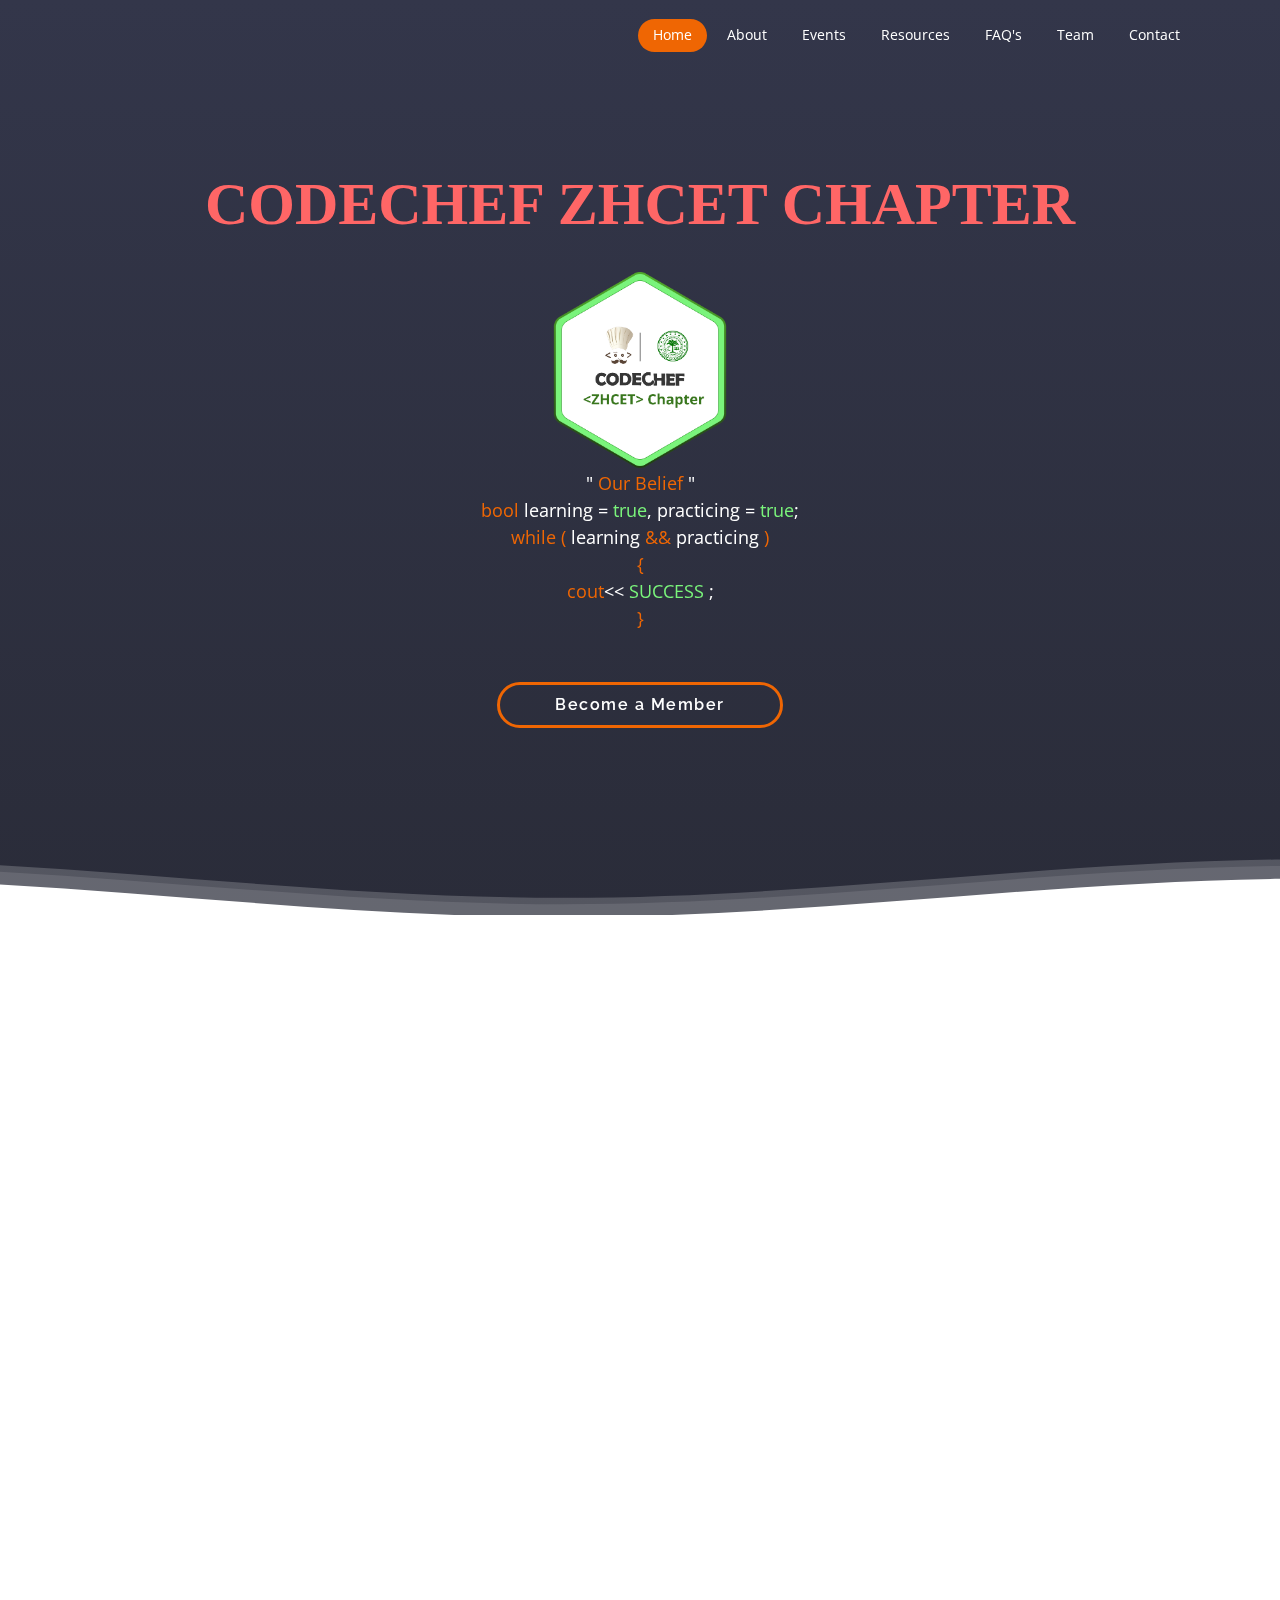
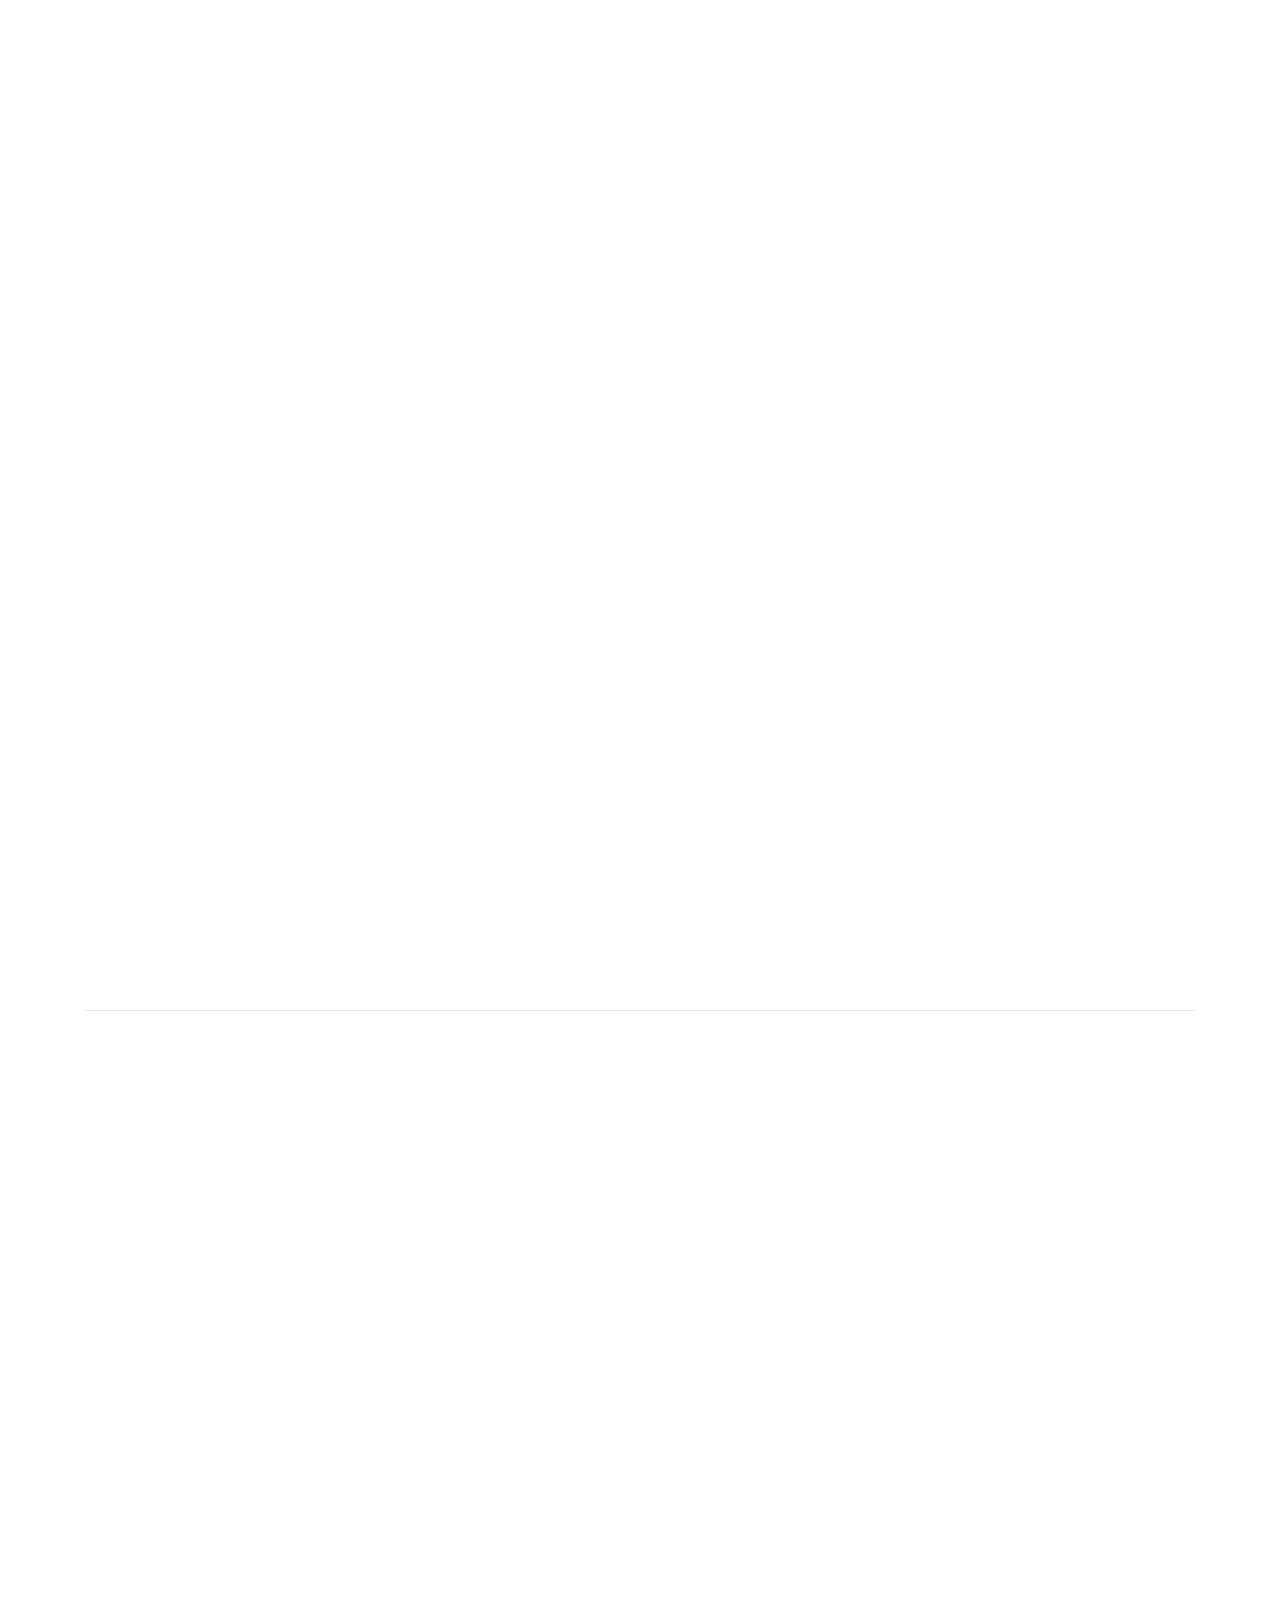
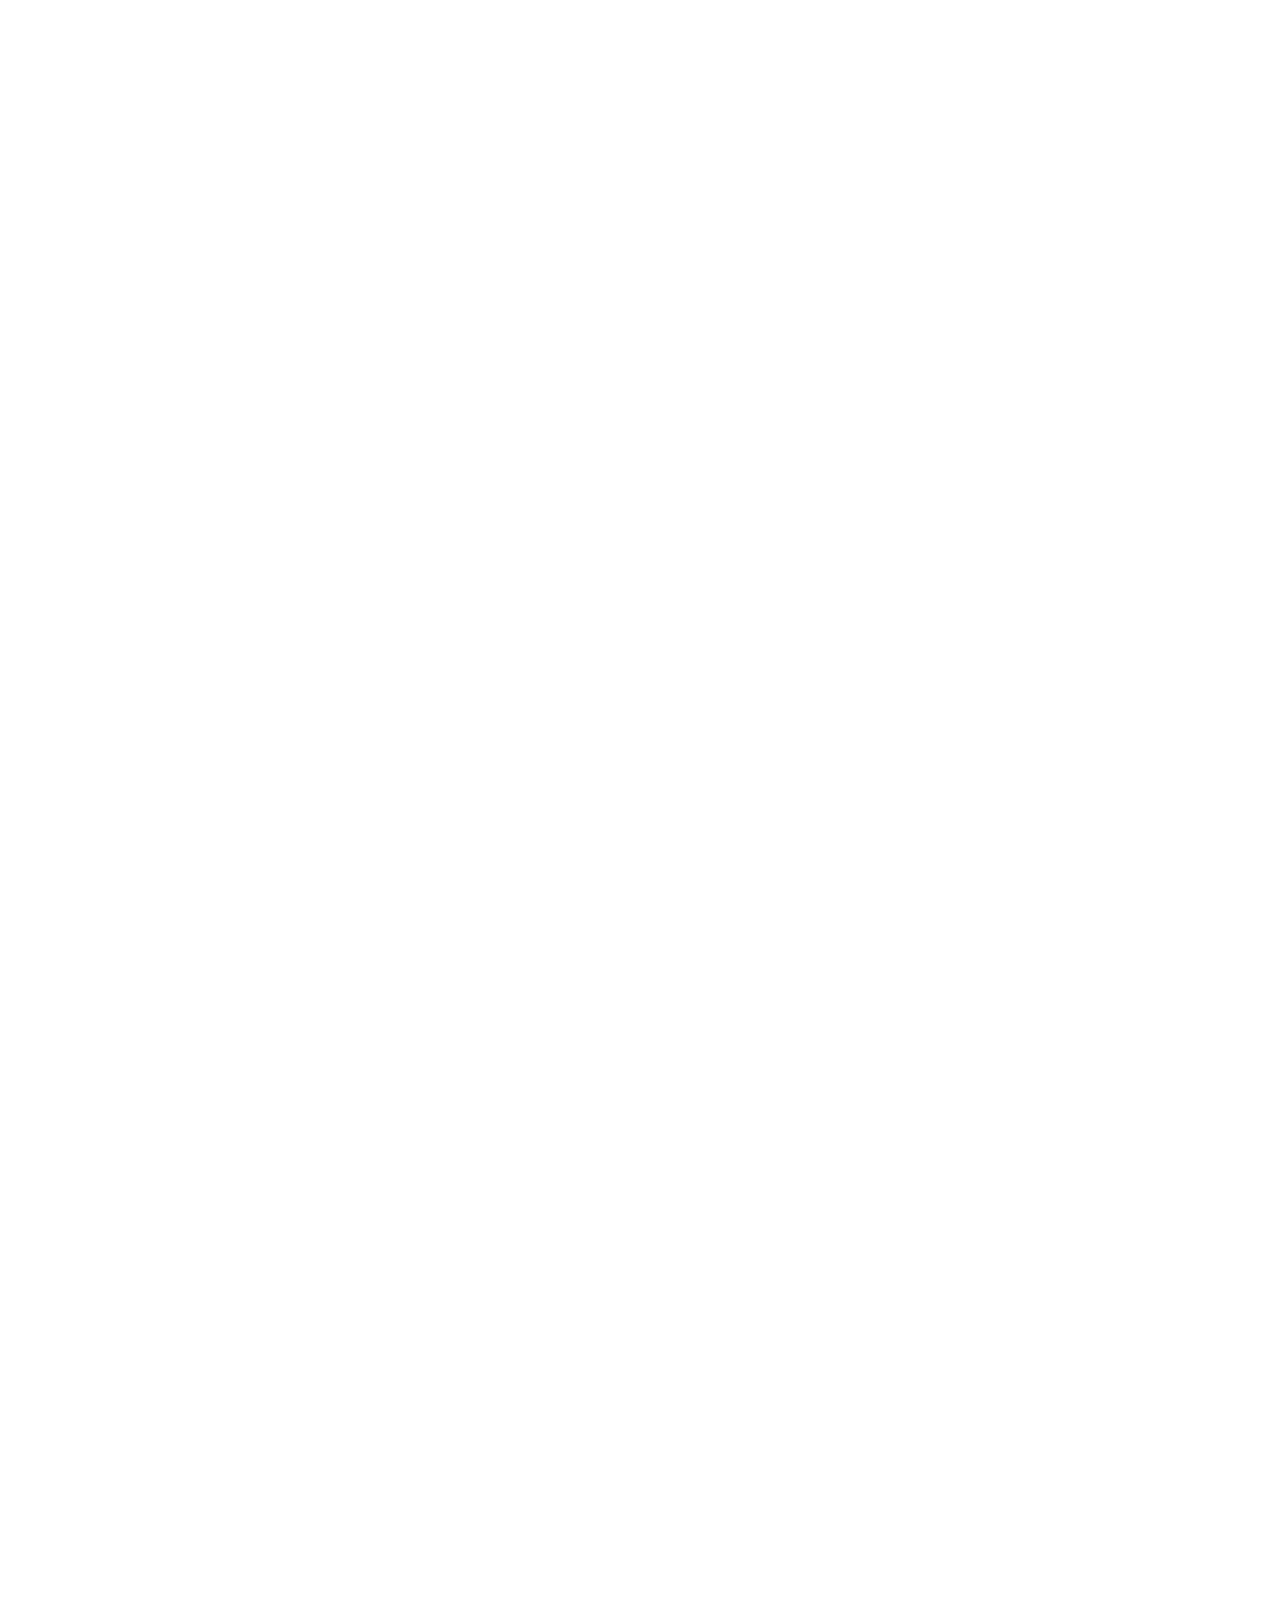
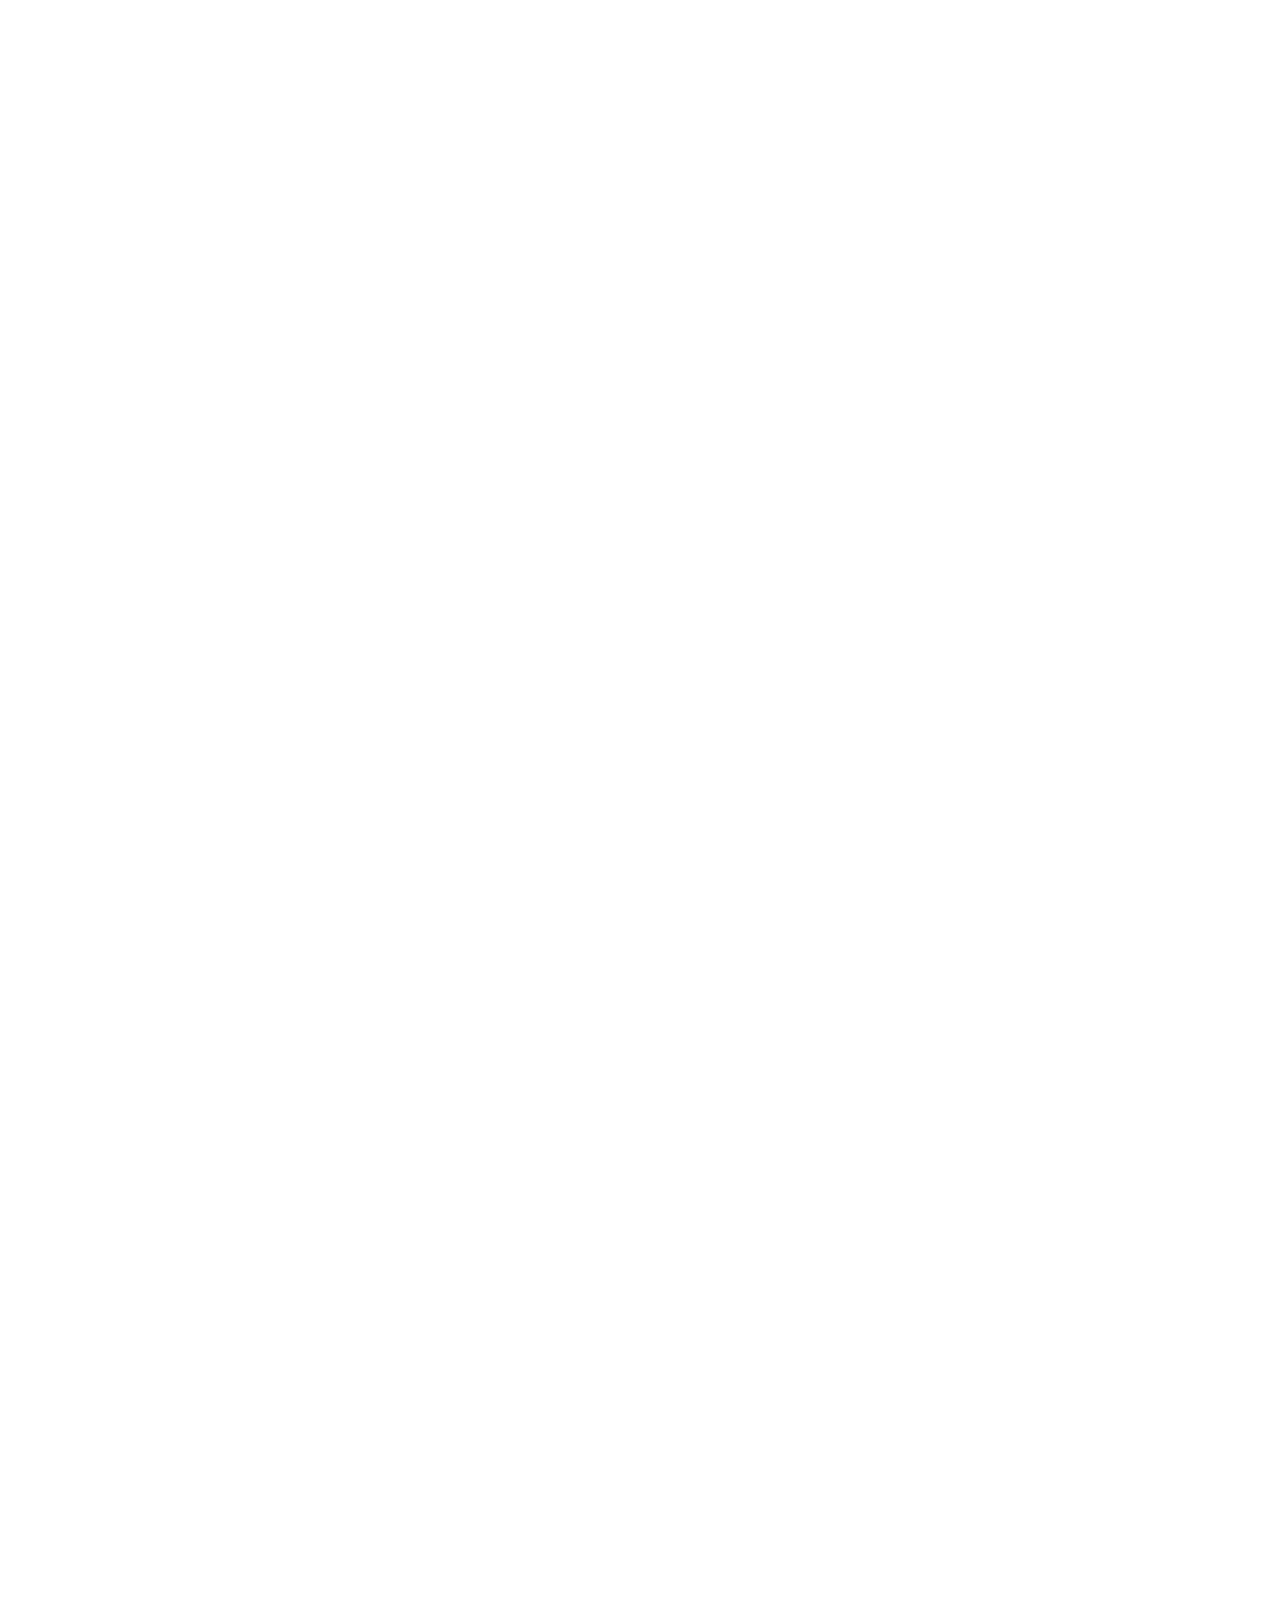
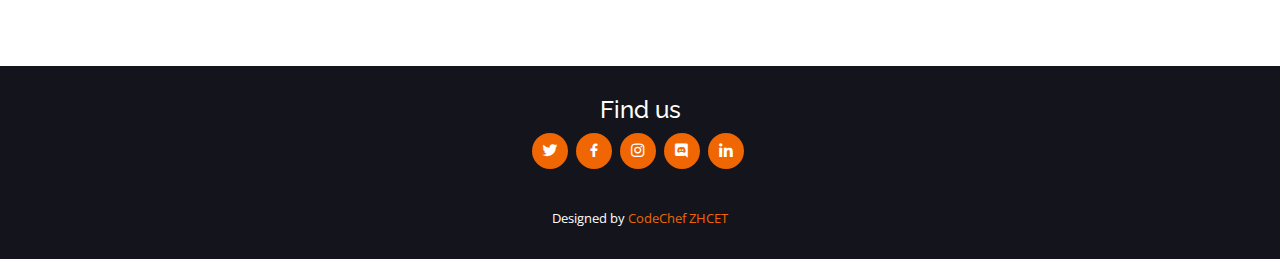
<file: index.html>
<!DOCTYPE html>
<html lang="en">

<head>
  <meta charset="utf-8">
  <meta content="width=device-width, initial-scale=1.0" name="viewport">

  <title>CodeChef ZHCET Chapter</title>
  <meta content="" name="description">
  <meta content="" name="keywords">



  <!-- Favicons -->
  <link href="assets/img/logo.png" rel="icon">
  <link href="assets/img/apple-touch-icon.png" rel="apple-touch-icon">

  <!-- Google Fonts -->
  <link href="https://fonts.googleapis.com/css?family=Open+Sans:300,300i,400,400i,600,600i,700,700i|Raleway:300,300i,400,400i,500,500i,600,600i,700,700i|Poppins:300,300i,400,400i,500,500i,600,600i,700,700i" rel="stylesheet">
  

  <!-- Vendor CSS Files -->
  <link href="assets/vendor/bootstrap/css/bootstrap.min.css" rel="stylesheet">
  <link href="assets/vendor/icofont/icofont.min.css" rel="stylesheet">
<link href="assets/vendor/fontawesome/css/all.css" rel="stylesheet">
  <link href="assets/vendor/boxicons/css/boxicons.min.css" rel="stylesheet">
  <link href="assets/vendor/animate.css/animate.min.css" rel="stylesheet">
  <link href="assets/vendor/remixicon/remixicon.css" rel="stylesheet">
  <link href="assets/vendor/line-awesome/css/line-awesome.min.css" rel="stylesheet">
  <link href="assets/vendor/venobox/venobox.css" rel="stylesheet">
  <link href="assets/vendor/owl.carousel/assets/owl.carousel.min.css" rel="stylesheet">
  <link href="assets/vendor/aos/aos.css" rel="stylesheet">

  <!-- Template Main CSS File -->
  <link href="assets/css/style.css" rel="stylesheet">

  <!-- =======================================================
  * Template Name: Selecao - v2.3.1
  * Template URL: https://bootstrapmade.com/selecao-bootstrap-template/
  * Author: BootstrapMade.com
  * License: https://bootstrapmade.com/license/
  ======================================================== -->
</head>

<body>

  <!-- ======= Header ======= -->
  <header id="header" class="fixed-top d-flex align-items-center  header-transparent ">
    <div class="container d-flex align-items-center">

      <div class="logo mr-auto">
        <!-- <h1 class="text-light"><a href="index.html">Selecao</a></h1> -->
        <!-- Uncomment below if you prefer to use an image logo -->
        <!-- <a href="index.html"><img src="assets/img/logo.png" alt="" class="img-fluid"></a>-->
      </div>

      <nav class="nav-menu d-none d-lg-block">
        <ul>
          <li class="active"><a href="index.html">Home</a></li>
          <li><a href="#about">About</a></li>
          <!-- <li><a href="#services">Services</a></li>
          <li><a href="#portfolio">Portfolio</a></li>-->
          <li><a href="#events">Events</a></li> 
          <li><a href="#resource">Resources</a></li>
          <li><a href="#faq">FAQ's</a></li>
          
          <li><a href="#team">Team</a></li>
          <!-- <li class="drop-down"><a href="">Drop Down</a> -->
            <!-- <ul>
              <li><a href="#">Drop Down 1</a></li>
              <li class="drop-down"><a href="#">Drop Down 2</a>
                <ul>
                  <li><a href="#">Deep Drop Down 1</a></li>
                  <li><a href="#">Deep Drop Down 2</a></li>
                  <li><a href="#">Deep Drop Down 3</a></li>
                  <li><a href="#">Deep Drop Down 4</a></li>
                  <li><a href="#">Deep Drop Down 5</a></li>
                </ul>
              </li>
              <li><a href="#">Drop Down 3</a></li>
              <li><a href="#">Drop Down 4</a></li>
              <li><a href="#">Drop Down 5</a></li>
            </ul>
          </li> -->
          <li><a href="#contact">Contact</a></li>
          

        </ul>
      </nav><!-- .nav-menu -->

    </div>
  </header><!-- End Header -->

  <!-- ======= Hero Section ======= -->
  <section id="hero" class="d-flex flex-column justify-content-end align-items-center">
    <div id="heroCarousel" class="container carousel carousel-fade" data-ride="carousel">

      <!-- Slide 1 -->
      <div class="carousel-item active">
        <div class="carousel-container">
          <h2 class="animate__animated animate__fadeInDown">CODECHEF ZHCET CHAPTER</h2>
          <img src="assets/img/logo.png" height="200px" text-align="center" alt="">
          <p id="our-belief" class="animate__animated fanimate__adeInUp">&quot;<span class="span-red"> Our Belief </span>&quot;<br>
            <span class="span-red">bool</span> learning = <span class="span-green">true</span>, practicing = <span class="span-green">true</span>;<br>
            <span class="span-red">while (</span> learning  <span class="span-red">&&</span>  practicing <span class="span-red">)<br>{</span><br>
              <span class="span-red">cout</span>&lt;&lt;<span class="span-green">
                SUCCESS
              </span>
              ;<br>
              <span class="span-red"> }</span>
          </p>
          <a href="https://www.codechef.com/college-chapter/member" target="_blank" class="btn-get-started animate__animated animate__fadeInUp scrollto">Become a Member</a>
        </div>
      </div>


      <!-- <div class="carousel-item">
        <div class="carousel-container">
          <h2 class="animate__animated animate__fadeInDown">Lorem Ipsum Dolor</h2>
          <p class="animate__animated animate__fadeInUp">Ut velit est quam dolor ad a aliquid qui aliquid. Sequi ea ut et est quaerat sequi nihil ut aliquam. Occaecati alias dolorem mollitia ut. Similique ea voluptatem. Esse doloremque accusamus repellendus deleniti vel. Minus et tempore modi architecto.</p>
          <a href="#about" class="btn-get-started animate__animated animate__fadeInUp scrollto">Read More</a>
        </div>
      </div>

      <div class="carousel-item">
        <div class="carousel-container">
          <img src="assets/img/logo.png" height="100px" text-align="center" alt="">
        </div>
      </div>

      <a class="carousel-control-prev" href="#heroCarousel" role="button" data-slide="prev">
        <span class="carousel-control-prev-icon bx bx-chevron-left" aria-hidden="true"></span>
        <span class="sr-only">Previous</span>
      </a>

      <a class="carousel-control-next" href="#heroCarousel" role="button" data-slide="next">
        <span class="carousel-control-next-icon bx bx-chevron-right" aria-hidden="true"></span>
        <span class="sr-only">Next</span>
      </a> -->
      <!-- <img src="assets/img/logo.png" height="100px" text-align="center" alt=""> -->
    </div>

    <svg class="hero-waves" xmlns="http://www.w3.org/2000/svg" xmlns:xlink="http://www.w3.org/1999/xlink" viewBox="0 24 150 28 " preserveAspectRatio="none">
      <defs>
        <path id="wave-path" d="M-160 44c30 0 58-18 88-18s 58 18 88 18 58-18 88-18 58 18 88 18 v44h-352z">
      </defs>
      <g class="wave1">
        <use xlink:href="#wave-path" x="50" y="3" fill="rgba(255,255,255, .1)">
      </g>
      <g class="wave2">
        <use xlink:href="#wave-path" x="50" y="0" fill="rgba(255,255,255, .2)">
      </g>
      <g class="wave3">
        <use xlink:href="#wave-path" x="50" y="9" fill="#fff">
      </g>
    </svg>

  </section><!-- End Hero -->

  <main id="main">

    <!-- ======= About Section ======= -->
    <section id="about" class="about">
      <div class="container">

        <div class="section-title" data-aos="zoom-out">
          <h2>About</h2>
          <p>Who we are</p>
        </div>

        <div class="row content" data-aos="fade-up">
          <div class="col-lg-6">
            <p>
              CodeChef ZHCET Chapter is the programming community run and maintained by the official chapter leaders, from Zakir Husain College of Engineering and Technology and mentored by CodeChef.
              <p>
                We conduct different activities and engagements to achieve the mission, such as:
              </p>
            </p>
            <ul>
              <li><i class="ri-check-double-line"></i> Organizing events, meetups, and speaker sessions on campus to raise awareness</li>
              <li><i class="ri-check-double-line"></i> Hosting various contests and competitions to facilitate learning
              </li>
              <li><i class="ri-check-double-line"></i> Conducting programming workshops and doubt-sessions for better learning</li>
            </ul>
          </div>
          <div class="col-lg-6 pt-4 pt-lg-0">
            <p>
              Our mission is to build a robust competitive programming culture at ZHCET and help students become better problem solvers, foster 
              learning environment and focus on development of all individuals in terms of their technical knowledge.
            </p>
           <a href="#events" class="btn-learn-more animate__animated animate__fadeInUp scrollto">Let's Explore</a>
          </div>
        </div>

      </div>
    </section><!-- End About Section -->

    <!-- ======= Features Section ======= -->
    <section id="events" class="features">
      <div class="container">

        <ul class="nav nav-tabs row d-flex">
          <li class="nav-item col-3" data-aos="zoom-in">
            <a class="nav-link active show" data-toggle="tab" href="#tab-1">
              <!-- <i class="ri-gps-line"></i>
               -->
               <i class="far fa-calendar-check"></i>
              <h4 class="d-none d-lg-block">AlumNet- Let's Reconnect</h4>
            </a>
          </li>
          <li class="nav-item col-3" data-aos="zoom-in" data-aos-delay="100">
            <a class="nav-link" data-toggle="tab" href="#tab-2">
              <!-- <i class="ri-body-scan-line"></i>
               -->
               <i class="fas fa-laptop-code"></i>
              <h4 class="d-none d-lg-block">CodeHeat July Challenge</h4>
            </a>
          </li>
        </ul>

        <div class="tab-content" data-aos="fade-up">
          <div class="tab-pane active show" id="tab-1">
            <div class="row">
              <div class="col-lg-6 order-2 order-lg-1 mt-3 mt-lg-0">
                <h3>Coming soon...</h3>
                <ul>
                  <li><i class="ri-check-double-line"></i> A <b>one-on-one</b>, hands on interaction with <b>esteemed alumni</b> giving platform to form connections with individuals in your field of interest.</li>
                  <li><i class="ri-check-double-line"></i>A safe space to openly <b>share ideas, doubts and seek advice</b> for your career development.</li>
                  <li><i class="ri-check-double-line"></i> Get tips based on your resume in an exclusive interaction and <b>gain advice</b> from our experienced pool of alumni.</li>
                  <li><i class="ri-check-double-line"></i> Mentors ranging from a variety of fields in computer science giving <b>flexibility</b> to choose from.</li>
                </ul>
                <p>
                  This session is for students interested in the tech domain and features a variety of alums in different sub domains of tech:
                  <br/>Detailed list of featured alums will be available soon along with the date and time.
                </p>
              </div>
              <div class="col-lg-6 order-1 order-lg-2 text-center">
                
                <img src="assets/img/img/resource/alumnet.jpeg" alt="" width="70%" heigth="60%" style="margin-bottom: 5px"><br/>
                <button  class="btn btn-primary" onclick="window.location.href='https://forms.gle/g9sxs2oTQhvWJnVBA';"> Register</button>

              </div>
            </div>
          </div>
          <div class="tab-pane" id="tab-2">
            <div class="row">
              <div class="col-lg-6 order-2 order-lg-1 mt-3 mt-lg-0">
                <h3>Coming Soon...</h3>
                <ul>
                  <li><i class="ri-check-double-line"></i> Inculcates the habit of peer coding.</li>
                  <li><i class="ri-check-double-line"></i> Help students learn various new concepts during contest.</li>
                  <li><i class="ri-check-double-line"></i> These contests are organised for various difficulty levels and therefore, they are fun for absolute begginers and a challenge for pro's</li>
                </ul>
              </div>
              <div class="col-lg-6 order-1 order-lg-2 text-center">
                <img src="assets/img/features.gif" alt="" class="img-fluid">
              </div>
            </div>
          </div>
        </div>

      </div>
    </section><!-- End Features Section -->





    <div>
      <section id="resource" >

          <div  class="container">
            <div class="section-title" data-aos="zoom-out">
              <h2>Get started with programming</h2>
              <p>Resources </p>
              
            </div>
    
          
              <!-- <h2>Resources </h2> -->

            <div class="row">
    
              <div class="col-lg-3 col-md-6 d-flex align-items-stretch">
                <div class="member" data-aos="fade-up">
                  <div class="member-img">
                    <a href="https://internationaljournalofresearch.com/2020/06/13/top-6-platforms-for-competitive-programming/" target="_blank"><img height="200px"  src="assets/img/resource/platformAA.jpg" class="img-fluid" alt="">
  
                  </div>
                  <div class="member-info">
                    <h5 style="color: orangered;"  >Online Platforms for problem solving </h5></a>
                  </div>
                </div>
              </div>
    
              <div class="col-lg-3 col-md-6 d-flex align-items-stretch">
                <div class="member" data-aos="fade-up" data-aos-delay="100">
                  <a target="_blank" href="https://docs.google.com/document/d/1EEOc1MzwQywVNPLNojGjCrek3MueioMKM7bxg0jJXZ8/edit?usp=sharing">
                  <div class="member-img">
                    <img height="200px"  src="assets/img/resource/youtubeCh.jpg" class="img-fluid" alt="">
                    
                  </div>
                  <div class="member-info">
                    <h5 style="color:orangered;" >Youtube channels </h5>
                  </div>
                  </a>
                </div>
                  
              </div>
    
              <div class="col-lg-3 col-md-6 d-flex align-items-stretch">
                <div class="member" data-aos="fade-up" data-aos-delay="200">
                  <a target="_blank" href="https://docs.google.com/document/d/1ft7-tgpJcK_a6MhVfNy6PEFpTTvVL-M9D1Gc0DT1_cg/edit?usp=sharing">
                  <div class="member-img">
                    <img src="assets/img/resource/courses.jpg" class="img-fluid" alt="">
                    
                  </div>
                 
                  <div class="member-info">
                    <h5 style="color:orangered;"> Programming Language Courses</h5>
                   
                  </div>
                  </a>
                </div>
              </div>
    
              <div class="col-lg-3 col-md-6 d-flex align-items-stretch">
                <div class="member" data-aos="fade-up" data-aos-delay="300">
                  <a href="https://docs.google.com/document/d/1raxB3h5C3GipbgRCantaLw8htD5HHz-9P9-lcW6URUE/edit?usp=sharing">
                  <div style="margin-bottom: 2px;" class="member-img">
                    <img src="assets/img/resource/dsaImg.jpg" class="img-fluid" alt="">
                  </div>
                  <div class="member-info">
                    <h5 style="color:orangered;"> All About DSA </h5>
                    
                  </div>
                  </a>
                </div>
              </div>
    
            </div>
            <hr>

         <div class="row">
              <div class="col-lg-3 col-md-6 d-flex align-items-stretch">
                <div  class="member" data-aos="fade-up">
                    <a target="_blank" href="https://docs.google.com/document/d/1hDU6w-D7rPGVILWB10i-2RXbXsmzr8lEEIwh5OW1pCs/edit?usp=sharing">
                  <div class="member-img">
                    <img src="assets/img/resource/blogsImg.jpg" class="img-fluid" alt="">
                   
                  </div>
                  <div style="margin: 5px;" class="member-info">
                    <h5 style="color: orangered;"  >Programming Blogs</h5>
                  
                  </div>
                  </a>
                </div>
              </div>
    
              <div class="col-lg-3 col-md-6 d-flex align-items-stretch">
                <div class="member" data-aos="fade-up" data-aos-delay="100">
                    <a  target="_blank" href="https://docs.google.com/document/d/1fTzsT5MUYvvn9qdk-TYOnu2mgYXoz5QToF2zrMOcQkg/edit?usp=sharing">
                  <div class="member-img">
                    <img src="assets/img/resource/compImg.jpg" class="img-fluid" alt="">
                    
                  </div>
                  <div class="member-info">
                    <h5   style="color: orangered;" >Competitive Programming Tricks</h5>
                  </div>
                  </a>
                </div>
              </div>
    
              <div class="col-lg-3 col-md-6 d-flex align-items-stretch">
                <div class="member" data-aos="fade-up" data-aos-delay="200">
                    <a href="#">
                  <div class="member-img">
                    <img src="assets/img/resource/moreImg.jpg" class="img-fluid" alt="">
                    
                  </div>
                  <div class="member-info">
                    <h5 style="color: orangered;"  >More Resources will be added soon</h5>
                    
                  </div>
                  </a>
                </div>
              </div>
    
            
    
            </div>




          </section>






    <!-- ======= F.A.Q Section ======= -->
    <section id="faq" class="faq">
      <div class="container">

        <div class="section-title" data-aos="zoom-out">
          <h2>F.A.Q</h2>
          <p>Frequently Asked Questions</p>
        </div>

        <ul class="faq-list">

          <li data-aos="fade-up" data-aos-delay="100">
            <a data-toggle="collapse" class="" href="#faq1">What is the need of college chapter on our campus? <i class="icofont-simple-up"></i></a>
            <div id="faq1" class="collapse show" data-parent=".faq-list">
              <p>
                To build a robust competitive programming culture on our campus, guide each other, help students become better problem solver and  build a strong community of coders!
              </p>
            </div>
          </li>

          <li data-aos="fade-up" data-aos-delay="200">
            <a data-toggle="collapse" href="#faq2" class="collapsed">What is CP ? <i class="icofont-simple-up"></i></a>
            <div id="faq2" class="collapse" data-parent=".faq-list">
              <p>
                CP is shorthand for competitive programming. It's a mental sport and when this sport is held over the internet involving sport programmer as a contestant it's called competitive programming.
              </p>
            </div>
          </li>

          <li data-aos="fade-up" data-aos-delay="300">
            <a data-toggle="collapse" href="#faq3" class="collapsed">What you'll gain from competitive programming? <i class="icofont-simple-up"></i></a>
            <div id="faq3" class="collapse" data-parent=".faq-list">
              <p>
                Improve your logical skills, write efficient and optimized code, improve problem solving skills, drastic improvement in coding speed and prepares you for technical interviews.
              </p>
            </div>
          </li>

          <li data-aos="fade-up" data-aos-delay="400">
            <a data-toggle="collapse" href="#faq4" class="collapsed">Why you should participate in coding contests? <i class="icofont-simple-up"></i></a>
            <div id="faq4" class="collapse" data-parent=".faq-list">
              <p>
                Coding contests are stepping stones to preparing for coding interviews. They are a great start to make sure your programming skills are top notch.

              </p>
            </div>
          </li>

          <li data-aos="fade-up" data-aos-delay="500">
            <a data-toggle="collapse" href="#faq5" class="collapsed">Prerequisites for CP? <i class="icofont-simple-up"></i></a>
            <div id="faq5" class="collapse" data-parent=".faq-list">
              <p>
                You should be familiar with basics of one of the programming languages like C++, Java, Python(preferably C++). As you get some experience into it, start learning Data structures & Algorithms.
              </p>
            </div>
          </li>

          <!-- <li data-aos="fade-up" data-aos-delay="600">
            <a data-toggle="collapse" href="#faq6" class="collapsed">Tortor vitae purus faucibus ornare. Varius vel pharetra vel turpis nunc eget lorem dolor? <i class="icofont-simple-up"></i></a>
            <div id="faq6" class="collapse" data-parent=".faq-list">
              <p>
                Laoreet sit amet cursus sit amet dictum sit amet justo. Mauris vitae ultricies leo integer malesuada nunc vel. Tincidunt eget nullam non nisi est sit amet. Turpis nunc eget lorem dolor sed. Ut venenatis tellus in metus vulputate eu scelerisque. Pellentesque diam volutpat commodo sed egestas egestas fringilla phasellus faucibus. Nibh tellus molestie nunc non blandit massa enim nec.
              </p>
            </div>
          </li> -->

        </ul>

      </div>
    </section><!-- End F.A.Q Section -->

    <!-- ======= Team Section ======= -->
    <section id="team" class="team">
      <div class="container">

        <div class="section-title" data-aos="zoom-out">
          <h2>Team</h2>
          <p>Our Faculty Advisor</p>
          
          <div class="row">
             <div class="col-lg-3 col-md-6 d-flex align-items-stretch">
            <div class="member" data-aos="fade-up">
              <div class="member-img">
                <img src="assets/img/team/zafaryab-sir.jpg" class="img-fluid" alt="">
                <div class="social">
                  <a href="mailto:zafaryab@zhcet.ac.in"><i class="far fa-envelope"></i></a>
                  <a href="https://www.linkedin.com/in/zafaryab/"><i class="icofont-linkedin"></i></a>
                </div>
              </div>
              <div class="member-info">
                <h4>Zafaryab Haider</h4>
                <span >Assistant Professor</span>
                <span >Incharge IIRU, ZHCET</span>
              </div>
            </div>
          </div>
          </div>
          <p>Our Team</p>
        </div>

        <div class="row">

          <div class="col-lg-3 col-md-6 d-flex align-items-stretch">
            <div class="member" data-aos="fade-up">
              <div class="member-img">
                <img src="assets/img/team/rajneeshSharma.jpg" class="img-fluid" alt="">
                <div class="social">
                  <a href="https://twitter.com/Rajneesh_04"><i class="icofont-twitter"></i></a>
                  <a href="https://github.com/rajneesh44"><i class="fab fa-github"></i></a>
                  <a href="https://www.linkedin.com/in/rajneesh-sharma-a4912212b/"><i class="icofont-linkedin"></i></a>
                </div>
              </div>
              <div class="member-info">
                <h4>Rajneesh Sharma </h4>
                <span >Computer Engineering (4th Year)</span>
                <span class="desig">President</span>
              </div>
            </div>
          </div>

          <div class="col-lg-3 col-md-6 d-flex align-items-stretch">
            <div class="member" data-aos="fade-up" data-aos-delay="100">
              <div class="member-img">
                <img src="assets/img/team/rishabhSharma.jpg" class="img-fluid" alt="">
                <div class="social">
                  <a href="https://twitter.com/Rishabh_ltfb"><i class="icofont-twitter"></i></a>
                   <a href="https://github.com/Rishabhltfb"><i class="fab fa-github"></i></a>
                  <a href="https://www.linkedin.com/in/rishabh-sharma-11242b174/"><i class="icofont-linkedin"></i></a>
                </div>
              </div>
              <div class="member-info">
                <h4>Rishabh Sharma</h4>
                <span>Computer Engineering (3rd Year)</span>
                <span class="desig">Competitive Programming Lead</span>
              </div>
            </div>
          </div>

          <div class="col-lg-3 col-md-6 d-flex align-items-stretch">
            <div class="member" data-aos="fade-up" data-aos-delay="200">
              <div class="member-img">
                <img src="assets/img/team/saloni.jpg" class="img-fluid" alt="">
                <div class="social">
                  <a href=" https://twitter.com/Salonix__"><i class="icofont-twitter"></i></a>
                   <a href=" https://github.com/salonigupta1 "><i class="fab fa-github"></i></a>
                  <a href="http://linkedin.com/in/pingsaloni"><i class="icofont-linkedin"></i></a>
                </div>
              </div>
              <div class="member-info">
                <h4>Saloni Gupta</h4>
                <span>Electrical Engineering (2nd Year)</span>
                <span class="desig">Event Lead</span>
              </div>
            </div>
          </div>

          <div class="col-lg-3 col-md-6 d-flex align-items-stretch">
            <div class="member" data-aos="fade-up" data-aos-delay="300">
              <div class="member-img">
                <img src="assets/img/team/prasoon.jpg" class="img-fluid" alt="">
                <div class="social">
                  <a href="https://mobile.twitter.com/prasoonjain006"><i class="icofont-twitter"></i></a>
                   <a href="https://github.com/prasoonjain006"><i class="fab fa-github"></i></a>
                  <a href="https://www.linkedin.com/in/prasoonjan006"><i class="icofont-linkedin"></i></a>
                </div>
              </div>
              <div class="member-info">
                <h4>Prasoon Jain</h4>
                <span>Computer Engineering (2nd Year)</span>
                <span class="desig">Media and OutReach Lead</span>
              </div>
            </div>
          </div>

        </div>
     <div class="row">
          <div class="col-lg-3 col-md-6 d-flex align-items-stretch">
            <div class="member" data-aos="fade-up">
              <div class="member-img">
                <img src="assets/img/team/sanjana.jpg" class="img-fluid" alt="">
                <div class="social">
                   <a href="https://mobile.twitter.com/jana_sane_"><i class="icofont-twitter"></i></a>
                   <a href="https://github.com/sanjana-302"><i class="fab fa-github"></i></a>
                  <a href="https://www.linkedin.com/in/sanjana-maheshwari-a45944193"><i class="icofont-linkedin"></i></a>
                </div>
              </div>
              <div class="member-info">
                <h4>Sanjana Maheshwari</h4>
                <span>Computer Engineering (2nd Year)</span>
                <span class="desig">Content Writer</span>
              </div>
            </div>
          </div>

          <div class="col-lg-3 col-md-6 d-flex align-items-stretch">
            <div class="member" data-aos="fade-up" data-aos-delay="100">
              <div class="member-img">
                <img src="assets/img/team/pratima.jpg" class="img-fluid" alt="">
                <div class="social">
                  <a href=" https://twitter.com/pratima_singh__"><i class="icofont-twitter"></i></a>
                   <a href=" https://github.com/pratima0111"><i class="fab fa-github"></i></a>
                  <a href=" https://www.linkedin.com/in/pratima-singh-3753481aa/"><i class="icofont-linkedin"></i></a>
                </div>
              </div>
              <div class="member-info">
                <h4>Pratima Singh</h4>
                <span>Electronics Engineering (2nd Year)</span>
                <span class="desig">Social Media Manager</span>
              </div>
            </div>
          </div>

          <div class="col-lg-3 col-md-6 d-flex align-items-stretch">
            <div class="member" data-aos="fade-up" data-aos-delay="200">
              <div class="member-img">
                <img src="assets/img/team/anshu.jpg" class="img-fluid" alt="">
                <div class="social">
                  <a href="https://youtube.com/channel/UCc8ACKTmaBkBbdp4FBo3e6A"><i class="icofont-youtube"></i></a>
                   <a href="https://github.com/anshu-30/FinalProject/tree/master "><i class="fab fa-github"></i></a>
                  <a href="https://www.linkedin.com/in/anshu-mallick-ba7582199/ "><i class="icofont-linkedin"></i></a>
                </div>
              </div>
              <div class="member-info">
                <h4>Anshu Mallick</h4>
                <span>Computer Engineering (3rd Year)</span>
                <span class="desig">Volunteer</span>
              </div>
            </div>
          </div>

          <div class="col-lg-3 col-md-6 d-flex align-items-stretch">
            <div class="member" data-aos="fade-up" data-aos-delay="300">
              <div class="member-img">
                <img src="assets/img/team/apoorve.jpg" class="img-fluid" alt="">
                <div class="social">
                  <a href=" https://twitter.com/Response_200?s=09"><i class="icofont-twitter"></i></a>
                 <a href="https://github.com/apoorve73"><i class="fab fa-github"></i></a>
                  <a href=" https://www.linkedin.com/in/apoorve-goyal"><i class="icofont-linkedin"></i></a>
                </div>
              </div>
              <div class="member-info">
                <h4>Apoorve Goyal</h4>
                <span>Computer Engineering (2nd Year)</span>
                <span class="desig">Volunteer</span>
              </div>
            </div>
          </div>

        </div>
        <div class="row" >
          <div class="col-lg-3 col-md-6  d-flex align-items-stretch" >
          </div>
        <div class="col-lg-3 col-md-6  d-flex align-items-stretch" >
            <div class="member" data-aos="fade-up">
              <div class="member-img">
                <img src="assets/img/team/faiz.jpg" class="img-fluid" alt="">
                <div class="social">
                   <a href="https://zhcet19.github.io/"><i class="fas fa-portrait"></i></a>
                   <a href="https://github.com/zhcet19"><i class="fab fa-github"></i></a>
                  <a href="https://www.linkedin.com/in/faiz-alam-79a845197/"><i class="icofont-linkedin"></i></a>
                </div>
              </div>
              <div class="member-info">
                <h4>Faiz Alam</h4>
                 <span>Computer Engineering (2nd Year)</span>
                <span class="desig">Volunteer</span>
              </div>
            </div>
          </div>
      

          <div class="col-lg-3 col-md-6 d-flex align-items-stretch ">
            <div class="member" data-aos="fade-up">
              <div class="member-img">
                <img src="assets/img/team/maaz.jpg" class="img-fluid" alt="">
                <div class="social">
                 <a href="https://twitter.com/maazbinasad3"><i class="icofont-twitter"></i></a>
                   <a href="https://github.com/maaz-bin-asad"><i class="fab fa-github"></i></a>
                  <a href="https://www.linkedin.com/in/maaz-bin-asad-8a56a2196"><i class="icofont-linkedin"></i></a>
                </div>
              </div>
              <div class="member-info">
                <h4>Maaz bin Asad</h4>
                 <span>Electronics Engineering (2nd Year)</span>
                <span class="desig">Volunteer</span>
              </div>
            </div>
          </div>
      </div>
      
      </div>



    </section><!-- End Team Section -->

    <!-- ======= Contact Section ======= -->
    <section id="contact" class="contact">
      <div class="container">

        <div class="section-title" data-aos="zoom-out">
          <h2>Contact</h2>
          <p>Contact Us</p>
        </div>

        <div class="row mt-5">

          <div class="col-lg-4" data-aos="fade-right">
            <div class="info">
              <!-- <div class="address">
                <i class="icofont-google-map"></i>
                <h4>Location:</h4>
                <p>A108 Adam Street, New York, NY 535022</p>
              </div> -->

              <div class="email">
                <i class="icofont-envelope"></i>
                <h4>Email:</h4>
                <p>codechefzhcetchapter@gmail.com</p>
                <br>
              </div>

              <!-- <div class="phone">
                <i class="icofont-phone"></i>
                <h4>Call:</h4>
                <p>+1 5589 55488 55s</p>
              </div> -->

            </div>

          </div>

          <div class="col-lg-8 mt-5 mt-lg-0" data-aos="fade-left">

            <form action="forms/contact.php" method="post" role="form" class="php-email-form">
              <iframe src="https://docs.google.com/forms/d/e/1FAIpQLSfWxUUjkpH-y51Hq8G_FELeRDuEpLcxlIJK3nCp2eNfQBAAAw/viewform?embedded=true" width="100%" height="900" frameborder="0" marginheight="0" marginwidth="0">Loading…</iframe>
              <!-- <div class="form-row">
                <div class="col-md-6 form-group">
                  <input type="text" name="name" class="form-control" id="name" placeholder="Your Name" data-rule="minlen:4" data-msg="Please enter at least 4 chars" />
                  <div class="validate"></div>
                </div>
                <div class="col-md-6 form-group">
                  <input type="email" class="form-control" name="email" id="email" placeholder="Your Email" data-rule="email" data-msg="Please enter a valid email" />
                  <div class="validate"></div>
                </div>
              </div>
              <div class="form-group">
                <input type="text" class="form-control" name="subject" id="subject" placeholder="Subject" data-rule="minlen:4" data-msg="Please enter at least 8 chars of subject" />
                <div class="validate"></div>
              </div>
              <div class="form-group">
                <textarea class="form-control" name="message" rows="5" data-rule="required" data-msg="Please write something for us" placeholder="Message"></textarea>
                <div class="validate"></div>
              </div>
              <div class="mb-3">
                <div class="loading">Loading</div>
                <div class="error-message"></div>
                <div class="sent-message">Your message has been sent. Thank you!</div>
              </div>
              <div class="text-center"><button type="submit">Send Message</button></div> -->
            </form>

          </div>

        </div>

      </div>
    </section><!-- End Contact Section -->

  </main><!-- End #main -->

  <!-- ======= Footer ======= -->
  <footer id="footer">
    <div class="container">
      <h4>Find us</h4>
      <!-- <p>Et aut eum quis fuga eos sunt ipsa nihil. Labore corporis magni eligendi fuga maxime saepe commodi placeat.</p> -->
      <div class="social-links">
        <a href="https://twitter.com/codechefZhcet" target="_blank" class="twitter"><i class="bx bxl-twitter"></i></a>
        <a href="https://www.facebook.com/Codechef-ZHCET-Chapter-105196314739323/" target="_blank" class="facebook"><i class="bx bxl-facebook"></i></a>
        <a href="https://www.instagram.com/codechef_zhcet_chapter/" target="_blank" class="instagram"><i class="bx bxl-instagram"></i></a>
        <a href="https://discord.gg/RjKc3HZQQP" target="_blank"  class="discord"><i class="bx bxl-discord"></i></a>
        <a href="https://www.linkedin.com/company/codechef-zhcet-chapter/" target="_blank" class="linkedin"><i class="bx bxl-linkedin"></i></a>
      </div>
      <!-- <div class="copyright">
        &copy; Copyright <strong><span>Selecao</span></strong>. All Rights Reserved
      </div> -->
      <div class="credits">
        <!-- All the links in the footer should remain intact. -->
        <!-- You can delete the links only if you purchased the pro version. -->
        <!-- Licensing information: https://bootstrapmade.com/license/ -->
        <!-- Purchase the pro version with working PHP/AJAX contact form: https://bootstrapmade.com/selecao-bootstrap-template/ -->
        Designed by <a href="#">CodeChef ZHCET</a>
      </div>
    </div>
  </footer><!-- End Footer -->

  <a href="#" class="back-to-top"><i class="ri-arrow-up-line"></i></a>

  <!-- Vendor JS Files -->
  <script src="assets/vendor/jquery/jquery.min.js"></script>
  <script src="assets/vendor/bootstrap/js/bootstrap.bundle.min.js"></script>
  <script src="assets/vendor/jquery.easing/jquery.easing.min.js"></script>
  <script src="assets/vendor/php-email-form/validate.js"></script>
  <script src="assets/vendor/isotope-layout/isotope.pkgd.min.js"></script>
  <script src="assets/vendor/venobox/venobox.min.js"></script>
  <script src="assets/vendor/owl.carousel/owl.carousel.min.js"></script>
  <script src="assets/vendor/aos/aos.js"></script>



  <!-- Template Main JS File -->
  <script src="assets/js/main.js"></script>

</body>

</html>
</file>
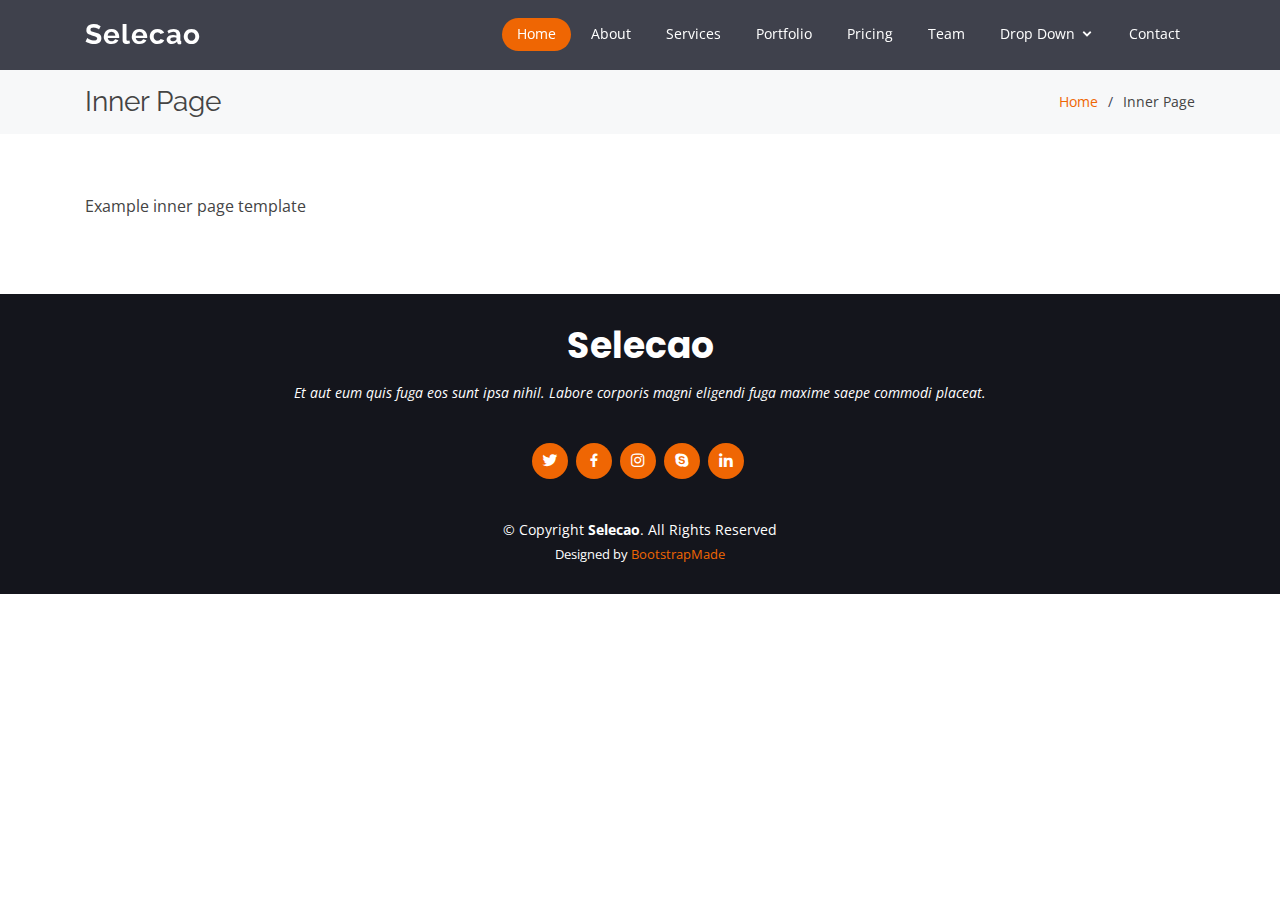
<file: inner-page.html>
<!DOCTYPE html>
<html lang="en">

<head>
  <meta charset="utf-8">
  <meta content="width=device-width, initial-scale=1.0" name="viewport">

  <title>Inner Page - Selecao Bootstrap Template</title>
  <meta content="" name="description">
  <meta content="" name="keywords">

  <!-- Favicons -->
  <link href="assets/img/favicon.png" rel="icon">
  <link href="assets/img/apple-touch-icon.png" rel="apple-touch-icon">

  <!-- Google Fonts -->
  <link href="https://fonts.googleapis.com/css?family=Open+Sans:300,300i,400,400i,600,600i,700,700i|Raleway:300,300i,400,400i,500,500i,600,600i,700,700i|Poppins:300,300i,400,400i,500,500i,600,600i,700,700i" rel="stylesheet">

  <!-- Vendor CSS Files -->
  <link href="assets/vendor/bootstrap/css/bootstrap.min.css" rel="stylesheet">
  <link href="assets/vendor/icofont/icofont.min.css" rel="stylesheet">
  <link href="assets/vendor/boxicons/css/boxicons.min.css" rel="stylesheet">
  <link href="assets/vendor/animate.css/animate.min.css" rel="stylesheet">
  <link href="assets/vendor/remixicon/remixicon.css" rel="stylesheet">
  <link href="assets/vendor/line-awesome/css/line-awesome.min.css" rel="stylesheet">
  <link href="assets/vendor/venobox/venobox.css" rel="stylesheet">
  <link href="assets/vendor/owl.carousel/assets/owl.carousel.min.css" rel="stylesheet">
  <link href="assets/vendor/aos/aos.css" rel="stylesheet">

  <!-- Template Main CSS File -->
  <link href="assets/css/style.css" rel="stylesheet">

  <!-- =======================================================
  * Template Name: Selecao - v2.3.1
  * Template URL: https://bootstrapmade.com/selecao-bootstrap-template/
  * Author: BootstrapMade.com
  * License: https://bootstrapmade.com/license/
  ======================================================== -->
</head>

<body>

  <!-- ======= Header ======= -->
  <header id="header" class="fixed-top d-flex align-items-center ">
    <div class="container d-flex align-items-center">

      <div class="logo mr-auto">
        <h1 class="text-light"><a href="index.html">Selecao</a></h1>
        <!-- Uncomment below if you prefer to use an image logo -->
        <!-- <a href="index.html"><img src="assets/img/logo.png" alt="" class="img-fluid"></a>-->
      </div>

      <nav class="nav-menu d-none d-lg-block">
        <ul>
          <li class="active"><a href="index.html">Home</a></li>
          <li><a href="#about">About</a></li>
          <li><a href="#services">Services</a></li>
          <li><a href="#portfolio">Portfolio</a></li>
          <li><a href="#pricing">Pricing</a></li>
          <li><a href="#team">Team</a></li>
          <li class="drop-down"><a href="">Drop Down</a>
            <ul>
              <li><a href="#">Drop Down 1</a></li>
              <li class="drop-down"><a href="#">Drop Down 2</a>
                <ul>
                  <li><a href="#">Deep Drop Down 1</a></li>
                  <li><a href="#">Deep Drop Down 2</a></li>
                  <li><a href="#">Deep Drop Down 3</a></li>
                  <li><a href="#">Deep Drop Down 4</a></li>
                  <li><a href="#">Deep Drop Down 5</a></li>
                </ul>
              </li>
              <li><a href="#">Drop Down 3</a></li>
              <li><a href="#">Drop Down 4</a></li>
              <li><a href="#">Drop Down 5</a></li>
            </ul>
          </li>
          <li><a href="#contact">Contact</a></li>

        </ul>
      </nav><!-- .nav-menu -->

    </div>
  </header><!-- End Header -->

  <main id="main">

    <!-- ======= Breadcrumbs ======= -->
    <section class="breadcrumbs">
      <div class="container">

        <div class="d-flex justify-content-between align-items-center">
          <h2>Inner Page</h2>
          <ol>
            <li><a href="index.html">Home</a></li>
            <li>Inner Page</li>
          </ol>
        </div>

      </div>
    </section><!-- End Breadcrumbs -->

    <section class="inner-page">
      <div class="container">
        <p>
          Example inner page template
        </p>
      </div>
    </section>

  </main><!-- End #main -->

  <!-- ======= Footer ======= -->
  <footer id="footer">
    <div class="container">
      <h3>Selecao</h3>
      <p>Et aut eum quis fuga eos sunt ipsa nihil. Labore corporis magni eligendi fuga maxime saepe commodi placeat.</p>
      <div class="social-links">
        <a href="#" class="twitter"><i class="bx bxl-twitter"></i></a>
        <a href="#" class="facebook"><i class="bx bxl-facebook"></i></a>
        <a href="#" class="instagram"><i class="bx bxl-instagram"></i></a>
        <a href="#" class="google-plus"><i class="bx bxl-skype"></i></a>
        <a href="#" class="linkedin"><i class="bx bxl-linkedin"></i></a>
      </div>
      <div class="copyright">
        &copy; Copyright <strong><span>Selecao</span></strong>. All Rights Reserved
      </div>
      <div class="credits">
        <!-- All the links in the footer should remain intact. -->
        <!-- You can delete the links only if you purchased the pro version. -->
        <!-- Licensing information: https://bootstrapmade.com/license/ -->
        <!-- Purchase the pro version with working PHP/AJAX contact form: https://bootstrapmade.com/selecao-bootstrap-template/ -->
        Designed by <a href="https://bootstrapmade.com/">BootstrapMade</a>
      </div>
    </div>
  </footer><!-- End Footer -->

  <a href="#" class="back-to-top"><i class="ri-arrow-up-line"></i></a>

  <!-- Vendor JS Files -->
  <script src="assets/vendor/jquery/jquery.min.js"></script>
  <script src="assets/vendor/bootstrap/js/bootstrap.bundle.min.js"></script>
  <script src="assets/vendor/jquery.easing/jquery.easing.min.js"></script>
  <script src="assets/vendor/php-email-form/validate.js"></script>
  <script src="assets/vendor/isotope-layout/isotope.pkgd.min.js"></script>
  <script src="assets/vendor/venobox/venobox.min.js"></script>
  <script src="assets/vendor/owl.carousel/owl.carousel.min.js"></script>
  <script src="assets/vendor/aos/aos.js"></script>

  <!-- Template Main JS File -->
  <script src="assets/js/main.js"></script>

</body>

</html>
</file>
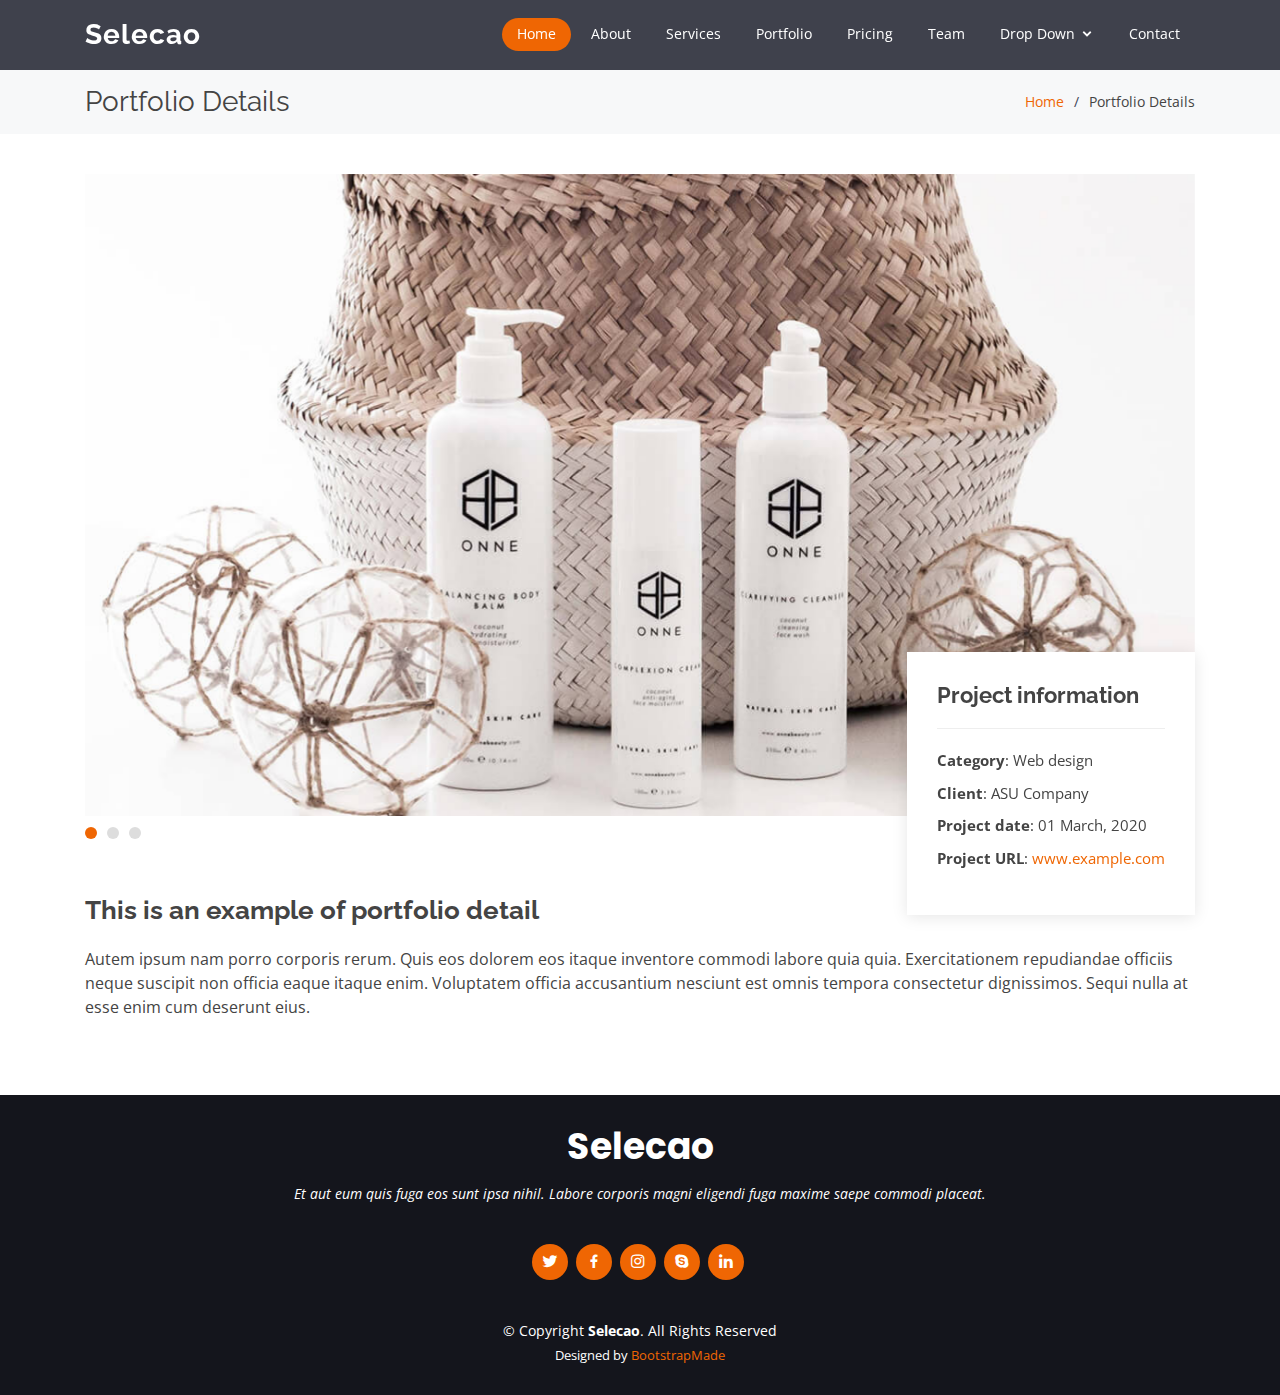
<file: portfolio-details.html>
<!DOCTYPE html>
<html lang="en">

<head>
  <meta charset="utf-8">
  <meta content="width=device-width, initial-scale=1.0" name="viewport">

  <title>Portfolio Details - Selecao Bootstrap Template</title>
  <meta content="" name="description">
  <meta content="" name="keywords">

  <!-- Favicons -->
  <link href="assets/img/favicon.png" rel="icon">
  <link href="assets/img/apple-touch-icon.png" rel="apple-touch-icon">

  <!-- Google Fonts -->
  <link href="https://fonts.googleapis.com/css?family=Open+Sans:300,300i,400,400i,600,600i,700,700i|Raleway:300,300i,400,400i,500,500i,600,600i,700,700i|Poppins:300,300i,400,400i,500,500i,600,600i,700,700i" rel="stylesheet">

  <!-- Vendor CSS Files -->
  <link href="assets/vendor/bootstrap/css/bootstrap.min.css" rel="stylesheet">
  <link href="assets/vendor/icofont/icofont.min.css" rel="stylesheet">
  <link href="assets/vendor/boxicons/css/boxicons.min.css" rel="stylesheet">
  <link href="assets/vendor/animate.css/animate.min.css" rel="stylesheet">
  <link href="assets/vendor/remixicon/remixicon.css" rel="stylesheet">
  <link href="assets/vendor/line-awesome/css/line-awesome.min.css" rel="stylesheet">
  <link href="assets/vendor/venobox/venobox.css" rel="stylesheet">
  <link href="assets/vendor/owl.carousel/assets/owl.carousel.min.css" rel="stylesheet">
  <link href="assets/vendor/aos/aos.css" rel="stylesheet">

  <!-- Template Main CSS File -->
  <link href="assets/css/style.css" rel="stylesheet">

  <!-- =======================================================
  * Template Name: Selecao - v2.3.1
  * Template URL: https://bootstrapmade.com/selecao-bootstrap-template/
  * Author: BootstrapMade.com
  * License: https://bootstrapmade.com/license/
  ======================================================== -->
</head>

<body>

  <!-- ======= Header ======= -->
  <header id="header" class="fixed-top d-flex align-items-center ">
    <div class="container d-flex align-items-center">

      <div class="logo mr-auto">
        <h1 class="text-light"><a href="index.html">Selecao</a></h1>
        <!-- Uncomment below if you prefer to use an image logo -->
        <!-- <a href="index.html"><img src="assets/img/logo.png" alt="" class="img-fluid"></a>-->
      </div>

      <nav class="nav-menu d-none d-lg-block">
        <ul>
          <li class="active"><a href="index.html">Home</a></li>
          <li><a href="#about">About</a></li>
          <li><a href="#services">Services</a></li>
          <li><a href="#portfolio">Portfolio</a></li>
          <li><a href="#pricing">Pricing</a></li>
          <li><a href="#team">Team</a></li>
          <li class="drop-down"><a href="">Drop Down</a>
            <ul>
              <li><a href="#">Drop Down 1</a></li>
              <li class="drop-down"><a href="#">Drop Down 2</a>
                <ul>
                  <li><a href="#">Deep Drop Down 1</a></li>
                  <li><a href="#">Deep Drop Down 2</a></li>
                  <li><a href="#">Deep Drop Down 3</a></li>
                  <li><a href="#">Deep Drop Down 4</a></li>
                  <li><a href="#">Deep Drop Down 5</a></li>
                </ul>
              </li>
              <li><a href="#">Drop Down 3</a></li>
              <li><a href="#">Drop Down 4</a></li>
              <li><a href="#">Drop Down 5</a></li>
            </ul>
          </li>
          <li><a href="#contact">Contact</a></li>

        </ul>
      </nav><!-- .nav-menu -->

    </div>
  </header><!-- End Header -->

  <main id="main">

    <!-- ======= Breadcrumbs ======= -->
    <section id="breadcrumbs" class="breadcrumbs">
      <div class="container">

        <div class="d-flex justify-content-between align-items-center">
          <h2>Portfolio Details</h2>
          <ol>
            <li><a href="index.html">Home</a></li>
            <li>Portfolio Details</li>
          </ol>
        </div>

      </div>
    </section><!-- End Breadcrumbs -->

    <!-- ======= Portfolio Details Section ======= -->
    <section id="portfolio-details" class="portfolio-details">
      <div class="container">

        <div class="portfolio-details-container" data-aos="fade-up">

          <div class="owl-carousel portfolio-details-carousel">
            <img src="assets/img/portfolio/portfolio-details-1.jpg" class="img-fluid" alt="">
            <img src="assets/img/portfolio/portfolio-details-2.jpg" class="img-fluid" alt="">
            <img src="assets/img/portfolio/portfolio-details-3.jpg" class="img-fluid" alt="">
          </div>

          <div class="portfolio-info">
            <h3>Project information</h3>
            <ul>
              <li><strong>Category</strong>: Web design</li>
              <li><strong>Client</strong>: ASU Company</li>
              <li><strong>Project date</strong>: 01 March, 2020</li>
              <li><strong>Project URL</strong>: <a href="#">www.example.com</a></li>
            </ul>
          </div>

        </div>

        <div class="portfolio-description">
          <h2>This is an example of portfolio detail</h2>
          <p>
            Autem ipsum nam porro corporis rerum. Quis eos dolorem eos itaque inventore commodi labore quia quia. Exercitationem repudiandae officiis neque suscipit non officia eaque itaque enim. Voluptatem officia accusantium nesciunt est omnis tempora consectetur dignissimos. Sequi nulla at esse enim cum deserunt eius.
          </p>
        </div>

      </div>
    </section><!-- End Portfolio Details Section -->

  </main><!-- End #main -->

  <!-- ======= Footer ======= -->
  <footer id="footer">
    <div class="container">
      <h3>Selecao</h3>
      <p>Et aut eum quis fuga eos sunt ipsa nihil. Labore corporis magni eligendi fuga maxime saepe commodi placeat.</p>
      <div class="social-links">
        <a href="#" class="twitter"><i class="bx bxl-twitter"></i></a>
        <a href="#" class="facebook"><i class="bx bxl-facebook"></i></a>
        <a href="#" class="instagram"><i class="bx bxl-instagram"></i></a>
        <a href="#" class="google-plus"><i class="bx bxl-skype"></i></a>
        <a href="#" class="linkedin"><i class="bx bxl-linkedin"></i></a>
      </div>
      <div class="copyright">
        &copy; Copyright <strong><span>Selecao</span></strong>. All Rights Reserved
      </div>
      <div class="credits">
        <!-- All the links in the footer should remain intact. -->
        <!-- You can delete the links only if you purchased the pro version. -->
        <!-- Licensing information: https://bootstrapmade.com/license/ -->
        <!-- Purchase the pro version with working PHP/AJAX contact form: https://bootstrapmade.com/selecao-bootstrap-template/ -->
        Designed by <a href="https://bootstrapmade.com/">BootstrapMade</a>
      </div>
    </div>
  </footer><!-- End Footer -->

  <a href="#" class="back-to-top"><i class="ri-arrow-up-line"></i></a>

  <!-- Vendor JS Files -->
  <script src="assets/vendor/jquery/jquery.min.js"></script>
  <script src="assets/vendor/bootstrap/js/bootstrap.bundle.min.js"></script>
  <script src="assets/vendor/jquery.easing/jquery.easing.min.js"></script>
  <script src="assets/vendor/php-email-form/validate.js"></script>
  <script src="assets/vendor/isotope-layout/isotope.pkgd.min.js"></script>
  <script src="assets/vendor/venobox/venobox.min.js"></script>
  <script src="assets/vendor/owl.carousel/owl.carousel.min.js"></script>
  <script src="assets/vendor/aos/aos.js"></script>

  <!-- Template Main JS File -->
  <script src="assets/js/main.js"></script>

</body>

</html>
</file>
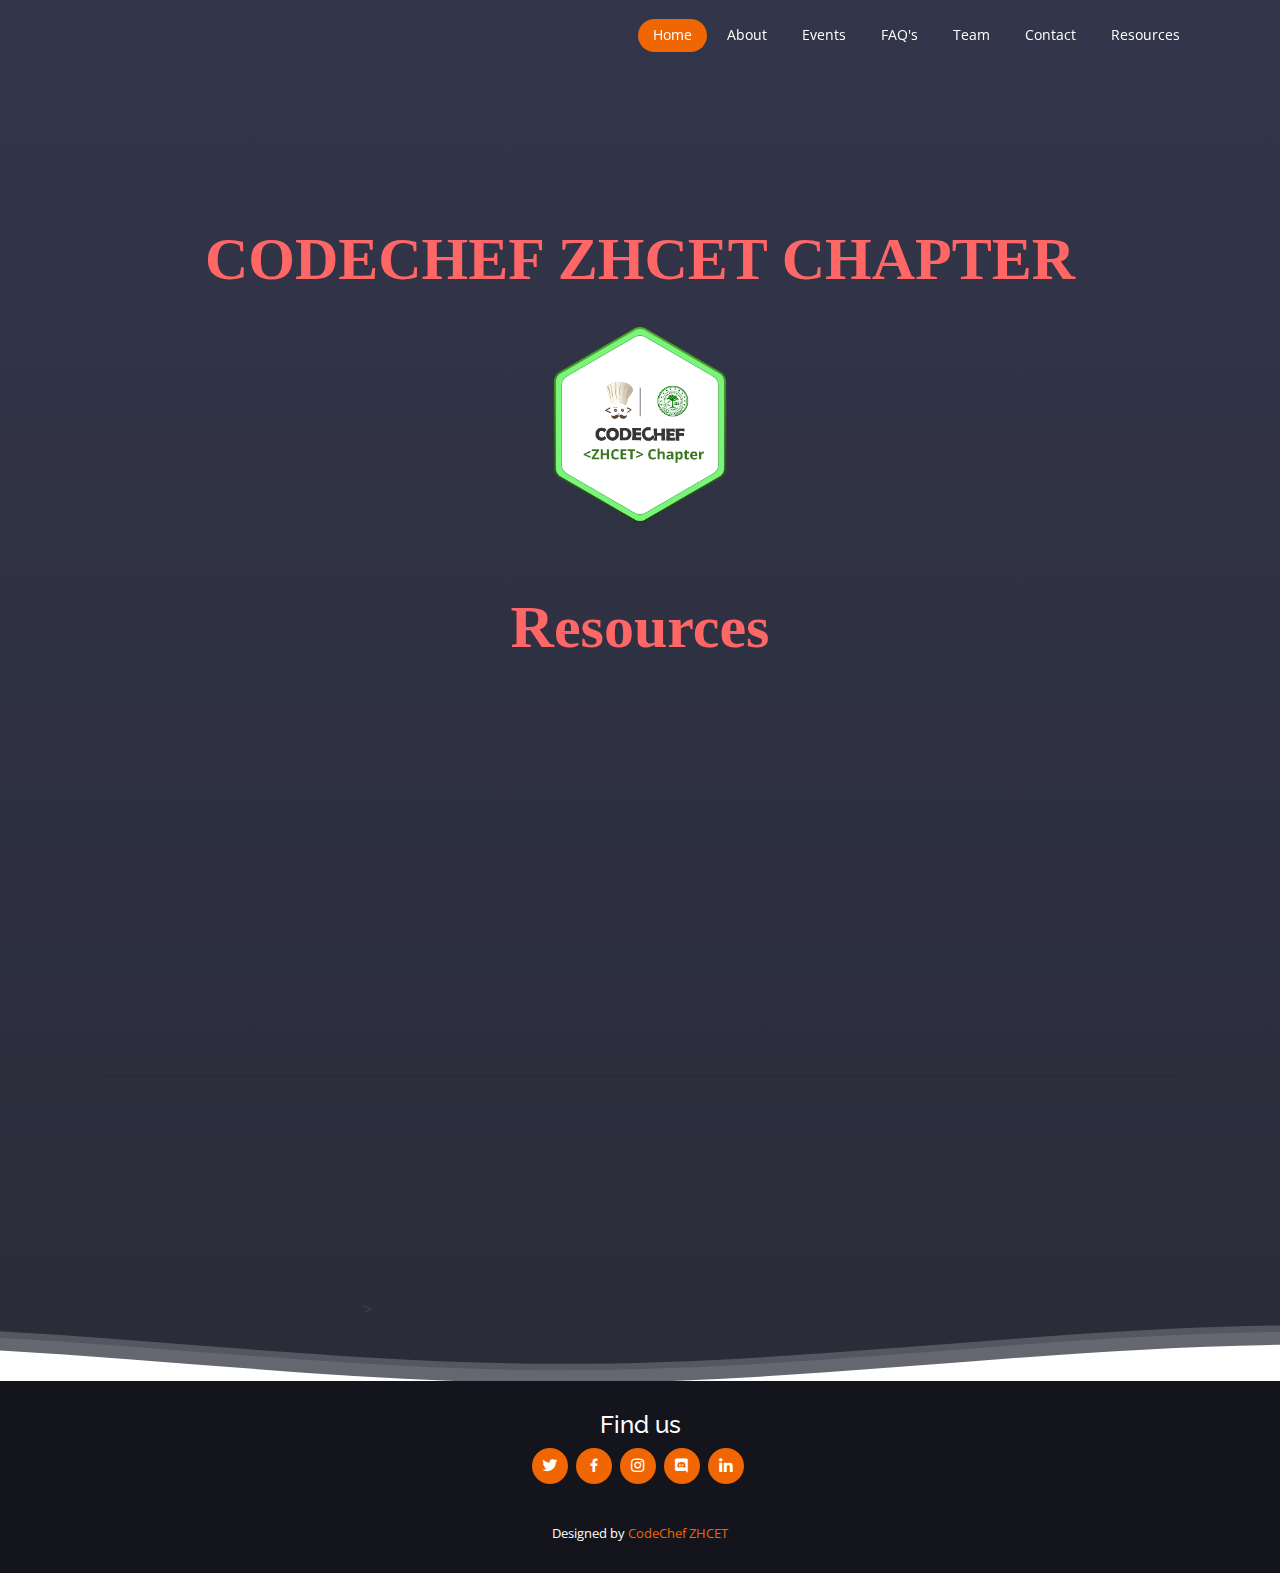
<file: resources.html>
<!DOCTYPE html>
<html lang="en">

<head>
  <meta charset="utf-8">
  <meta content="width=device-width, initial-scale=1.0" name="viewport">

  <title>CodeChef ZHCET Chapter</title>
  <meta content="" name="description">
  <meta content="" name="keywords">



  <!-- Favicons -->
  <link href="assets/img/logo.png" rel="icon">
  <link href="assets/img/apple-touch-icon.png" rel="apple-touch-icon">

  <!-- Google Fonts -->
  <link href="https://fonts.googleapis.com/css?family=Open+Sans:300,300i,400,400i,600,600i,700,700i|Raleway:300,300i,400,400i,500,500i,600,600i,700,700i|Poppins:300,300i,400,400i,500,500i,600,600i,700,700i" rel="stylesheet">
  

  <!-- Vendor CSS Files -->
  <link href="assets/vendor/bootstrap/css/bootstrap.min.css" rel="stylesheet">
  <link href="assets/vendor/icofont/icofont.min.css" rel="stylesheet">
<link href="assets/vendor/fontawesome/css/all.css" rel="stylesheet">
  <link href="assets/vendor/boxicons/css/boxicons.min.css" rel="stylesheet">
  <link href="assets/vendor/animate.css/animate.min.css" rel="stylesheet">
  <link href="assets/vendor/remixicon/remixicon.css" rel="stylesheet">
  <link href="assets/vendor/line-awesome/css/line-awesome.min.css" rel="stylesheet">
  <link href="assets/vendor/venobox/venobox.css" rel="stylesheet">
  <link href="assets/vendor/owl.carousel/assets/owl.carousel.min.css" rel="stylesheet">
  <link href="assets/vendor/aos/aos.css" rel="stylesheet">

  <!-- Template Main CSS File -->
  <link href="assets/css/style.css" rel="stylesheet">

  <!-- =======================================================
  * Template Name: Selecao - v2.3.1
  * Template URL: https://bootstrapmade.com/selecao-bootstrap-template/
  * Author: BootstrapMade.com
  * License: https://bootstrapmade.com/license/
  ======================================================== -->
</head>

<body>

  <!-- ======= Header ======= -->
  <header id="header" class="fixed-top d-flex align-items-center  header-transparent ">
    <div class="container d-flex align-items-center">

      <div class="logo mr-auto">
        <!-- <h1 class="text-light"><a href="index.html">Selecao</a></h1> -->
        <!-- Uncomment below if you prefer to use an image logo -->
        <!-- <a href="index.html"><img src="assets/img/logo.png" alt="" class="img-fluid"></a>-->
      </div>

      <nav class="nav-menu d-none d-lg-block">
        <ul>
          <li class="active"><a href="index.html">Home</a></li>
          <li><a href="index.html#about">About</a></li>
          <!-- <li><a href="#services">Services</a></li>
          <li><a href="#portfolio">Portfolio</a></li>-->
          <li><a href="index.html#events">Events</a></li> 
          <li><a href="index.html#faq">FAQ's</a></li>
          <li><a href="index.html#team">Team</a></li>
          <!-- <li class="drop-down"><a href="">Drop Down</a> -->
            <!-- <ul>
              <li><a href="#">Drop Down 1</a></li>
              <li class="drop-down"><a href="#">Drop Down 2</a>
                <ul>
                  <li><a href="#">Deep Drop Down 1</a></li>
                  <li><a href="#">Deep Drop Down 2</a></li>
                  <li><a href="#">Deep Drop Down 3</a></li>
                  <li><a href="#">Deep Drop Down 4</a></li>
                  <li><a href="#">Deep Drop Down 5</a></li>
                </ul>
              </li>
              <li><a href="#">Drop Down 3</a></li>
              <li><a href="#">Drop Down 4</a></li>
              <li><a href="#">Drop Down 5</a></li>
            </ul>
          </li> -->
          <li><a href="index.html#contact">Contact</a></li>
          <li><a href="#resource">Resources</a></li>

        </ul>
      </nav><!-- .nav-menu -->

    </div>
  </header><!-- End Header -->

  <!-- ======= Hero Section ======= -->
  <section id="hero" class="d-flex flex-column justify-content-end align-items-center">
    <div id="heroCarousel" class="container carousel carousel-fade" data-ride="carousel">

      <!-- Slide 1 -->
      <div class="carousel-item active">
        <div class="carousel-container">
            <h2 class="animate__animated animate__fadeInDown">CODECHEF ZHCET CHAPTER</h2>
            <img src="assets/img/logo.png" height="200px" text-align="center" alt="">
            <hr>
            <hr>
          <h2 id="resource" class="animate__animated animate__fadeInDown ">Resources</h2>
          
        </div>

        <div>
            <!-- <section id="team" class="team"> -->
                <div class="container">
          
                
                    <!-- <h2>Resources </h2> -->

                  <div class="row">
          
                    <div class="col-lg-3 col-md-6 d-flex align-items-stretch">
                      <div class="member" data-aos="fade-up">
                        <div class="member-img">
                          <a href="https://internationaljournalofresearch.com/2020/06/13/top-6-platforms-for-competitive-programming/" target="_blank"><img height="200px"  src="assets/img/resource/platformAA.jpg" class="img-fluid" alt="">
        
                        </div>
                        <div class="member-info">
                          <h5 style="color: orange;"  >Online Platforms for problem solving </h5></a>
                        </div>
                      </div>
                    </div>
          
                    <div class="col-lg-3 col-md-6 d-flex align-items-stretch">
                      <div class="member" data-aos="fade-up" data-aos-delay="100">
                        <a target="_blank" href="https://docs.google.com/document/d/1EEOc1MzwQywVNPLNojGjCrek3MueioMKM7bxg0jJXZ8/edit?usp=sharing">
                        <div class="member-img">
                          <img height="200px"  src="assets/img/resource/youtubeCh.jpg" class="img-fluid" alt="">
                          
                        </div>
                        <div class="member-info">
                          <h5 style="color: orange;" >Youtube channels </h5>
                        </div>
                        </a>
                      </div>
                        
                    </div>
          
                    <div class="col-lg-3 col-md-6 d-flex align-items-stretch">
                      <div class="member" data-aos="fade-up" data-aos-delay="200">
                        <div class="member-img">
                          <img src="assets/img/resource/courses.jpg" class="img-fluid" alt="">
                          
                        </div>
                        <a target="_blank" src=" https://docs.google.com/document/d/1ft7-tgpJcK_a6MhVfNy6PEFpTTvVL-M9D1Gc0DT1_cg/edit?usp=sharing">
                        <div class="member-info">
                          <h5 style="color: orange;"> Programming Language Courses</h5>
                         
                        </div>
                        </a>
                      </div>
                    </div>
          
                    <div class="col-lg-3 col-md-6 d-flex align-items-stretch">
                      <div class="member" data-aos="fade-up" data-aos-delay="300">
                        <a href="https://docs.google.com/document/d/1raxB3h5C3GipbgRCantaLw8htD5HHz-9P9-lcW6URUE/edit?usp=sharing">
                        <div style="margin-bottom: 2px;" class="member-img">
                          <img src="assets/img/resource/dsaImg.jpg" class="img-fluid" alt="">
                        </div>
                        <div class="member-info">
                          <h5 style="color: orange;"> All About DSA </h5>
                          
                        </div>
                        </a>
                      </div>
                    </div>
          
                  </div>
                  <hr>

               <div class="row">
                    <div class="col-lg-3 col-md-6 d-flex align-items-stretch">
                      <div  class="member" data-aos="fade-up">
                          <a target="_blank" href="https://docs.google.com/document/d/1hDU6w-D7rPGVILWB10i-2RXbXsmzr8lEEIwh5OW1pCs/edit?usp=sharing">
                        <div class="member-img">
                          <img src="assets/img/resource/blogsImg.jpg" class="img-fluid" alt="">
                         
                        </div>
                        <div style="margin: 5px;" class="member-info">
                          <h5 style="color: orange;"  >Programming Blogs</h5>
                        
                        </div>
                        </a>
                      </div>
                    </div>
          
                    <div class="col-lg-3 col-md-6 d-flex align-items-stretch">
                      <div class="member" data-aos="fade-up" data-aos-delay="100">
                          <a  target="_blank" href="https://docs.google.com/document/d/1fTzsT5MUYvvn9qdk-TYOnu2mgYXoz5QToF2zrMOcQkg/edit?usp=sharing">
                        <div class="member-img">
                          <img src="assets/img/resource/compImg.jpg" class="img-fluid" alt="">
                          
                        </div>
                        <div class="member-info">
                          <h5   style="color: orange;" >Competitive Programming Tricks</h5>
                        </div>
                        </a>
                      </div>
                    </div>
          
                    <div class="col-lg-3 col-md-6 d-flex align-items-stretch">
                      <div class="member" data-aos="fade-up" data-aos-delay="200">
                          <a href="#">
                        <div class="member-img">
                          <img src="assets/img/resource/moreImg.jpg" class="img-fluid" alt="">
                          
                        </div>
                        <div class="member-info">
                          <h5 style="color: orange;"  >More Resources will be added soon</h5>
                          
                        </div>
                        </a>
                      </div>
                    </div>
          
                  
          
                  </div>
                  <div class="row" >
                    <div class="col-lg-3 col-md-6  d-flex align-items-stretch" >
                    </div>
                  
                
          >
                </div>
                
                </div>
          
          
          
         





        </div>
      </div>


     
    </div>

    <svg class="hero-waves" xmlns="http://www.w3.org/2000/svg" xmlns:xlink="http://www.w3.org/1999/xlink" viewBox="0 24 150 28 " preserveAspectRatio="none">
      <defs>
        <path id="wave-path" d="M-160 44c30 0 58-18 88-18s 58 18 88 18 58-18 88-18 58 18 88 18 v44h-352z">
      </defs>
      <g class="wave1">
        <use xlink:href="#wave-path" x="50" y="3" fill="rgba(255,255,255, .1)">
      </g>
      <g class="wave2">
        <use xlink:href="#wave-path" x="50" y="0" fill="rgba(255,255,255, .2)">
      </g>
      <g class="wave3">
        <use xlink:href="#wave-path" x="50" y="9" fill="#fff">
      </g>
    </svg>

  </section><!-- End Hero -->

  <main id="main">

    


    

   

  </main><!-- End #main -->

  <!-- ======= Footer ======= -->
  <footer id="footer">
    <div class="container">
      <h4>Find us</h4>
      <!-- <p>Et aut eum quis fuga eos sunt ipsa nihil. Labore corporis magni eligendi fuga maxime saepe commodi placeat.</p> -->
      <div class="social-links">
        <a href="https://twitter.com/codechefZhcet" target="_blank" class="twitter"><i class="bx bxl-twitter"></i></a>
        <a href="https://www.facebook.com/Codechef-ZHCET-Chapter-105196314739323/" target="_blank" class="facebook"><i class="bx bxl-facebook"></i></a>
        <a href="https://www.instagram.com/codechef_zhcet_chapter/" target="_blank" class="instagram"><i class="bx bxl-instagram"></i></a>
        <a href="https://discord.gg/RjKc3HZQQP" target="_blank"  class="discord"><i class="bx bxl-discord"></i></a>
        <a href="https://www.linkedin.com/company/codechef-zhcet-chapter/" target="_blank" class="linkedin"><i class="bx bxl-linkedin"></i></a>
      </div>
      <!-- <div class="copyright">
        &copy; Copyright <strong><span>Selecao</span></strong>. All Rights Reserved
      </div> -->
      <div class="credits">
        <!-- All the links in the footer should remain intact. -->
        <!-- You can delete the links only if you purchased the pro version. -->
        <!-- Licensing information: https://bootstrapmade.com/license/ -->
        <!-- Purchase the pro version with working PHP/AJAX contact form: https://bootstrapmade.com/selecao-bootstrap-template/ -->
        Designed by <a href="#">CodeChef ZHCET</a>
      </div>
    </div>
  </footer><!-- End Footer -->

  <a href="#" class="back-to-top"><i class="ri-arrow-up-line"></i></a>

  <!-- Vendor JS Files -->
  <script src="assets/vendor/jquery/jquery.min.js"></script>
  <script src="assets/vendor/bootstrap/js/bootstrap.bundle.min.js"></script>
  <script src="assets/vendor/jquery.easing/jquery.easing.min.js"></script>
  <script src="assets/vendor/php-email-form/validate.js"></script>
  <script src="assets/vendor/isotope-layout/isotope.pkgd.min.js"></script>
  <script src="assets/vendor/venobox/venobox.min.js"></script>
  <script src="assets/vendor/owl.carousel/owl.carousel.min.js"></script>
  <script src="assets/vendor/aos/aos.js"></script>



  <!-- Template Main JS File -->
  <script src="assets/js/main.js"></script>

</body>

</html>
</file>
<file: assets/vendor/venobox/venobox.css>
/* ------ venobox.css --------*/
.vbox-overlay *, .vbox-overlay *:before, .vbox-overlay *:after{
    -webkit-backface-visibility: hidden;
    -webkit-box-sizing:border-box;
    -moz-box-sizing:border-box;
    box-sizing:border-box;
}
.vbox-overlay * { 
    -webkit-backface-visibility: visible;
    backface-visibility: visible;
}
.vbox-overlay{
    display: -webkit-flex;
    display: flex;
    -webkit-flex-direction: column;
    flex-direction: column;
    -webkit-justify-content: center;
    justify-content: center;
    -webkit-align-items: center;
    align-items: center;
    position: fixed;
    left: 0;
    top: 0;
    bottom: 0;
    right: 0;
    z-index: 999999;
}

/* ----- navigation ----- */
.vbox-title{
    width: 100%;
    height: 40px;
    float: left;
    text-align: center;
    line-height: 28px;
    font-size: 12px;
    padding: 6px 50px;
    overflow: hidden;
    position: fixed;
    display: none;
    left: 0;
    z-index: 89;
}
.vbox-close{
    cursor: pointer;
    position: fixed;
    top: -1px;
    right: 0;
    width: 50px;
    height: 40px;
    padding: 6px;
    display: block;
    background-position:10px center;
    overflow: hidden;
    font-size: 24px;
    line-height: 1;
    text-align: center;
    z-index: 99;
}
.vbox-left{
    cursor: pointer;
    position: fixed;
    left: 0;
    height: 40px;
    overflow: hidden;
    line-height: 28px;
    font-size: 12px;
    z-index: 99;
    display: flex;
    align-items:center;
}
.vbox-num{
    display: inline-block;
    margin: 6px 0 6px 15px;
}
/* ----- Social share ----- */
.vbox-share{
    line-height: 28px;
    font-size: 12px;
    overflow: hidden;
    position: fixed;
    left: 0;
    z-index: 98;
    display: flex;
    align-items:center;
    justify-content: center;
    width: 100%;
    text-align: center;
}
.vbox-share svg{
    max-height: 28px;
    width: 28px;
    z-index: 10;
    margin-left: 12px;
    margin-top: 6px;
    margin-bottom: 6px;
    vertical-align: middle;
}


/* ----- navigation ARROWS ----- */
.vbox-next, .vbox-prev{
    position: fixed;
    top: 50%;
    margin-top: -15px;
    overflow: hidden;
    cursor: pointer;
    display: block;
    width: 45px;
    height: 45px;
    z-index: 99;
}
.vbox-next span, .vbox-prev span{
    position: relative;
    width: 20px;
    height: 20px;
    border: 2px solid transparent;
    border-top-color: #B6B6B6;
    border-right-color: #B6B6B6;
    text-indent: -100px;
    position: absolute;
    top: 8px;
    display: block;
}
.vbox-prev{
    left: 15px;
}
.vbox-next{
    right: 15px;
}
.vbox-prev span{
    left: 10px;
    -ms-transform: rotate(-135deg);
    -webkit-transform: rotate(-135deg);
    transform: rotate(-135deg);
}
.vbox-next span{
    -ms-transform: rotate(45deg);
    -webkit-transform: rotate(45deg);
    transform: rotate(45deg);
    right: 10px;
}
/* ------- inline window ------ */
.vbox-inline{
    width: 420px;
    height: 315px;
    height: 70vh;
    padding: 10px;
    background: #fff;
    margin: 0 auto;
    overflow: auto;
    text-align: left;
}
/* ------- Video & iFrames window ------ */
.venoframe{
    max-width: 100%;
    width: 100%;
    border: none;
    width: 100%;
    height: 260px;
    height: 70vh;
}
.venoframe.vbvid{
    height: 260px;
}
@media (min-width: 768px) {
    .venoframe, .vbox-inline{
        width: 90%;
        height: 360px;
        height: 70vh;
    }
    .venoframe.vbvid{
        width: 640px;
        height: 360px;
    }
}
@media (min-width: 992px) {
    .venoframe, .vbox-inline{
        max-width: 1200px;
        width: 80%;
        height: 540px;
        height: 70vh;
    }
    .venoframe.vbvid{
        width: 960px;
        height: 540px;
    }
}
/* 
Please do NOT edit this part! 
or at least read this note: http://i.imgur.com/7C0ws9e.gif
*/
.vbox-open{
    overflow: hidden;
}
.vbox-container{
    position: absolute;
    left: 0;
    right: 0;
    top: 0;
    bottom: 0;
    overflow-x: hidden;
    overflow-y: scroll;
    overflow-scrolling: touch;
    -webkit-overflow-scrolling: touch;
    z-index: 20;
    max-height: 100%;

}

.vbox-content{
    text-align: center;
    float: left;
    width: 100%;
    position: relative;
    overflow: hidden;
    padding: 20px 4%;
}
.vbox-container img{
    max-width: 100%;
    height: auto;
}
.vbox-figlio{
    box-shadow: 0 0 12px rgba(0,0,0,0.19), 0 6px 6px rgba(0,0,0,0.23);
    max-width: 100%;
    text-align: initial;
}
img.vbox-figlio{
    -webkit-user-select: none;
-khtml-user-select: none;
-moz-user-select: none;
-o-user-select: none;
user-select: none;
}
.vbox-content.swipe-left{
    margin-left: -200px !important;
}
.vbox-content.swipe-right{
    margin-left: 200px !important;
}
.vbox-animated{
    webkit-transition: margin 300ms ease-out;
    transition: margin 300ms ease-out;
}

/* ---------- preloader ----------
 * SPINKIT 
 * http://tobiasahlin.com/spinkit/
-------------------------------- */
.sk-double-bounce,.sk-rotating-plane{width:40px;height:40px;margin:40px auto}.sk-rotating-plane{background-color:#333;-webkit-animation:sk-rotatePlane 1.2s infinite ease-in-out;animation:sk-rotatePlane 1.2s infinite ease-in-out}@-webkit-keyframes sk-rotatePlane{0%{-webkit-transform:perspective(120px) rotateX(0) rotateY(0);transform:perspective(120px) rotateX(0) rotateY(0)}50%{-webkit-transform:perspective(120px) rotateX(-180.1deg) rotateY(0);transform:perspective(120px) rotateX(-180.1deg) rotateY(0)}100%{-webkit-transform:perspective(120px) rotateX(-180deg) rotateY(-179.9deg);transform:perspective(120px) rotateX(-180deg) rotateY(-179.9deg)}}@keyframes sk-rotatePlane{0%{-webkit-transform:perspective(120px) rotateX(0) rotateY(0);transform:perspective(120px) rotateX(0) rotateY(0)}50%{-webkit-transform:perspective(120px) rotateX(-180.1deg) rotateY(0);transform:perspective(120px) rotateX(-180.1deg) rotateY(0)}100%{-webkit-transform:perspective(120px) rotateX(-180deg) rotateY(-179.9deg);transform:perspective(120px) rotateX(-180deg) rotateY(-179.9deg)}}.sk-double-bounce{position:relative}.sk-double-bounce .sk-child{width:100%;height:100%;border-radius:50%;background-color:#333;opacity:.6;position:absolute;top:0;left:0;-webkit-animation:sk-doubleBounce 2s infinite ease-in-out;animation:sk-doubleBounce 2s infinite ease-in-out}.sk-chasing-dots .sk-child,.sk-spinner-pulse,.sk-three-bounce .sk-child{background-color:#333;border-radius:100%}.sk-double-bounce .sk-double-bounce2{-webkit-animation-delay:-1s;animation-delay:-1s}@-webkit-keyframes sk-doubleBounce{0%,100%{-webkit-transform:scale(0);transform:scale(0)}50%{-webkit-transform:scale(1);transform:scale(1)}}@keyframes sk-doubleBounce{0%,100%{-webkit-transform:scale(0);transform:scale(0)}50%{-webkit-transform:scale(1);transform:scale(1)}}.sk-wave{margin:40px auto;width:50px;height:40px;text-align:center;font-size:10px}.sk-wave .sk-rect{background-color:#333;height:100%;width:6px;display:inline-block;-webkit-animation:sk-waveStretchDelay 1.2s infinite ease-in-out;animation:sk-waveStretchDelay 1.2s infinite ease-in-out}.sk-wave .sk-rect1{-webkit-animation-delay:-1.2s;animation-delay:-1.2s}.sk-wave .sk-rect2{-webkit-animation-delay:-1.1s;animation-delay:-1.1s}.sk-wave .sk-rect3{-webkit-animation-delay:-1s;animation-delay:-1s}.sk-wave .sk-rect4{-webkit-animation-delay:-.9s;animation-delay:-.9s}.sk-wave .sk-rect5{-webkit-animation-delay:-.8s;animation-delay:-.8s}@-webkit-keyframes sk-waveStretchDelay{0%,100%,40%{-webkit-transform:scaleY(.4);transform:scaleY(.4)}20%{-webkit-transform:scaleY(1);transform:scaleY(1)}}@keyframes sk-waveStretchDelay{0%,100%,40%{-webkit-transform:scaleY(.4);transform:scaleY(.4)}20%{-webkit-transform:scaleY(1);transform:scaleY(1)}}.sk-wandering-cubes{margin:40px auto;width:40px;height:40px;position:relative}.sk-wandering-cubes .sk-cube{background-color:#333;width:10px;height:10px;position:absolute;top:0;left:0;-webkit-animation:sk-wanderingCube 1.8s ease-in-out -1.8s infinite both;animation:sk-wanderingCube 1.8s ease-in-out -1.8s infinite both}.sk-chasing-dots,.sk-spinner-pulse{width:40px;height:40px;margin:40px auto}.sk-wandering-cubes .sk-cube2{-webkit-animation-delay:-.9s;animation-delay:-.9s}@-webkit-keyframes sk-wanderingCube{0%{-webkit-transform:rotate(0);transform:rotate(0)}25%{-webkit-transform:translateX(30px) rotate(-90deg) scale(.5);transform:translateX(30px) rotate(-90deg) scale(.5)}50%{-webkit-transform:translateX(30px) translateY(30px) rotate(-179deg);transform:translateX(30px) translateY(30px) rotate(-179deg)}50.1%{-webkit-transform:translateX(30px) translateY(30px) rotate(-180deg);transform:translateX(30px) translateY(30px) rotate(-180deg)}75%{-webkit-transform:translateX(0) translateY(30px) rotate(-270deg) scale(.5);transform:translateX(0) translateY(30px) rotate(-270deg) scale(.5)}100%{-webkit-transform:rotate(-360deg);transform:rotate(-360deg)}}@keyframes sk-wanderingCube{0%{-webkit-transform:rotate(0);transform:rotate(0)}25%{-webkit-transform:translateX(30px) rotate(-90deg) scale(.5);transform:translateX(30px) rotate(-90deg) scale(.5)}50%{-webkit-transform:translateX(30px) translateY(30px) rotate(-179deg);transform:translateX(30px) translateY(30px) rotate(-179deg)}50.1%{-webkit-transform:translateX(30px) translateY(30px) rotate(-180deg);transform:translateX(30px) translateY(30px) rotate(-180deg)}75%{-webkit-transform:translateX(0) translateY(30px) rotate(-270deg) scale(.5);transform:translateX(0) translateY(30px) rotate(-270deg) scale(.5)}100%{-webkit-transform:rotate(-360deg);transform:rotate(-360deg)}}.sk-spinner-pulse{-webkit-animation:sk-pulseScaleOut 1s infinite ease-in-out;animation:sk-pulseScaleOut 1s infinite ease-in-out}@-webkit-keyframes sk-pulseScaleOut{0%{-webkit-transform:scale(0);transform:scale(0)}100%{-webkit-transform:scale(1);transform:scale(1);opacity:0}}@keyframes sk-pulseScaleOut{0%{-webkit-transform:scale(0);transform:scale(0)}100%{-webkit-transform:scale(1);transform:scale(1);opacity:0}}.sk-chasing-dots{position:relative;text-align:center;-webkit-animation:sk-chasingDotsRotate 2s infinite linear;animation:sk-chasingDotsRotate 2s infinite linear}.sk-chasing-dots .sk-child{width:60%;height:60%;display:inline-block;position:absolute;top:0;-webkit-animation:sk-chasingDotsBounce 2s infinite ease-in-out;animation:sk-chasingDotsBounce 2s infinite ease-in-out}.sk-chasing-dots .sk-dot2{top:auto;bottom:0;-webkit-animation-delay:-1s;animation-delay:-1s}@-webkit-keyframes sk-chasingDotsRotate{100%{-webkit-transform:rotate(360deg);transform:rotate(360deg)}}@keyframes sk-chasingDotsRotate{100%{-webkit-transform:rotate(360deg);transform:rotate(360deg)}}@-webkit-keyframes sk-chasingDotsBounce{0%,100%{-webkit-transform:scale(0);transform:scale(0)}50%{-webkit-transform:scale(1);transform:scale(1)}}@keyframes sk-chasingDotsBounce{0%,100%{-webkit-transform:scale(0);transform:scale(0)}50%{-webkit-transform:scale(1);transform:scale(1)}}.sk-three-bounce{margin:40px auto;width:80px;text-align:center}.sk-three-bounce .sk-child{width:20px;height:20px;display:inline-block;-webkit-animation:sk-three-bounce 1.4s ease-in-out 0s infinite both;animation:sk-three-bounce 1.4s ease-in-out 0s infinite both}.sk-circle .sk-child:before,.sk-fading-circle .sk-circle:before{display:block;border-radius:100%;content:'';background-color:#333}.sk-three-bounce .sk-bounce1{-webkit-animation-delay:-.32s;animation-delay:-.32s}.sk-three-bounce .sk-bounce2{-webkit-animation-delay:-.16s;animation-delay:-.16s}@-webkit-keyframes sk-three-bounce{0%,100%,80%{-webkit-transform:scale(0);transform:scale(0)}40%{-webkit-transform:scale(1);transform:scale(1)}}@keyframes sk-three-bounce{0%,100%,80%{-webkit-transform:scale(0);transform:scale(0)}40%{-webkit-transform:scale(1);transform:scale(1)}}.sk-circle{margin:40px auto;width:40px;height:40px;position:relative}.sk-circle .sk-child{width:100%;height:100%;position:absolute;left:0;top:0}.sk-circle .sk-child:before{margin:0 auto;width:15%;height:15%;-webkit-animation:sk-circleBounceDelay 1.2s infinite ease-in-out both;animation:sk-circleBounceDelay 1.2s infinite ease-in-out both}.sk-circle .sk-circle2{-webkit-transform:rotate(30deg);-ms-transform:rotate(30deg);transform:rotate(30deg)}.sk-circle .sk-circle3{-webkit-transform:rotate(60deg);-ms-transform:rotate(60deg);transform:rotate(60deg)}.sk-circle .sk-circle4{-webkit-transform:rotate(90deg);-ms-transform:rotate(90deg);transform:rotate(90deg)}.sk-circle .sk-circle5{-webkit-transform:rotate(120deg);-ms-transform:rotate(120deg);transform:rotate(120deg)}.sk-circle .sk-circle6{-webkit-transform:rotate(150deg);-ms-transform:rotate(150deg);transform:rotate(150deg)}.sk-circle .sk-circle7{-webkit-transform:rotate(180deg);-ms-transform:rotate(180deg);transform:rotate(180deg)}.sk-circle .sk-circle8{-webkit-transform:rotate(210deg);-ms-transform:rotate(210deg);transform:rotate(210deg)}.sk-circle .sk-circle9{-webkit-transform:rotate(240deg);-ms-transform:rotate(240deg);transform:rotate(240deg)}.sk-circle .sk-circle10{-webkit-transform:rotate(270deg);-ms-transform:rotate(270deg);transform:rotate(270deg)}.sk-circle .sk-circle11{-webkit-transform:rotate(300deg);-ms-transform:rotate(300deg);transform:rotate(300deg)}.sk-circle .sk-circle12{-webkit-transform:rotate(330deg);-ms-transform:rotate(330deg);transform:rotate(330deg)}.sk-circle .sk-circle2:before{-webkit-animation-delay:-1.1s;animation-delay:-1.1s}.sk-circle .sk-circle3:before{-webkit-animation-delay:-1s;animation-delay:-1s}.sk-circle .sk-circle4:before{-webkit-animation-delay:-.9s;animation-delay:-.9s}.sk-circle .sk-circle5:before{-webkit-animation-delay:-.8s;animation-delay:-.8s}.sk-circle .sk-circle6:before{-webkit-animation-delay:-.7s;animation-delay:-.7s}.sk-circle .sk-circle7:before{-webkit-animation-delay:-.6s;animation-delay:-.6s}.sk-circle .sk-circle8:before{-webkit-animation-delay:-.5s;animation-delay:-.5s}.sk-circle .sk-circle9:before{-webkit-animation-delay:-.4s;animation-delay:-.4s}.sk-circle .sk-circle10:before{-webkit-animation-delay:-.3s;animation-delay:-.3s}.sk-circle .sk-circle11:before{-webkit-animation-delay:-.2s;animation-delay:-.2s}.sk-circle .sk-circle12:before{-webkit-animation-delay:-.1s;animation-delay:-.1s}@-webkit-keyframes sk-circleBounceDelay{0%,100%,80%{-webkit-transform:scale(0);transform:scale(0)}40%{-webkit-transform:scale(1);transform:scale(1)}}@keyframes sk-circleBounceDelay{0%,100%,80%{-webkit-transform:scale(0);transform:scale(0)}40%{-webkit-transform:scale(1);transform:scale(1)}}.sk-cube-grid{width:40px;height:40px;margin:40px auto}.sk-cube-grid .sk-cube{width:33.33%;height:33.33%;background-color:#333;float:left;-webkit-animation:sk-cubeGridScaleDelay 1.3s infinite ease-in-out;animation:sk-cubeGridScaleDelay 1.3s infinite ease-in-out}.sk-cube-grid .sk-cube1{-webkit-animation-delay:.2s;animation-delay:.2s}.sk-cube-grid .sk-cube2{-webkit-animation-delay:.3s;animation-delay:.3s}.sk-cube-grid .sk-cube3{-webkit-animation-delay:.4s;animation-delay:.4s}.sk-cube-grid .sk-cube4{-webkit-animation-delay:.1s;animation-delay:.1s}.sk-cube-grid .sk-cube5{-webkit-animation-delay:.2s;animation-delay:.2s}.sk-cube-grid .sk-cube6{-webkit-animation-delay:.3s;animation-delay:.3s}.sk-cube-grid .sk-cube7{-webkit-animation-delay:0ms;animation-delay:0ms}.sk-cube-grid .sk-cube8{-webkit-animation-delay:.1s;animation-delay:.1s}.sk-cube-grid .sk-cube9{-webkit-animation-delay:.2s;animation-delay:.2s}@-webkit-keyframes sk-cubeGridScaleDelay{0%,100%,70%{-webkit-transform:scale3D(1,1,1);transform:scale3D(1,1,1)}35%{-webkit-transform:scale3D(0,0,1);transform:scale3D(0,0,1)}}@keyframes sk-cubeGridScaleDelay{0%,100%,70%{-webkit-transform:scale3D(1,1,1);transform:scale3D(1,1,1)}35%{-webkit-transform:scale3D(0,0,1);transform:scale3D(0,0,1)}}.sk-fading-circle{margin:40px auto;width:40px;height:40px;position:relative}.sk-fading-circle .sk-circle{width:100%;height:100%;position:absolute;left:0;top:0}.sk-fading-circle .sk-circle:before{margin:0 auto;width:15%;height:15%;-webkit-animation:sk-circleFadeDelay 1.2s infinite ease-in-out both;animation:sk-circleFadeDelay 1.2s infinite ease-in-out both}.sk-fading-circle .sk-circle2{-webkit-transform:rotate(30deg);-ms-transform:rotate(30deg);transform:rotate(30deg)}.sk-fading-circle .sk-circle3{-webkit-transform:rotate(60deg);-ms-transform:rotate(60deg);transform:rotate(60deg)}.sk-fading-circle .sk-circle4{-webkit-transform:rotate(90deg);-ms-transform:rotate(90deg);transform:rotate(90deg)}.sk-fading-circle .sk-circle5{-webkit-transform:rotate(120deg);-ms-transform:rotate(120deg);transform:rotate(120deg)}.sk-fading-circle .sk-circle6{-webkit-transform:rotate(150deg);-ms-transform:rotate(150deg);transform:rotate(150deg)}.sk-fading-circle .sk-circle7{-webkit-transform:rotate(180deg);-ms-transform:rotate(180deg);transform:rotate(180deg)}.sk-fading-circle .sk-circle8{-webkit-transform:rotate(210deg);-ms-transform:rotate(210deg);transform:rotate(210deg)}.sk-fading-circle .sk-circle9{-webkit-transform:rotate(240deg);-ms-transform:rotate(240deg);transform:rotate(240deg)}.sk-fading-circle .sk-circle10{-webkit-transform:rotate(270deg);-ms-transform:rotate(270deg);transform:rotate(270deg)}.sk-fading-circle .sk-circle11{-webkit-transform:rotate(300deg);-ms-transform:rotate(300deg);transform:rotate(300deg)}.sk-fading-circle .sk-circle12{-webkit-transform:rotate(330deg);-ms-transform:rotate(330deg);transform:rotate(330deg)}.sk-fading-circle .sk-circle2:before{-webkit-animation-delay:-1.1s;animation-delay:-1.1s}.sk-fading-circle .sk-circle3:before{-webkit-animation-delay:-1s;animation-delay:-1s}.sk-fading-circle .sk-circle4:before{-webkit-animation-delay:-.9s;animation-delay:-.9s}.sk-fading-circle .sk-circle5:before{-webkit-animation-delay:-.8s;animation-delay:-.8s}.sk-fading-circle .sk-circle6:before{-webkit-animation-delay:-.7s;animation-delay:-.7s}.sk-fading-circle .sk-circle7:before{-webkit-animation-delay:-.6s;animation-delay:-.6s}.sk-fading-circle .sk-circle8:before{-webkit-animation-delay:-.5s;animation-delay:-.5s}.sk-fading-circle .sk-circle9:before{-webkit-animation-delay:-.4s;animation-delay:-.4s}.sk-fading-circle .sk-circle10:before{-webkit-animation-delay:-.3s;animation-delay:-.3s}.sk-fading-circle .sk-circle11:before{-webkit-animation-delay:-.2s;animation-delay:-.2s}.sk-fading-circle .sk-circle12:before{-webkit-animation-delay:-.1s;animation-delay:-.1s}@-webkit-keyframes sk-circleFadeDelay{0%,100%,39%{opacity:0}40%{opacity:1}}@keyframes sk-circleFadeDelay{0%,100%,39%{opacity:0}40%{opacity:1}}.sk-folding-cube{margin:40px auto;width:40px;height:40px;position:relative;-webkit-transform:rotateZ(45deg);transform:rotateZ(45deg)}.sk-folding-cube .sk-cube{float:left;width:50%;height:50%;position:relative;-webkit-transform:scale(1.1);-ms-transform:scale(1.1);transform:scale(1.1)}.sk-folding-cube .sk-cube:before{content:'';position:absolute;top:0;left:0;width:100%;height:100%;background-color:#333;-webkit-animation:sk-foldCubeAngle 2.4s infinite linear both;animation:sk-foldCubeAngle 2.4s infinite linear both;-webkit-transform-origin:100% 100%;-ms-transform-origin:100% 100%;transform-origin:100% 100%}.sk-folding-cube .sk-cube2{-webkit-transform:scale(1.1) rotateZ(90deg);transform:scale(1.1) rotateZ(90deg)}.sk-folding-cube .sk-cube3{-webkit-transform:scale(1.1) rotateZ(180deg);transform:scale(1.1) rotateZ(180deg)}.sk-folding-cube .sk-cube4{-webkit-transform:scale(1.1) rotateZ(270deg);transform:scale(1.1) rotateZ(270deg)}.sk-folding-cube .sk-cube2:before{-webkit-animation-delay:.3s;animation-delay:.3s}.sk-folding-cube .sk-cube3:before{-webkit-animation-delay:.6s;animation-delay:.6s}.sk-folding-cube .sk-cube4:before{-webkit-animation-delay:.9s;animation-delay:.9s}@-webkit-keyframes sk-foldCubeAngle{0%,10%{-webkit-transform:perspective(140px) rotateX(-180deg);transform:perspective(140px) rotateX(-180deg);opacity:0}25%,75%{-webkit-transform:perspective(140px) rotateX(0);transform:perspective(140px) rotateX(0);opacity:1}100%,90%{-webkit-transform:perspective(140px) rotateY(180deg);transform:perspective(140px) rotateY(180deg);opacity:0}}@keyframes sk-foldCubeAngle{0%,10%{-webkit-transform:perspective(140px) rotateX(-180deg);transform:perspective(140px) rotateX(-180deg);opacity:0}25%,75%{-webkit-transform:perspective(140px) rotateX(0);transform:perspective(140px) rotateX(0);opacity:1}100%,90%{-webkit-transform:perspective(140px) rotateY(180deg);transform:perspective(140px) rotateY(180deg);opacity:0}}
</file>
<file: assets/vendor/line-awesome/css/line-awesome.min.css>
.la,.lab,.lad,.lal,.lar,.las{-moz-osx-font-smoothing:grayscale;-webkit-font-smoothing:antialiased;display:inline-block;font-style:normal;font-variant:normal;text-rendering:auto;line-height:1}.la-lg{font-size:1.33333em;line-height:.75em;vertical-align:-.0667em}.la-xs{font-size:.75em}.la-sm{font-size:.875em}.la-1x{font-size:1em}.la-2x{font-size:2em}.la-3x{font-size:3em}.la-4x{font-size:4em}.la-5x{font-size:5em}.la-6x{font-size:6em}.la-7x{font-size:7em}.la-8x{font-size:8em}.la-9x{font-size:9em}.la-10x{font-size:10em}.la-fw{text-align:center;width:1.25em}.la-ul{list-style-type:none;margin-left:2.5em;padding-left:0}.la-ul>li{position:relative}.la-li{left:-2em;position:absolute;text-align:center;width:2em;line-height:inherit}.la-border{border:solid .08em #eee;border-radius:.1em;padding:.2em .25em .15em}.la-pull-left{float:left}.la-pull-right{float:right}.la.la-pull-left,.lab.la-pull-left,.lal.la-pull-left,.lar.la-pull-left,.las.la-pull-left{margin-right:.3em}.la.la-pull-right,.lab.la-pull-right,.lal.la-pull-right,.lar.la-pull-right,.las.la-pull-right{margin-left:.3em}.la-spin{-webkit-animation:la-spin 2s infinite linear;animation:la-spin 2s infinite linear}.la-pulse{-webkit-animation:la-spin 1s infinite steps(8);animation:la-spin 1s infinite steps(8)}@-webkit-keyframes la-spin{0%{-webkit-transform:rotate(0);transform:rotate(0)}100%{-webkit-transform:rotate(360deg);transform:rotate(360deg)}}@keyframes la-spin{0%{-webkit-transform:rotate(0);transform:rotate(0)}100%{-webkit-transform:rotate(360deg);transform:rotate(360deg)}}.la-rotate-90{-webkit-transform:rotate(90deg);transform:rotate(90deg)}.la-rotate-180{-webkit-transform:rotate(180deg);transform:rotate(180deg)}.la-rotate-270{-webkit-transform:rotate(270deg);transform:rotate(270deg)}.la-flip-horizontal{-webkit-transform:scale(-1,1);transform:scale(-1,1)}.la-flip-vertical{-webkit-transform:scale(1,-1);transform:scale(1,-1)}.la-flip-both,.la-flip-horizontal.la-flip-vertical{-webkit-transform:scale(-1,-1);transform:scale(-1,-1)}:root .la-flip-both,:root .la-flip-horizontal,:root .la-flip-vertical,:root .la-rotate-180,:root .la-rotate-270,:root .la-rotate-90{-webkit-filter:none;filter:none}.la-stack{display:inline-block;height:2em;line-height:2em;position:relative;vertical-align:middle;width:2.5em}.la-stack-1x,.la-stack-2x{left:0;position:absolute;text-align:center;width:100%}.la-stack-1x{line-height:inherit}.la-stack-2x{font-size:2em}.la-inverse{color:#fff}.la-500px:before{content:"\f26e"}.la-accessible-icon:before{content:"\f368"}.la-accusoft:before{content:"\f369"}.la-acquisitions-incorporated:before{content:"\f6af"}.la-ad:before{content:"\f641"}.la-address-book:before{content:"\f2b9"}.la-address-card:before{content:"\f2bb"}.la-adjust:before{content:"\f042"}.la-adn:before{content:"\f170"}.la-adobe:before{content:"\f778"}.la-adversal:before{content:"\f36a"}.la-affiliatetheme:before{content:"\f36b"}.la-air-freshener:before{content:"\f5d0"}.la-airbnb:before{content:"\f834"}.la-algolia:before{content:"\f36c"}.la-align-center:before{content:"\f037"}.la-align-justify:before{content:"\f039"}.la-align-left:before{content:"\f036"}.la-align-right:before{content:"\f038"}.la-alipay:before{content:"\f642"}.la-allergies:before{content:"\f461"}.la-amazon:before{content:"\f270"}.la-amazon-pay:before{content:"\f42c"}.la-ambulance:before{content:"\f0f9"}.la-american-sign-language-interpreting:before{content:"\f2a3"}.la-amilia:before{content:"\f36d"}.la-anchor:before{content:"\f13d"}.la-android:before{content:"\f17b"}.la-angellist:before{content:"\f209"}.la-angle-double-down:before{content:"\f103"}.la-angle-double-left:before{content:"\f100"}.la-angle-double-right:before{content:"\f101"}.la-angle-double-up:before{content:"\f102"}.la-angle-down:before{content:"\f107"}.la-angle-left:before{content:"\f104"}.la-angle-right:before{content:"\f105"}.la-angle-up:before{content:"\f106"}.la-angry:before{content:"\f556"}.la-angrycreative:before{content:"\f36e"}.la-angular:before{content:"\f420"}.la-ankh:before{content:"\f644"}.la-app-store:before{content:"\f36f"}.la-app-store-ios:before{content:"\f370"}.la-apper:before{content:"\f371"}.la-apple:before{content:"\f179"}.la-apple-alt:before{content:"\f5d1"}.la-apple-pay:before{content:"\f415"}.la-archive:before{content:"\f187"}.la-archway:before{content:"\f557"}.la-arrow-alt-circle-down:before{content:"\f358"}.la-arrow-alt-circle-left:before{content:"\f359"}.la-arrow-alt-circle-right:before{content:"\f35a"}.la-arrow-alt-circle-up:before{content:"\f35b"}.la-arrow-circle-down:before{content:"\f0ab"}.la-arrow-circle-left:before{content:"\f0a8"}.la-arrow-circle-right:before{content:"\f0a9"}.la-arrow-circle-up:before{content:"\f0aa"}.la-arrow-down:before{content:"\f063"}.la-arrow-left:before{content:"\f060"}.la-arrow-right:before{content:"\f061"}.la-arrow-up:before{content:"\f062"}.la-arrows-alt:before{content:"\f0b2"}.la-arrows-alt-h:before{content:"\f337"}.la-arrows-alt-v:before{content:"\f338"}.la-artstation:before{content:"\f77a"}.la-assistive-listening-systems:before{content:"\f2a2"}.la-asterisk:before{content:"\f069"}.la-asymmetrik:before{content:"\f372"}.la-at:before{content:"\f1fa"}.la-atlas:before{content:"\f558"}.la-atlassian:before{content:"\f77b"}.la-atom:before{content:"\f5d2"}.la-audible:before{content:"\f373"}.la-audio-description:before{content:"\f29e"}.la-autoprefixer:before{content:"\f41c"}.la-avianex:before{content:"\f374"}.la-aviato:before{content:"\f421"}.la-award:before{content:"\f559"}.la-aws:before{content:"\f375"}.la-baby:before{content:"\f77c"}.la-baby-carriage:before{content:"\f77d"}.la-backspace:before{content:"\f55a"}.la-backward:before{content:"\f04a"}.la-bacon:before{content:"\f7e5"}.la-balance-scale:before{content:"\f24e"}.la-balance-scale-left:before{content:"\f515"}.la-balance-scale-right:before{content:"\f516"}.la-ban:before{content:"\f05e"}.la-band-aid:before{content:"\f462"}.la-bandcamp:before{content:"\f2d5"}.la-barcode:before{content:"\f02a"}.la-bars:before{content:"\f0c9"}.la-baseball-ball:before{content:"\f433"}.la-basketball-ball:before{content:"\f434"}.la-bath:before{content:"\f2cd"}.la-battery-empty:before{content:"\f244"}.la-battery-full:before{content:"\f240"}.la-battery-half:before{content:"\f242"}.la-battery-quarter:before{content:"\f243"}.la-battery-three-quarters:before{content:"\f241"}.la-battle-net:before{content:"\f835"}.la-bed:before{content:"\f236"}.la-beer:before{content:"\f0fc"}.la-behance:before{content:"\f1b4"}.la-behance-square:before{content:"\f1b5"}.la-bell:before{content:"\f0f3"}.la-bell-slash:before{content:"\f1f6"}.la-bezier-curve:before{content:"\f55b"}.la-bible:before{content:"\f647"}.la-bicycle:before{content:"\f206"}.la-biking:before{content:"\f84a"}.la-bimobject:before{content:"\f378"}.la-binoculars:before{content:"\f1e5"}.la-biohazard:before{content:"\f780"}.la-birthday-cake:before{content:"\f1fd"}.la-bitbucket:before{content:"\f171"}.la-bitcoin:before{content:"\f379"}.la-bity:before{content:"\f37a"}.la-black-tie:before{content:"\f27e"}.la-blackberry:before{content:"\f37b"}.la-blender:before{content:"\f517"}.la-blender-phone:before{content:"\f6b6"}.la-blind:before{content:"\f29d"}.la-blog:before{content:"\f781"}.la-blogger:before{content:"\f37c"}.la-blogger-b:before{content:"\f37d"}.la-bluetooth:before{content:"\f293"}.la-bluetooth-b:before{content:"\f294"}.la-bold:before{content:"\f032"}.la-bolt:before{content:"\f0e7"}.la-bomb:before{content:"\f1e2"}.la-bone:before{content:"\f5d7"}.la-bong:before{content:"\f55c"}.la-book:before{content:"\f02d"}.la-book-dead:before{content:"\f6b7"}.la-book-medical:before{content:"\f7e6"}.la-book-open:before{content:"\f518"}.la-book-reader:before{content:"\f5da"}.la-bookmark:before{content:"\f02e"}.la-bootstrap:before{content:"\f836"}.la-border-all:before{content:"\f84c"}.la-border-none:before{content:"\f850"}.la-border-style:before{content:"\f853"}.la-bowling-ball:before{content:"\f436"}.la-box:before{content:"\f466"}.la-box-open:before{content:"\f49e"}.la-boxes:before{content:"\f468"}.la-braille:before{content:"\f2a1"}.la-brain:before{content:"\f5dc"}.la-bread-slice:before{content:"\f7ec"}.la-briefcase:before{content:"\f0b1"}.la-briefcase-medical:before{content:"\f469"}.la-broadcast-tower:before{content:"\f519"}.la-broom:before{content:"\f51a"}.la-brush:before{content:"\f55d"}.la-btc:before{content:"\f15a"}.la-buffer:before{content:"\f837"}.la-bug:before{content:"\f188"}.la-building:before{content:"\f1ad"}.la-bullhorn:before{content:"\f0a1"}.la-bullseye:before{content:"\f140"}.la-burn:before{content:"\f46a"}.la-buromobelexperte:before{content:"\f37f"}.la-bus:before{content:"\f207"}.la-bus-alt:before{content:"\f55e"}.la-business-time:before{content:"\f64a"}.la-buy-n-large:before{content:"\f8a6"}.la-buysellads:before{content:"\f20d"}.la-calculator:before{content:"\f1ec"}.la-calendar:before{content:"\f133"}.la-calendar-alt:before{content:"\f073"}.la-calendar-check:before{content:"\f274"}.la-calendar-day:before{content:"\f783"}.la-calendar-minus:before{content:"\f272"}.la-calendar-plus:before{content:"\f271"}.la-calendar-times:before{content:"\f273"}.la-calendar-week:before{content:"\f784"}.la-camera:before{content:"\f030"}.la-camera-retro:before{content:"\f083"}.la-campground:before{content:"\f6bb"}.la-canadian-maple-leaf:before{content:"\f785"}.la-candy-cane:before{content:"\f786"}.la-cannabis:before{content:"\f55f"}.la-capsules:before{content:"\f46b"}.la-car:before{content:"\f1b9"}.la-car-alt:before{content:"\f5de"}.la-car-battery:before{content:"\f5df"}.la-car-crash:before{content:"\f5e1"}.la-car-side:before{content:"\f5e4"}.la-caret-down:before{content:"\f0d7"}.la-caret-left:before{content:"\f0d9"}.la-caret-right:before{content:"\f0da"}.la-caret-square-down:before{content:"\f150"}.la-caret-square-left:before{content:"\f191"}.la-caret-square-right:before{content:"\f152"}.la-caret-square-up:before{content:"\f151"}.la-caret-up:before{content:"\f0d8"}.la-carrot:before{content:"\f787"}.la-cart-arrow-down:before{content:"\f218"}.la-cart-plus:before{content:"\f217"}.la-cash-register:before{content:"\f788"}.la-cat:before{content:"\f6be"}.la-cc-amazon-pay:before{content:"\f42d"}.la-cc-amex:before{content:"\f1f3"}.la-cc-apple-pay:before{content:"\f416"}.la-cc-diners-club:before{content:"\f24c"}.la-cc-discover:before{content:"\f1f2"}.la-cc-jcb:before{content:"\f24b"}.la-cc-mastercard:before{content:"\f1f1"}.la-cc-paypal:before{content:"\f1f4"}.la-cc-stripe:before{content:"\f1f5"}.la-cc-visa:before{content:"\f1f0"}.la-centercode:before{content:"\f380"}.la-centos:before{content:"\f789"}.la-certificate:before{content:"\f0a3"}.la-chair:before{content:"\f6c0"}.la-chalkboard:before{content:"\f51b"}.la-chalkboard-teacher:before{content:"\f51c"}.la-charging-station:before{content:"\f5e7"}.la-chart-area:before{content:"\f1fe"}.la-chart-bar:before{content:"\f080"}.la-chart-line:before{content:"\f201"}.la-chart-pie:before{content:"\f200"}.la-check:before{content:"\f00c"}.la-check-circle:before{content:"\f058"}.la-check-double:before{content:"\f560"}.la-check-square:before{content:"\f14a"}.la-cheese:before{content:"\f7ef"}.la-chess:before{content:"\f439"}.la-chess-bishop:before{content:"\f43a"}.la-chess-board:before{content:"\f43c"}.la-chess-king:before{content:"\f43f"}.la-chess-knight:before{content:"\f441"}.la-chess-pawn:before{content:"\f443"}.la-chess-queen:before{content:"\f445"}.la-chess-rook:before{content:"\f447"}.la-chevron-circle-down:before{content:"\f13a"}.la-chevron-circle-left:before{content:"\f137"}.la-chevron-circle-right:before{content:"\f138"}.la-chevron-circle-up:before{content:"\f139"}.la-chevron-down:before{content:"\f078"}.la-chevron-left:before{content:"\f053"}.la-chevron-right:before{content:"\f054"}.la-chevron-up:before{content:"\f077"}.la-child:before{content:"\f1ae"}.la-chrome:before{content:"\f268"}.la-chromecast:before{content:"\f838"}.la-church:before{content:"\f51d"}.la-circle:before{content:"\f111"}.la-circle-notch:before{content:"\f1ce"}.la-city:before{content:"\f64f"}.la-clinic-medical:before{content:"\f7f2"}.la-clipboard:before{content:"\f328"}.la-clipboard-check:before{content:"\f46c"}.la-clipboard-list:before{content:"\f46d"}.la-clock:before{content:"\f017"}.la-clone:before{content:"\f24d"}.la-closed-captioning:before{content:"\f20a"}.la-cloud:before{content:"\f0c2"}.la-cloud-download-alt:before{content:"\f381"}.la-cloud-meatball:before{content:"\f73b"}.la-cloud-moon:before{content:"\f6c3"}.la-cloud-moon-rain:before{content:"\f73c"}.la-cloud-rain:before{content:"\f73d"}.la-cloud-showers-heavy:before{content:"\f740"}.la-cloud-sun:before{content:"\f6c4"}.la-cloud-sun-rain:before{content:"\f743"}.la-cloud-upload-alt:before{content:"\f382"}.la-cloudscale:before{content:"\f383"}.la-cloudsmith:before{content:"\f384"}.la-cloudversify:before{content:"\f385"}.la-cocktail:before{content:"\f561"}.la-code:before{content:"\f121"}.la-code-branch:before{content:"\f126"}.la-codepen:before{content:"\f1cb"}.la-codiepie:before{content:"\f284"}.la-coffee:before{content:"\f0f4"}.la-cog:before{content:"\f013"}.la-cogs:before{content:"\f085"}.la-coins:before{content:"\f51e"}.la-columns:before{content:"\f0db"}.la-comment:before{content:"\f075"}.la-comment-alt:before{content:"\f27a"}.la-comment-dollar:before{content:"\f651"}.la-comment-dots:before{content:"\f4ad"}.la-comment-medical:before{content:"\f7f5"}.la-comment-slash:before{content:"\f4b3"}.la-comments:before{content:"\f086"}.la-comments-dollar:before{content:"\f653"}.la-compact-disc:before{content:"\f51f"}.la-compass:before{content:"\f14e"}.la-compress:before{content:"\f066"}.la-compress-arrows-alt:before{content:"\f78c"}.la-concierge-bell:before{content:"\f562"}.la-confluence:before{content:"\f78d"}.la-connectdevelop:before{content:"\f20e"}.la-contao:before{content:"\f26d"}.la-cookie:before{content:"\f563"}.la-cookie-bite:before{content:"\f564"}.la-copy:before{content:"\f0c5"}.la-copyright:before{content:"\f1f9"}.la-cotton-bureau:before{content:"\f89e"}.la-couch:before{content:"\f4b8"}.la-cpanel:before{content:"\f388"}.la-creative-commons:before{content:"\f25e"}.la-creative-commons-by:before{content:"\f4e7"}.la-creative-commons-nc:before{content:"\f4e8"}.la-creative-commons-nc-eu:before{content:"\f4e9"}.la-creative-commons-nc-jp:before{content:"\f4ea"}.la-creative-commons-nd:before{content:"\f4eb"}.la-creative-commons-pd:before{content:"\f4ec"}.la-creative-commons-pd-alt:before{content:"\f4ed"}.la-creative-commons-remix:before{content:"\f4ee"}.la-creative-commons-sa:before{content:"\f4ef"}.la-creative-commons-sampling:before{content:"\f4f0"}.la-creative-commons-sampling-plus:before{content:"\f4f1"}.la-creative-commons-share:before{content:"\f4f2"}.la-creative-commons-zero:before{content:"\f4f3"}.la-credit-card:before{content:"\f09d"}.la-critical-role:before{content:"\f6c9"}.la-crop:before{content:"\f125"}.la-crop-alt:before{content:"\f565"}.la-cross:before{content:"\f654"}.la-crosshairs:before{content:"\f05b"}.la-crow:before{content:"\f520"}.la-crown:before{content:"\f521"}.la-crutch:before{content:"\f7f7"}.la-css3:before{content:"\f13c"}.la-css3-alt:before{content:"\f38b"}.la-cube:before{content:"\f1b2"}.la-cubes:before{content:"\f1b3"}.la-cut:before{content:"\f0c4"}.la-cuttlefish:before{content:"\f38c"}.la-d-and-d:before{content:"\f38d"}.la-d-and-d-beyond:before{content:"\f6ca"}.la-dashcube:before{content:"\f210"}.la-database:before{content:"\f1c0"}.la-deaf:before{content:"\f2a4"}.la-delicious:before{content:"\f1a5"}.la-democrat:before{content:"\f747"}.la-deploydog:before{content:"\f38e"}.la-deskpro:before{content:"\f38f"}.la-desktop:before{content:"\f108"}.la-dev:before{content:"\f6cc"}.la-deviantart:before{content:"\f1bd"}.la-dharmachakra:before{content:"\f655"}.la-dhl:before{content:"\f790"}.la-diagnoses:before{content:"\f470"}.la-diaspora:before{content:"\f791"}.la-dice:before{content:"\f522"}.la-dice-d20:before{content:"\f6cf"}.la-dice-d6:before{content:"\f6d1"}.la-dice-five:before{content:"\f523"}.la-dice-four:before{content:"\f524"}.la-dice-one:before{content:"\f525"}.la-dice-six:before{content:"\f526"}.la-dice-three:before{content:"\f527"}.la-dice-two:before{content:"\f528"}.la-digg:before{content:"\f1a6"}.la-digital-ocean:before{content:"\f391"}.la-digital-tachograph:before{content:"\f566"}.la-directions:before{content:"\f5eb"}.la-discord:before{content:"\f392"}.la-discourse:before{content:"\f393"}.la-divide:before{content:"\f529"}.la-dizzy:before{content:"\f567"}.la-dna:before{content:"\f471"}.la-dochub:before{content:"\f394"}.la-docker:before{content:"\f395"}.la-dog:before{content:"\f6d3"}.la-dollar-sign:before{content:"\f155"}.la-dolly:before{content:"\f472"}.la-dolly-flatbed:before{content:"\f474"}.la-donate:before{content:"\f4b9"}.la-door-closed:before{content:"\f52a"}.la-door-open:before{content:"\f52b"}.la-dot-circle:before{content:"\f192"}.la-dove:before{content:"\f4ba"}.la-download:before{content:"\f019"}.la-draft2digital:before{content:"\f396"}.la-drafting-compass:before{content:"\f568"}.la-dragon:before{content:"\f6d5"}.la-draw-polygon:before{content:"\f5ee"}.la-dribbble:before{content:"\f17d"}.la-dribbble-square:before{content:"\f397"}.la-dropbox:before{content:"\f16b"}.la-drum:before{content:"\f569"}.la-drum-steelpan:before{content:"\f56a"}.la-drumstick-bite:before{content:"\f6d7"}.la-drupal:before{content:"\f1a9"}.la-dumbbell:before{content:"\f44b"}.la-dumpster:before{content:"\f793"}.la-dumpster-fire:before{content:"\f794"}.la-dungeon:before{content:"\f6d9"}.la-dyalog:before{content:"\f399"}.la-earlybirds:before{content:"\f39a"}.la-ebay:before{content:"\f4f4"}.la-edge:before{content:"\f282"}.la-edit:before{content:"\f044"}.la-egg:before{content:"\f7fb"}.la-eject:before{content:"\f052"}.la-elementor:before{content:"\f430"}.la-ellipsis-h:before{content:"\f141"}.la-ellipsis-v:before{content:"\f142"}.la-ello:before{content:"\f5f1"}.la-ember:before{content:"\f423"}.la-empire:before{content:"\f1d1"}.la-envelope:before{content:"\f0e0"}.la-envelope-open:before{content:"\f2b6"}.la-envelope-open-text:before{content:"\f658"}.la-envelope-square:before{content:"\f199"}.la-envira:before{content:"\f299"}.la-equals:before{content:"\f52c"}.la-eraser:before{content:"\f12d"}.la-erlang:before{content:"\f39d"}.la-ethereum:before{content:"\f42e"}.la-ethernet:before{content:"\f796"}.la-etsy:before{content:"\f2d7"}.la-euro-sign:before{content:"\f153"}.la-evernote:before{content:"\f839"}.la-exchange-alt:before{content:"\f362"}.la-exclamation:before{content:"\f12a"}.la-exclamation-circle:before{content:"\f06a"}.la-exclamation-triangle:before{content:"\f071"}.la-expand:before{content:"\f065"}.la-expand-arrows-alt:before{content:"\f31e"}.la-expeditedssl:before{content:"\f23e"}.la-external-link-alt:before{content:"\f35d"}.la-external-link-square-alt:before{content:"\f360"}.la-eye:before{content:"\f06e"}.la-eye-dropper:before{content:"\f1fb"}.la-eye-slash:before{content:"\f070"}.la-facebook:before{content:"\f09a"}.la-facebook-f:before{content:"\f39e"}.la-facebook-messenger:before{content:"\f39f"}.la-facebook-square:before{content:"\f082"}.la-fan:before{content:"\f863"}.la-fantasy-flight-games:before{content:"\f6dc"}.la-fast-backward:before{content:"\f049"}.la-fast-forward:before{content:"\f050"}.la-fax:before{content:"\f1ac"}.la-feather:before{content:"\f52d"}.la-feather-alt:before{content:"\f56b"}.la-fedex:before{content:"\f797"}.la-fedora:before{content:"\f798"}.la-female:before{content:"\f182"}.la-fighter-jet:before{content:"\f0fb"}.la-figma:before{content:"\f799"}.la-file:before{content:"\f15b"}.la-file-alt:before{content:"\f15c"}.la-file-archive:before{content:"\f1c6"}.la-file-audio:before{content:"\f1c7"}.la-file-code:before{content:"\f1c9"}.la-file-contract:before{content:"\f56c"}.la-file-csv:before{content:"\f6dd"}.la-file-download:before{content:"\f56d"}.la-file-excel:before{content:"\f1c3"}.la-file-export:before{content:"\f56e"}.la-file-image:before{content:"\f1c5"}.la-file-import:before{content:"\f56f"}.la-file-invoice:before{content:"\f570"}.la-file-invoice-dollar:before{content:"\f571"}.la-file-medical:before{content:"\f477"}.la-file-medical-alt:before{content:"\f478"}.la-file-pdf:before{content:"\f1c1"}.la-file-powerpoint:before{content:"\f1c4"}.la-file-prescription:before{content:"\f572"}.la-file-signature:before{content:"\f573"}.la-file-upload:before{content:"\f574"}.la-file-video:before{content:"\f1c8"}.la-file-word:before{content:"\f1c2"}.la-fill:before{content:"\f575"}.la-fill-drip:before{content:"\f576"}.la-film:before{content:"\f008"}.la-filter:before{content:"\f0b0"}.la-fingerprint:before{content:"\f577"}.la-fire:before{content:"\f06d"}.la-fire-alt:before{content:"\f7e4"}.la-fire-extinguisher:before{content:"\f134"}.la-firefox:before{content:"\f269"}.la-first-aid:before{content:"\f479"}.la-first-order:before{content:"\f2b0"}.la-first-order-alt:before{content:"\f50a"}.la-firstdraft:before{content:"\f3a1"}.la-fish:before{content:"\f578"}.la-fist-raised:before{content:"\f6de"}.la-flag:before{content:"\f024"}.la-flag-checkered:before{content:"\f11e"}.la-flag-usa:before{content:"\f74d"}.la-flask:before{content:"\f0c3"}.la-flickr:before{content:"\f16e"}.la-flipboard:before{content:"\f44d"}.la-flushed:before{content:"\f579"}.la-fly:before{content:"\f417"}.la-folder:before{content:"\f07b"}.la-folder-minus:before{content:"\f65d"}.la-folder-open:before{content:"\f07c"}.la-folder-plus:before{content:"\f65e"}.la-font:before{content:"\f031"}.la-font-awesome:before{content:"\f2b4"}.la-font-awesome-alt:before{content:"\f35c"}.la-font-awesome-flag:before{content:"\f425"}.la-font-awesome-logo-full:before{content:"\f4e6"}.la-fonticons:before{content:"\f280"}.la-fonticons-fi:before{content:"\f3a2"}.la-football-ball:before{content:"\f44e"}.la-fort-awesome:before{content:"\f286"}.la-fort-awesome-alt:before{content:"\f3a3"}.la-forumbee:before{content:"\f211"}.la-forward:before{content:"\f04e"}.la-foursquare:before{content:"\f180"}.la-free-code-camp:before{content:"\f2c5"}.la-freebsd:before{content:"\f3a4"}.la-frog:before{content:"\f52e"}.la-frown:before{content:"\f119"}.la-frown-open:before{content:"\f57a"}.la-fulcrum:before{content:"\f50b"}.la-funnel-dollar:before{content:"\f662"}.la-futbol:before{content:"\f1e3"}.la-galactic-republic:before{content:"\f50c"}.la-galactic-senate:before{content:"\f50d"}.la-gamepad:before{content:"\f11b"}.la-gas-pump:before{content:"\f52f"}.la-gavel:before{content:"\f0e3"}.la-gem:before{content:"\f3a5"}.la-genderless:before{content:"\f22d"}.la-get-pocket:before{content:"\f265"}.la-gg:before{content:"\f260"}.la-gg-circle:before{content:"\f261"}.la-ghost:before{content:"\f6e2"}.la-gift:before{content:"\f06b"}.la-gifts:before{content:"\f79c"}.la-git:before{content:"\f1d3"}.la-git-alt:before{content:"\f841"}.la-git-square:before{content:"\f1d2"}.la-github:before{content:"\f09b"}.la-github-alt:before{content:"\f113"}.la-github-square:before{content:"\f092"}.la-gitkraken:before{content:"\f3a6"}.la-gitlab:before{content:"\f296"}.la-gitter:before{content:"\f426"}.la-glass-cheers:before{content:"\f79f"}.la-glass-martini:before{content:"\f000"}.la-glass-martini-alt:before{content:"\f57b"}.la-glass-whiskey:before{content:"\f7a0"}.la-glasses:before{content:"\f530"}.la-glide:before{content:"\f2a5"}.la-glide-g:before{content:"\f2a6"}.la-globe:before{content:"\f0ac"}.la-globe-africa:before{content:"\f57c"}.la-globe-americas:before{content:"\f57d"}.la-globe-asia:before{content:"\f57e"}.la-globe-europe:before{content:"\f7a2"}.la-gofore:before{content:"\f3a7"}.la-golf-ball:before{content:"\f450"}.la-goodreads:before{content:"\f3a8"}.la-goodreads-g:before{content:"\f3a9"}.la-google:before{content:"\f1a0"}.la-google-drive:before{content:"\f3aa"}.la-google-play:before{content:"\f3ab"}.la-google-plus:before{content:"\f2b3"}.la-google-plus-g:before{content:"\f0d5"}.la-google-plus-square:before{content:"\f0d4"}.la-google-wallet:before{content:"\f1ee"}.la-gopuram:before{content:"\f664"}.la-graduation-cap:before{content:"\f19d"}.la-gratipay:before{content:"\f184"}.la-grav:before{content:"\f2d6"}.la-greater-than:before{content:"\f531"}.la-greater-than-equal:before{content:"\f532"}.la-grimace:before{content:"\f57f"}.la-grin:before{content:"\f580"}.la-grin-alt:before{content:"\f581"}.la-grin-beam:before{content:"\f582"}.la-grin-beam-sweat:before{content:"\f583"}.la-grin-hearts:before{content:"\f584"}.la-grin-squint:before{content:"\f585"}.la-grin-squint-tears:before{content:"\f586"}.la-grin-stars:before{content:"\f587"}.la-grin-tears:before{content:"\f588"}.la-grin-tongue:before{content:"\f589"}.la-grin-tongue-squint:before{content:"\f58a"}.la-grin-tongue-wink:before{content:"\f58b"}.la-grin-wink:before{content:"\f58c"}.la-grip-horizontal:before{content:"\f58d"}.la-grip-lines:before{content:"\f7a4"}.la-grip-lines-vertical:before{content:"\f7a5"}.la-grip-vertical:before{content:"\f58e"}.la-gripfire:before{content:"\f3ac"}.la-grunt:before{content:"\f3ad"}.la-guitar:before{content:"\f7a6"}.la-gulp:before{content:"\f3ae"}.la-h-square:before{content:"\f0fd"}.la-hacker-news:before{content:"\f1d4"}.la-hacker-news-square:before{content:"\f3af"}.la-hackerrank:before{content:"\f5f7"}.la-hamburger:before{content:"\f805"}.la-hammer:before{content:"\f6e3"}.la-hamsa:before{content:"\f665"}.la-hand-holding:before{content:"\f4bd"}.la-hand-holding-heart:before{content:"\f4be"}.la-hand-holding-usd:before{content:"\f4c0"}.la-hand-lizard:before{content:"\f258"}.la-hand-middle-finger:before{content:"\f806"}.la-hand-paper:before{content:"\f256"}.la-hand-peace:before{content:"\f25b"}.la-hand-point-down:before{content:"\f0a7"}.la-hand-point-left:before{content:"\f0a5"}.la-hand-point-right:before{content:"\f0a4"}.la-hand-point-up:before{content:"\f0a6"}.la-hand-pointer:before{content:"\f25a"}.la-hand-rock:before{content:"\f255"}.la-hand-scissors:before{content:"\f257"}.la-hand-spock:before{content:"\f259"}.la-hands:before{content:"\f4c2"}.la-hands-helping:before{content:"\f4c4"}.la-handshake:before{content:"\f2b5"}.la-hanukiah:before{content:"\f6e6"}.la-hard-hat:before{content:"\f807"}.la-hashtag:before{content:"\f292"}.la-hat-cowboy:before{content:"\f8c0"}.la-hat-cowboy-side:before{content:"\f8c1"}.la-hat-wizard:before{content:"\f6e8"}.la-haykal:before{content:"\f666"}.la-hdd:before{content:"\f0a0"}.la-heading:before{content:"\f1dc"}.la-headphones:before{content:"\f025"}.la-headphones-alt:before{content:"\f58f"}.la-headset:before{content:"\f590"}.la-heart:before{content:"\f004"}.la-heart-broken:before{content:"\f7a9"}.la-heartbeat:before{content:"\f21e"}.la-helicopter:before{content:"\f533"}.la-highlighter:before{content:"\f591"}.la-hiking:before{content:"\f6ec"}.la-hippo:before{content:"\f6ed"}.la-hips:before{content:"\f452"}.la-hire-a-helper:before{content:"\f3b0"}.la-history:before{content:"\f1da"}.la-hockey-puck:before{content:"\f453"}.la-holly-berry:before{content:"\f7aa"}.la-home:before{content:"\f015"}.la-hooli:before{content:"\f427"}.la-hornbill:before{content:"\f592"}.la-horse:before{content:"\f6f0"}.la-horse-head:before{content:"\f7ab"}.la-hospital:before{content:"\f0f8"}.la-hospital-alt:before{content:"\f47d"}.la-hospital-symbol:before{content:"\f47e"}.la-hot-tub:before{content:"\f593"}.la-hotdog:before{content:"\f80f"}.la-hotel:before{content:"\f594"}.la-hotjar:before{content:"\f3b1"}.la-hourglass:before{content:"\f254"}.la-hourglass-end:before{content:"\f253"}.la-hourglass-half:before{content:"\f252"}.la-hourglass-start:before{content:"\f251"}.la-house-damage:before{content:"\f6f1"}.la-houzz:before{content:"\f27c"}.la-hryvnia:before{content:"\f6f2"}.la-html5:before{content:"\f13b"}.la-hubspot:before{content:"\f3b2"}.la-i-cursor:before{content:"\f246"}.la-ice-cream:before{content:"\f810"}.la-icicles:before{content:"\f7ad"}.la-icons:before{content:"\f86d"}.la-id-badge:before{content:"\f2c1"}.la-id-card:before{content:"\f2c2"}.la-id-card-alt:before{content:"\f47f"}.la-igloo:before{content:"\f7ae"}.la-image:before{content:"\f03e"}.la-images:before{content:"\f302"}.la-imdb:before{content:"\f2d8"}.la-inbox:before{content:"\f01c"}.la-indent:before{content:"\f03c"}.la-industry:before{content:"\f275"}.la-infinity:before{content:"\f534"}.la-info:before{content:"\f129"}.la-info-circle:before{content:"\f05a"}.la-instagram:before{content:"\f16d"}.la-intercom:before{content:"\f7af"}.la-internet-explorer:before{content:"\f26b"}.la-invision:before{content:"\f7b0"}.la-ioxhost:before{content:"\f208"}.la-italic:before{content:"\f033"}.la-itch-io:before{content:"\f83a"}.la-itunes:before{content:"\f3b4"}.la-itunes-note:before{content:"\f3b5"}.la-java:before{content:"\f4e4"}.la-jedi:before{content:"\f669"}.la-jedi-order:before{content:"\f50e"}.la-jenkins:before{content:"\f3b6"}.la-jira:before{content:"\f7b1"}.la-joget:before{content:"\f3b7"}.la-joint:before{content:"\f595"}.la-joomla:before{content:"\f1aa"}.la-journal-whills:before{content:"\f66a"}.la-js:before{content:"\f3b8"}.la-js-square:before{content:"\f3b9"}.la-jsfiddle:before{content:"\f1cc"}.la-kaaba:before{content:"\f66b"}.la-kaggle:before{content:"\f5fa"}.la-key:before{content:"\f084"}.la-keybase:before{content:"\f4f5"}.la-keyboard:before{content:"\f11c"}.la-keycdn:before{content:"\f3ba"}.la-khanda:before{content:"\f66d"}.la-kickstarter:before{content:"\f3bb"}.la-kickstarter-k:before{content:"\f3bc"}.la-kiss:before{content:"\f596"}.la-kiss-beam:before{content:"\f597"}.la-kiss-wink-heart:before{content:"\f598"}.la-kiwi-bird:before{content:"\f535"}.la-korvue:before{content:"\f42f"}.la-landmark:before{content:"\f66f"}.la-language:before{content:"\f1ab"}.la-laptop:before{content:"\f109"}.la-laptop-code:before{content:"\f5fc"}.la-laptop-medical:before{content:"\f812"}.la-laravel:before{content:"\f3bd"}.la-lastfm:before{content:"\f202"}.la-lastfm-square:before{content:"\f203"}.la-laugh:before{content:"\f599"}.la-laugh-beam:before{content:"\f59a"}.la-laugh-squint:before{content:"\f59b"}.la-laugh-wink:before{content:"\f59c"}.la-layer-group:before{content:"\f5fd"}.la-leaf:before{content:"\f06c"}.la-leanpub:before{content:"\f212"}.la-lemon:before{content:"\f094"}.la-less:before{content:"\f41d"}.la-less-than:before{content:"\f536"}.la-less-than-equal:before{content:"\f537"}.la-level-down-alt:before{content:"\f3be"}.la-level-up-alt:before{content:"\f3bf"}.la-life-ring:before{content:"\f1cd"}.la-lightbulb:before{content:"\f0eb"}.la-line:before{content:"\f3c0"}.la-link:before{content:"\f0c1"}.la-linkedin:before{content:"\f08c"}.la-linkedin-in:before{content:"\f0e1"}.la-linode:before{content:"\f2b8"}.la-linux:before{content:"\f17c"}.la-lira-sign:before{content:"\f195"}.la-list:before{content:"\f03a"}.la-list-alt:before{content:"\f022"}.la-list-ol:before{content:"\f0cb"}.la-list-ul:before{content:"\f0ca"}.la-location-arrow:before{content:"\f124"}.la-lock:before{content:"\f023"}.la-lock-open:before{content:"\f3c1"}.la-long-arrow-alt-down:before{content:"\f309"}.la-long-arrow-alt-left:before{content:"\f30a"}.la-long-arrow-alt-right:before{content:"\f30b"}.la-long-arrow-alt-up:before{content:"\f30c"}.la-low-vision:before{content:"\f2a8"}.la-luggage-cart:before{content:"\f59d"}.la-lyft:before{content:"\f3c3"}.la-magento:before{content:"\f3c4"}.la-magic:before{content:"\f0d0"}.la-magnet:before{content:"\f076"}.la-mail-bulk:before{content:"\f674"}.la-mailchimp:before{content:"\f59e"}.la-male:before{content:"\f183"}.la-mandalorian:before{content:"\f50f"}.la-map:before{content:"\f279"}.la-map-marked:before{content:"\f59f"}.la-map-marked-alt:before{content:"\f5a0"}.la-map-marker:before{content:"\f041"}.la-map-marker-alt:before{content:"\f3c5"}.la-map-pin:before{content:"\f276"}.la-map-signs:before{content:"\f277"}.la-markdown:before{content:"\f60f"}.la-marker:before{content:"\f5a1"}.la-mars:before{content:"\f222"}.la-mars-double:before{content:"\f227"}.la-mars-stroke:before{content:"\f229"}.la-mars-stroke-h:before{content:"\f22b"}.la-mars-stroke-v:before{content:"\f22a"}.la-mask:before{content:"\f6fa"}.la-mastodon:before{content:"\f4f6"}.la-maxcdn:before{content:"\f136"}.la-mdb:before{content:"\f8ca"}.la-medal:before{content:"\f5a2"}.la-medapps:before{content:"\f3c6"}.la-medium:before{content:"\f23a"}.la-medium-m:before{content:"\f3c7"}.la-medkit:before{content:"\f0fa"}.la-medrt:before{content:"\f3c8"}.la-meetup:before{content:"\f2e0"}.la-megaport:before{content:"\f5a3"}.la-meh:before{content:"\f11a"}.la-meh-blank:before{content:"\f5a4"}.la-meh-rolling-eyes:before{content:"\f5a5"}.la-memory:before{content:"\f538"}.la-mendeley:before{content:"\f7b3"}.la-menorah:before{content:"\f676"}.la-mercury:before{content:"\f223"}.la-meteor:before{content:"\f753"}.la-microchip:before{content:"\f2db"}.la-microphone:before{content:"\f130"}.la-microphone-alt:before{content:"\f3c9"}.la-microphone-alt-slash:before{content:"\f539"}.la-microphone-slash:before{content:"\f131"}.la-microscope:before{content:"\f610"}.la-microsoft:before{content:"\f3ca"}.la-minus:before{content:"\f068"}.la-minus-circle:before{content:"\f056"}.la-minus-square:before{content:"\f146"}.la-mitten:before{content:"\f7b5"}.la-mix:before{content:"\f3cb"}.la-mixcloud:before{content:"\f289"}.la-mizuni:before{content:"\f3cc"}.la-mobile:before{content:"\f10b"}.la-mobile-alt:before{content:"\f3cd"}.la-modx:before{content:"\f285"}.la-monero:before{content:"\f3d0"}.la-money-bill:before{content:"\f0d6"}.la-money-bill-alt:before{content:"\f3d1"}.la-money-bill-wave:before{content:"\f53a"}.la-money-bill-wave-alt:before{content:"\f53b"}.la-money-check:before{content:"\f53c"}.la-money-check-alt:before{content:"\f53d"}.la-monument:before{content:"\f5a6"}.la-moon:before{content:"\f186"}.la-mortar-pestle:before{content:"\f5a7"}.la-mosque:before{content:"\f678"}.la-motorcycle:before{content:"\f21c"}.la-mountain:before{content:"\f6fc"}.la-mouse:before{content:"\f8cc"}.la-mouse-pointer:before{content:"\f245"}.la-mug-hot:before{content:"\f7b6"}.la-music:before{content:"\f001"}.la-napster:before{content:"\f3d2"}.la-neos:before{content:"\f612"}.la-network-wired:before{content:"\f6ff"}.la-neuter:before{content:"\f22c"}.la-newspaper:before{content:"\f1ea"}.la-nimblr:before{content:"\f5a8"}.la-node:before{content:"\f419"}.la-node-js:before{content:"\f3d3"}.la-not-equal:before{content:"\f53e"}.la-notes-medical:before{content:"\f481"}.la-npm:before{content:"\f3d4"}.la-ns8:before{content:"\f3d5"}.la-nutritionix:before{content:"\f3d6"}.la-object-group:before{content:"\f247"}.la-object-ungroup:before{content:"\f248"}.la-odnoklassniki:before{content:"\f263"}.la-odnoklassniki-square:before{content:"\f264"}.la-oil-can:before{content:"\f613"}.la-old-republic:before{content:"\f510"}.la-om:before{content:"\f679"}.la-opencart:before{content:"\f23d"}.la-openid:before{content:"\f19b"}.la-opera:before{content:"\f26a"}.la-optin-monster:before{content:"\f23c"}.la-orcid:before{content:"\f8d2"}.la-osi:before{content:"\f41a"}.la-otter:before{content:"\f700"}.la-outdent:before{content:"\f03b"}.la-page4:before{content:"\f3d7"}.la-pagelines:before{content:"\f18c"}.la-pager:before{content:"\f815"}.la-paint-brush:before{content:"\f1fc"}.la-paint-roller:before{content:"\f5aa"}.la-palette:before{content:"\f53f"}.la-palfed:before{content:"\f3d8"}.la-pallet:before{content:"\f482"}.la-paper-plane:before{content:"\f1d8"}.la-paperclip:before{content:"\f0c6"}.la-parachute-box:before{content:"\f4cd"}.la-paragraph:before{content:"\f1dd"}.la-parking:before{content:"\f540"}.la-passport:before{content:"\f5ab"}.la-pastafarianism:before{content:"\f67b"}.la-paste:before{content:"\f0ea"}.la-patreon:before{content:"\f3d9"}.la-pause:before{content:"\f04c"}.la-pause-circle:before{content:"\f28b"}.la-paw:before{content:"\f1b0"}.la-paypal:before{content:"\f1ed"}.la-peace:before{content:"\f67c"}.la-pen:before{content:"\f304"}.la-pen-alt:before{content:"\f305"}.la-pen-fancy:before{content:"\f5ac"}.la-pen-nib:before{content:"\f5ad"}.la-pen-square:before{content:"\f14b"}.la-pencil-alt:before{content:"\f303"}.la-pencil-ruler:before{content:"\f5ae"}.la-penny-arcade:before{content:"\f704"}.la-people-carry:before{content:"\f4ce"}.la-pepper-hot:before{content:"\f816"}.la-percent:before{content:"\f295"}.la-percentage:before{content:"\f541"}.la-periscope:before{content:"\f3da"}.la-person-booth:before{content:"\f756"}.la-phabricator:before{content:"\f3db"}.la-phoenix-framework:before{content:"\f3dc"}.la-phoenix-squadron:before{content:"\f511"}.la-phone:before{content:"\f095"}.la-phone-alt:before{content:"\f879"}.la-phone-slash:before{content:"\f3dd"}.la-phone-square:before{content:"\f098"}.la-phone-square-alt:before{content:"\f87b"}.la-phone-volume:before{content:"\f2a0"}.la-photo-video:before{content:"\f87c"}.la-php:before{content:"\f457"}.la-pied-piper:before{content:"\f2ae"}.la-pied-piper-alt:before{content:"\f1a8"}.la-pied-piper-hat:before{content:"\f4e5"}.la-pied-piper-pp:before{content:"\f1a7"}.la-piggy-bank:before{content:"\f4d3"}.la-pills:before{content:"\f484"}.la-pinterest:before{content:"\f0d2"}.la-pinterest-p:before{content:"\f231"}.la-pinterest-square:before{content:"\f0d3"}.la-pizza-slice:before{content:"\f818"}.la-place-of-worship:before{content:"\f67f"}.la-plane:before{content:"\f072"}.la-plane-arrival:before{content:"\f5af"}.la-plane-departure:before{content:"\f5b0"}.la-play:before{content:"\f04b"}.la-play-circle:before{content:"\f144"}.la-playstation:before{content:"\f3df"}.la-plug:before{content:"\f1e6"}.la-plus:before{content:"\f067"}.la-plus-circle:before{content:"\f055"}.la-plus-square:before{content:"\f0fe"}.la-podcast:before{content:"\f2ce"}.la-poll:before{content:"\f681"}.la-poll-h:before{content:"\f682"}.la-poo:before{content:"\f2fe"}.la-poo-storm:before{content:"\f75a"}.la-poop:before{content:"\f619"}.la-portrait:before{content:"\f3e0"}.la-pound-sign:before{content:"\f154"}.la-power-off:before{content:"\f011"}.la-pray:before{content:"\f683"}.la-praying-hands:before{content:"\f684"}.la-prescription:before{content:"\f5b1"}.la-prescription-bottle:before{content:"\f485"}.la-prescription-bottle-alt:before{content:"\f486"}.la-print:before{content:"\f02f"}.la-procedures:before{content:"\f487"}.la-product-hunt:before{content:"\f288"}.la-project-diagram:before{content:"\f542"}.la-pushed:before{content:"\f3e1"}.la-puzzle-piece:before{content:"\f12e"}.la-python:before{content:"\f3e2"}.la-qq:before{content:"\f1d6"}.la-qrcode:before{content:"\f029"}.la-question:before{content:"\f128"}.la-question-circle:before{content:"\f059"}.la-quidditch:before{content:"\f458"}.la-quinscape:before{content:"\f459"}.la-quora:before{content:"\f2c4"}.la-quote-left:before{content:"\f10d"}.la-quote-right:before{content:"\f10e"}.la-quran:before{content:"\f687"}.la-r-project:before{content:"\f4f7"}.la-radiation:before{content:"\f7b9"}.la-radiation-alt:before{content:"\f7ba"}.la-rainbow:before{content:"\f75b"}.la-random:before{content:"\f074"}.la-raspberry-pi:before{content:"\f7bb"}.la-ravelry:before{content:"\f2d9"}.la-react:before{content:"\f41b"}.la-reacteurope:before{content:"\f75d"}.la-readme:before{content:"\f4d5"}.la-rebel:before{content:"\f1d0"}.la-receipt:before{content:"\f543"}.la-record-vinyl:before{content:"\f8d9"}.la-recycle:before{content:"\f1b8"}.la-red-river:before{content:"\f3e3"}.la-reddit:before{content:"\f1a1"}.la-reddit-alien:before{content:"\f281"}.la-reddit-square:before{content:"\f1a2"}.la-redhat:before{content:"\f7bc"}.la-redo:before{content:"\f01e"}.la-redo-alt:before{content:"\f2f9"}.la-registered:before{content:"\f25d"}.la-remove-format:before{content:"\f87d"}.la-renren:before{content:"\f18b"}.la-reply:before{content:"\f3e5"}.la-reply-all:before{content:"\f122"}.la-replyd:before{content:"\f3e6"}.la-republican:before{content:"\f75e"}.la-researchgate:before{content:"\f4f8"}.la-resolving:before{content:"\f3e7"}.la-restroom:before{content:"\f7bd"}.la-retweet:before{content:"\f079"}.la-rev:before{content:"\f5b2"}.la-ribbon:before{content:"\f4d6"}.la-ring:before{content:"\f70b"}.la-road:before{content:"\f018"}.la-robot:before{content:"\f544"}.la-rocket:before{content:"\f135"}.la-rocketchat:before{content:"\f3e8"}.la-rockrms:before{content:"\f3e9"}.la-route:before{content:"\f4d7"}.la-rss:before{content:"\f09e"}.la-rss-square:before{content:"\f143"}.la-ruble-sign:before{content:"\f158"}.la-ruler:before{content:"\f545"}.la-ruler-combined:before{content:"\f546"}.la-ruler-horizontal:before{content:"\f547"}.la-ruler-vertical:before{content:"\f548"}.la-running:before{content:"\f70c"}.la-rupee-sign:before{content:"\f156"}.la-sad-cry:before{content:"\f5b3"}.la-sad-tear:before{content:"\f5b4"}.la-safari:before{content:"\f267"}.la-salesforce:before{content:"\f83b"}.la-sass:before{content:"\f41e"}.la-satellite:before{content:"\f7bf"}.la-satellite-dish:before{content:"\f7c0"}.la-save:before{content:"\f0c7"}.la-schlix:before{content:"\f3ea"}.la-school:before{content:"\f549"}.la-screwdriver:before{content:"\f54a"}.la-scribd:before{content:"\f28a"}.la-scroll:before{content:"\f70e"}.la-sd-card:before{content:"\f7c2"}.la-search:before{content:"\f002"}.la-search-dollar:before{content:"\f688"}.la-search-location:before{content:"\f689"}.la-search-minus:before{content:"\f010"}.la-search-plus:before{content:"\f00e"}.la-searchengin:before{content:"\f3eb"}.la-seedling:before{content:"\f4d8"}.la-sellcast:before{content:"\f2da"}.la-sellsy:before{content:"\f213"}.la-server:before{content:"\f233"}.la-servicestack:before{content:"\f3ec"}.la-shapes:before{content:"\f61f"}.la-share:before{content:"\f064"}.la-share-alt:before{content:"\f1e0"}.la-share-alt-square:before{content:"\f1e1"}.la-share-square:before{content:"\f14d"}.la-shekel-sign:before{content:"\f20b"}.la-shield-alt:before{content:"\f3ed"}.la-ship:before{content:"\f21a"}.la-shipping-fast:before{content:"\f48b"}.la-shirtsinbulk:before{content:"\f214"}.la-shoe-prints:before{content:"\f54b"}.la-shopping-bag:before{content:"\f290"}.la-shopping-basket:before{content:"\f291"}.la-shopping-cart:before{content:"\f07a"}.la-shopware:before{content:"\f5b5"}.la-shower:before{content:"\f2cc"}.la-shuttle-van:before{content:"\f5b6"}.la-sign:before{content:"\f4d9"}.la-sign-in-alt:before{content:"\f2f6"}.la-sign-language:before{content:"\f2a7"}.la-sign-out-alt:before{content:"\f2f5"}.la-signal:before{content:"\f012"}.la-signature:before{content:"\f5b7"}.la-sim-card:before{content:"\f7c4"}.la-simplybuilt:before{content:"\f215"}.la-sistrix:before{content:"\f3ee"}.la-sitemap:before{content:"\f0e8"}.la-sith:before{content:"\f512"}.la-skating:before{content:"\f7c5"}.la-sketch:before{content:"\f7c6"}.la-skiing:before{content:"\f7c9"}.la-skiing-nordic:before{content:"\f7ca"}.la-skull:before{content:"\f54c"}.la-skull-crossbones:before{content:"\f714"}.la-skyatlas:before{content:"\f216"}.la-skype:before{content:"\f17e"}.la-slack:before{content:"\f198"}.la-slack-hash:before{content:"\f3ef"}.la-slash:before{content:"\f715"}.la-sleigh:before{content:"\f7cc"}.la-sliders-h:before{content:"\f1de"}.la-slideshare:before{content:"\f1e7"}.la-smile:before{content:"\f118"}.la-smile-beam:before{content:"\f5b8"}.la-smile-wink:before{content:"\f4da"}.la-smog:before{content:"\f75f"}.la-smoking:before{content:"\f48d"}.la-smoking-ban:before{content:"\f54d"}.la-sms:before{content:"\f7cd"}.la-snapchat:before{content:"\f2ab"}.la-snapchat-ghost:before{content:"\f2ac"}.la-snapchat-square:before{content:"\f2ad"}.la-snowboarding:before{content:"\f7ce"}.la-snowflake:before{content:"\f2dc"}.la-snowman:before{content:"\f7d0"}.la-snowplow:before{content:"\f7d2"}.la-socks:before{content:"\f696"}.la-solar-panel:before{content:"\f5ba"}.la-sort:before{content:"\f0dc"}.la-sort-alpha-down:before{content:"\f15d"}.la-sort-alpha-down-alt:before{content:"\f881"}.la-sort-alpha-up:before{content:"\f15e"}.la-sort-alpha-up-alt:before{content:"\f882"}.la-sort-amount-down:before{content:"\f160"}.la-sort-amount-down-alt:before{content:"\f884"}.la-sort-amount-up:before{content:"\f161"}.la-sort-amount-up-alt:before{content:"\f885"}.la-sort-down:before{content:"\f0dd"}.la-sort-numeric-down:before{content:"\f162"}.la-sort-numeric-down-alt:before{content:"\f886"}.la-sort-numeric-up:before{content:"\f163"}.la-sort-numeric-up-alt:before{content:"\f887"}.la-sort-up:before{content:"\f0de"}.la-soundcloud:before{content:"\f1be"}.la-sourcetree:before{content:"\f7d3"}.la-spa:before{content:"\f5bb"}.la-space-shuttle:before{content:"\f197"}.la-speakap:before{content:"\f3f3"}.la-speaker-deck:before{content:"\f83c"}.la-spell-check:before{content:"\f891"}.la-spider:before{content:"\f717"}.la-spinner:before{content:"\f110"}.la-splotch:before{content:"\f5bc"}.la-spotify:before{content:"\f1bc"}.la-spray-can:before{content:"\f5bd"}.la-square:before{content:"\f0c8"}.la-square-full:before{content:"\f45c"}.la-square-root-alt:before{content:"\f698"}.la-squarespace:before{content:"\f5be"}.la-stack-exchange:before{content:"\f18d"}.la-stack-overflow:before{content:"\f16c"}.la-stackpath:before{content:"\f842"}.la-stamp:before{content:"\f5bf"}.la-star:before{content:"\f005"}.la-star-and-crescent:before{content:"\f699"}.la-star-half:before{content:"\f089"}.la-star-half-alt:before{content:"\f5c0"}.la-star-of-david:before{content:"\f69a"}.la-star-of-life:before{content:"\f621"}.la-staylinked:before{content:"\f3f5"}.la-steam:before{content:"\f1b6"}.la-steam-square:before{content:"\f1b7"}.la-steam-symbol:before{content:"\f3f6"}.la-step-backward:before{content:"\f048"}.la-step-forward:before{content:"\f051"}.la-stethoscope:before{content:"\f0f1"}.la-sticker-mule:before{content:"\f3f7"}.la-sticky-note:before{content:"\f249"}.la-stop:before{content:"\f04d"}.la-stop-circle:before{content:"\f28d"}.la-stopwatch:before{content:"\f2f2"}.la-store:before{content:"\f54e"}.la-store-alt:before{content:"\f54f"}.la-strava:before{content:"\f428"}.la-stream:before{content:"\f550"}.la-street-view:before{content:"\f21d"}.la-strikethrough:before{content:"\f0cc"}.la-stripe:before{content:"\f429"}.la-stripe-s:before{content:"\f42a"}.la-stroopwafel:before{content:"\f551"}.la-studiovinari:before{content:"\f3f8"}.la-stumbleupon:before{content:"\f1a4"}.la-stumbleupon-circle:before{content:"\f1a3"}.la-subscript:before{content:"\f12c"}.la-subway:before{content:"\f239"}.la-suitcase:before{content:"\f0f2"}.la-suitcase-rolling:before{content:"\f5c1"}.la-sun:before{content:"\f185"}.la-superpowers:before{content:"\f2dd"}.la-superscript:before{content:"\f12b"}.la-supple:before{content:"\f3f9"}.la-surprise:before{content:"\f5c2"}.la-suse:before{content:"\f7d6"}.la-swatchbook:before{content:"\f5c3"}.la-swift:before{content:"\f8e1"}.la-swimmer:before{content:"\f5c4"}.la-swimming-pool:before{content:"\f5c5"}.la-symfony:before{content:"\f83d"}.la-synagogue:before{content:"\f69b"}.la-sync:before{content:"\f021"}.la-sync-alt:before{content:"\f2f1"}.la-syringe:before{content:"\f48e"}.la-table:before{content:"\f0ce"}.la-table-tennis:before{content:"\f45d"}.la-tablet:before{content:"\f10a"}.la-tablet-alt:before{content:"\f3fa"}.la-tablets:before{content:"\f490"}.la-tachometer-alt:before{content:"\f3fd"}.la-tag:before{content:"\f02b"}.la-tags:before{content:"\f02c"}.la-tape:before{content:"\f4db"}.la-tasks:before{content:"\f0ae"}.la-taxi:before{content:"\f1ba"}.la-teamspeak:before{content:"\f4f9"}.la-teeth:before{content:"\f62e"}.la-teeth-open:before{content:"\f62f"}.la-telegram:before{content:"\f2c6"}.la-telegram-plane:before{content:"\f3fe"}.la-temperature-high:before{content:"\f769"}.la-temperature-low:before{content:"\f76b"}.la-tencent-weibo:before{content:"\f1d5"}.la-tenge:before{content:"\f7d7"}.la-terminal:before{content:"\f120"}.la-text-height:before{content:"\f034"}.la-text-width:before{content:"\f035"}.la-th:before{content:"\f00a"}.la-th-large:before{content:"\f009"}.la-th-list:before{content:"\f00b"}.la-the-red-yeti:before{content:"\f69d"}.la-theater-masks:before{content:"\f630"}.la-themeco:before{content:"\f5c6"}.la-themeisle:before{content:"\f2b2"}.la-thermometer:before{content:"\f491"}.la-thermometer-empty:before{content:"\f2cb"}.la-thermometer-full:before{content:"\f2c7"}.la-thermometer-half:before{content:"\f2c9"}.la-thermometer-quarter:before{content:"\f2ca"}.la-thermometer-three-quarters:before{content:"\f2c8"}.la-think-peaks:before{content:"\f731"}.la-thumbs-down:before{content:"\f165"}.la-thumbs-up:before{content:"\f164"}.la-thumbtack:before{content:"\f08d"}.la-ticket-alt:before{content:"\f3ff"}.la-times:before{content:"\f00d"}.la-times-circle:before{content:"\f057"}.la-tint:before{content:"\f043"}.la-tint-slash:before{content:"\f5c7"}.la-tired:before{content:"\f5c8"}.la-toggle-off:before{content:"\f204"}.la-toggle-on:before{content:"\f205"}.la-toilet:before{content:"\f7d8"}.la-toilet-paper:before{content:"\f71e"}.la-toolbox:before{content:"\f552"}.la-tools:before{content:"\f7d9"}.la-tooth:before{content:"\f5c9"}.la-torah:before{content:"\f6a0"}.la-torii-gate:before{content:"\f6a1"}.la-tractor:before{content:"\f722"}.la-trade-federation:before{content:"\f513"}.la-trademark:before{content:"\f25c"}.la-traffic-light:before{content:"\f637"}.la-train:before{content:"\f238"}.la-tram:before{content:"\f7da"}.la-transgender:before{content:"\f224"}.la-transgender-alt:before{content:"\f225"}.la-trash:before{content:"\f1f8"}.la-trash-alt:before{content:"\f2ed"}.la-trash-restore:before{content:"\f829"}.la-trash-restore-alt:before{content:"\f82a"}.la-tree:before{content:"\f1bb"}.la-trello:before{content:"\f181"}.la-tripadvisor:before{content:"\f262"}.la-trophy:before{content:"\f091"}.la-truck:before{content:"\f0d1"}.la-truck-loading:before{content:"\f4de"}.la-truck-monster:before{content:"\f63b"}.la-truck-moving:before{content:"\f4df"}.la-truck-pickup:before{content:"\f63c"}.la-tshirt:before{content:"\f553"}.la-tty:before{content:"\f1e4"}.la-tumblr:before{content:"\f173"}.la-tumblr-square:before{content:"\f174"}.la-tv:before{content:"\f26c"}.la-twitch:before{content:"\f1e8"}.la-twitter:before{content:"\f099"}.la-twitter-square:before{content:"\f081"}.la-typo3:before{content:"\f42b"}.la-uber:before{content:"\f402"}.la-ubuntu:before{content:"\f7df"}.la-uikit:before{content:"\f403"}.la-umbraco:before{content:"\f8e8"}.la-umbrella:before{content:"\f0e9"}.la-umbrella-beach:before{content:"\f5ca"}.la-underline:before{content:"\f0cd"}.la-undo:before{content:"\f0e2"}.la-undo-alt:before{content:"\f2ea"}.la-uniregistry:before{content:"\f404"}.la-universal-access:before{content:"\f29a"}.la-university:before{content:"\f19c"}.la-unlink:before{content:"\f127"}.la-unlock:before{content:"\f09c"}.la-unlock-alt:before{content:"\f13e"}.la-untappd:before{content:"\f405"}.la-upload:before{content:"\f093"}.la-ups:before{content:"\f7e0"}.la-usb:before{content:"\f287"}.la-user:before{content:"\f007"}.la-user-alt:before{content:"\f406"}.la-user-alt-slash:before{content:"\f4fa"}.la-user-astronaut:before{content:"\f4fb"}.la-user-check:before{content:"\f4fc"}.la-user-circle:before{content:"\f2bd"}.la-user-clock:before{content:"\f4fd"}.la-user-cog:before{content:"\f4fe"}.la-user-edit:before{content:"\f4ff"}.la-user-friends:before{content:"\f500"}.la-user-graduate:before{content:"\f501"}.la-user-injured:before{content:"\f728"}.la-user-lock:before{content:"\f502"}.la-user-md:before{content:"\f0f0"}.la-user-minus:before{content:"\f503"}.la-user-ninja:before{content:"\f504"}.la-user-nurse:before{content:"\f82f"}.la-user-plus:before{content:"\f234"}.la-user-secret:before{content:"\f21b"}.la-user-shield:before{content:"\f505"}.la-user-slash:before{content:"\f506"}.la-user-tag:before{content:"\f507"}.la-user-tie:before{content:"\f508"}.la-user-times:before{content:"\f235"}.la-users:before{content:"\f0c0"}.la-users-cog:before{content:"\f509"}.la-usps:before{content:"\f7e1"}.la-ussunnah:before{content:"\f407"}.la-utensil-spoon:before{content:"\f2e5"}.la-utensils:before{content:"\f2e7"}.la-vaadin:before{content:"\f408"}.la-vector-square:before{content:"\f5cb"}.la-venus:before{content:"\f221"}.la-venus-double:before{content:"\f226"}.la-venus-mars:before{content:"\f228"}.la-viacoin:before{content:"\f237"}.la-viadeo:before{content:"\f2a9"}.la-viadeo-square:before{content:"\f2aa"}.la-vial:before{content:"\f492"}.la-vials:before{content:"\f493"}.la-viber:before{content:"\f409"}.la-video:before{content:"\f03d"}.la-video-slash:before{content:"\f4e2"}.la-vihara:before{content:"\f6a7"}.la-vimeo:before{content:"\f40a"}.la-vimeo-square:before{content:"\f194"}.la-vimeo-v:before{content:"\f27d"}.la-vine:before{content:"\f1ca"}.la-vk:before{content:"\f189"}.la-vnv:before{content:"\f40b"}.la-voicemail:before{content:"\f897"}.la-volleyball-ball:before{content:"\f45f"}.la-volume-down:before{content:"\f027"}.la-volume-mute:before{content:"\f6a9"}.la-volume-off:before{content:"\f026"}.la-volume-up:before{content:"\f028"}.la-vote-yea:before{content:"\f772"}.la-vr-cardboard:before{content:"\f729"}.la-vuejs:before{content:"\f41f"}.la-walking:before{content:"\f554"}.la-wallet:before{content:"\f555"}.la-warehouse:before{content:"\f494"}.la-water:before{content:"\f773"}.la-wave-square:before{content:"\f83e"}.la-waze:before{content:"\f83f"}.la-weebly:before{content:"\f5cc"}.la-weibo:before{content:"\f18a"}.la-weight:before{content:"\f496"}.la-weight-hanging:before{content:"\f5cd"}.la-weixin:before{content:"\f1d7"}.la-whatsapp:before{content:"\f232"}.la-whatsapp-square:before{content:"\f40c"}.la-wheelchair:before{content:"\f193"}.la-whmcs:before{content:"\f40d"}.la-wifi:before{content:"\f1eb"}.la-wikipedia-w:before{content:"\f266"}.la-wind:before{content:"\f72e"}.la-window-close:before{content:"\f410"}.la-window-maximize:before{content:"\f2d0"}.la-window-minimize:before{content:"\f2d1"}.la-window-restore:before{content:"\f2d2"}.la-windows:before{content:"\f17a"}.la-wine-bottle:before{content:"\f72f"}.la-wine-glass:before{content:"\f4e3"}.la-wine-glass-alt:before{content:"\f5ce"}.la-wix:before{content:"\f5cf"}.la-wizards-of-the-coast:before{content:"\f730"}.la-wolf-pack-battalion:before{content:"\f514"}.la-won-sign:before{content:"\f159"}.la-wordpress:before{content:"\f19a"}.la-wordpress-simple:before{content:"\f411"}.la-wpbeginner:before{content:"\f297"}.la-wpexplorer:before{content:"\f2de"}.la-wpforms:before{content:"\f298"}.la-wpressr:before{content:"\f3e4"}.la-wrench:before{content:"\f0ad"}.la-x-ray:before{content:"\f497"}.la-xbox:before{content:"\f412"}.la-xing:before{content:"\f168"}.la-xing-square:before{content:"\f169"}.la-y-combinator:before{content:"\f23b"}.la-yahoo:before{content:"\f19e"}.la-yammer:before{content:"\f840"}.la-yandex:before{content:"\f413"}.la-yandex-international:before{content:"\f414"}.la-yarn:before{content:"\f7e3"}.la-yelp:before{content:"\f1e9"}.la-yen-sign:before{content:"\f157"}.la-yin-yang:before{content:"\f6ad"}.la-yoast:before{content:"\f2b1"}.la-youtube:before{content:"\f167"}.la-youtube-square:before{content:"\f431"}.la-zhihu:before{content:"\f63f"}.sr-only{border:0;clip:rect(0,0,0,0);height:1px;margin:-1px;overflow:hidden;padding:0;position:absolute;width:1px}.sr-only-focusable:active,.sr-only-focusable:focus{clip:auto;height:auto;margin:0;overflow:visible;position:static;width:auto}@font-face{font-family:'Line Awesome Brands';font-style:normal;font-weight:400;font-display:auto;src:url(../fonts/la-brands-400.eot);src:url(../fonts/la-brands-400.eot?#iefix) format("embedded-opentype"),url(../fonts/la-brands-400.woff2) format("woff2"),url(../fonts/la-brands-400.woff) format("woff"),url(../fonts/la-brands-400.ttf) format("truetype"),url(../fonts/la-brands-400.svg#lineawesome) format("svg")}.lab{font-family:'Line Awesome Brands'}@font-face{font-family:'Line Awesome Free';font-style:normal;font-weight:400;font-display:auto;src:url(../fonts/la-regular-400.eot);src:url(../fonts/la-regular-400.eot?#iefix) format("embedded-opentype"),url(../fonts/la-regular-400.woff2) format("woff2"),url(../fonts/la-regular-400.woff) format("woff"),url(../fonts/la-regular-400.ttf) format("truetype"),url(../fonts/la-regular-400.svg#lineawesome) format("svg")}.lar{font-family:'Line Awesome Free';font-weight:400}@font-face{font-family:'Line Awesome Free';font-style:normal;font-weight:900;font-display:auto;src:url(../fonts/la-solid-900.eot);src:url(../fonts/la-solid-900.eot?#iefix) format("embedded-opentype"),url(../fonts/la-solid-900.woff2) format("woff2"),url(../fonts/la-solid-900.woff) format("woff"),url(../fonts/la-solid-900.ttf) format("truetype"),url(../fonts/la-solid-900.svg#lineawesome) format("svg")}.la,.las{font-family:'Line Awesome Free';font-weight:900}.la.la-glass:before{content:"\f000"}.la.la-meetup{font-family:'Line Awesome Brands';font-weight:400}.la.la-star-o{font-family:'Line Awesome Free';font-weight:400}.la.la-star-o:before{content:"\f005"}.la.la-remove:before{content:"\f00d"}.la.la-close:before{content:"\f00d"}.la.la-gear:before{content:"\f013"}.la.la-trash-o{font-family:'Line Awesome Free';font-weight:400}.la.la-trash-o:before{content:"\f2ed"}.la.la-file-o{font-family:'Line Awesome Free';font-weight:400}.la.la-file-o:before{content:"\f15b"}.la.la-clock-o{font-family:'Line Awesome Free';font-weight:400}.la.la-clock-o:before{content:"\f017"}.la.la-arrow-circle-o-down{font-family:'Line Awesome Free';font-weight:400}.la.la-arrow-circle-o-down:before{content:"\f358"}.la.la-arrow-circle-o-up{font-family:'Line Awesome Free';font-weight:400}.la.la-arrow-circle-o-up:before{content:"\f35b"}.la.la-play-circle-o{font-family:'Line Awesome Free';font-weight:400}.la.la-play-circle-o:before{content:"\f144"}.la.la-repeat:before{content:"\f01e"}.la.la-rotate-right:before{content:"\f01e"}.la.la-refresh:before{content:"\f021"}.la.la-list-alt{font-family:'Line Awesome Free';font-weight:400}.la.la-dedent:before{content:"\f03b"}.la.la-video-camera:before{content:"\f03d"}.la.la-picture-o{font-family:'Line Awesome Free';font-weight:400}.la.la-picture-o:before{content:"\f03e"}.la.la-photo{font-family:'Line Awesome Free';font-weight:400}.la.la-photo:before{content:"\f03e"}.la.la-image{font-family:'Line Awesome Free';font-weight:400}.la.la-image:before{content:"\f03e"}.la.la-pencil:before{content:"\f303"}.la.la-map-marker:before{content:"\f3c5"}.la.la-pencil-square-o{font-family:'Line Awesome Free';font-weight:400}.la.la-pencil-square-o:before{content:"\f044"}.la.la-share-square-o{font-family:'Line Awesome Free';font-weight:400}.la.la-share-square-o:before{content:"\f14d"}.la.la-check-square-o{font-family:'Line Awesome Free';font-weight:400}.la.la-check-square-o:before{content:"\f14a"}.la.la-arrows:before{content:"\f0b2"}.la.la-times-circle-o{font-family:'Line Awesome Free';font-weight:400}.la.la-times-circle-o:before{content:"\f057"}.la.la-check-circle-o{font-family:'Line Awesome Free';font-weight:400}.la.la-check-circle-o:before{content:"\f058"}.la.la-mail-forward:before{content:"\f064"}.la.la-eye{font-family:'Line Awesome Free';font-weight:400}.la.la-eye-slash{font-family:'Line Awesome Free';font-weight:400}.la.la-warning:before{content:"\f071"}.la.la-calendar:before{content:"\f073"}.la.la-arrows-v:before{content:"\f338"}.la.la-arrows-h:before{content:"\f337"}.la.la-bar-chart{font-family:'Line Awesome Free';font-weight:400}.la.la-bar-chart:before{content:"\f080"}.la.la-bar-chart-o{font-family:'Line Awesome Free';font-weight:400}.la.la-bar-chart-o:before{content:"\f080"}.la.la-twitter-square{font-family:'Line Awesome Brands';font-weight:400}.la.la-facebook-square{font-family:'Line Awesome Brands';font-weight:400}.la.la-gears:before{content:"\f085"}.la.la-thumbs-o-up{font-family:'Line Awesome Free';font-weight:400}.la.la-thumbs-o-up:before{content:"\f164"}.la.la-thumbs-o-down{font-family:'Line Awesome Free';font-weight:400}.la.la-thumbs-o-down:before{content:"\f165"}.la.la-heart-o{font-family:'Line Awesome Free';font-weight:400}.la.la-heart-o:before{content:"\f004"}.la.la-sign-out:before{content:"\f2f5"}.la.la-linkedin-square{font-family:'Line Awesome Brands';font-weight:400}.la.la-linkedin-square:before{content:"\f08c"}.la.la-thumb-tack:before{content:"\f08d"}.la.la-external-link:before{content:"\f35d"}.la.la-sign-in:before{content:"\f2f6"}.la.la-github-square{font-family:'Line Awesome Brands';font-weight:400}.la.la-lemon-o{font-family:'Line Awesome Free';font-weight:400}.la.la-lemon-o:before{content:"\f094"}.la.la-square-o{font-family:'Line Awesome Free';font-weight:400}.la.la-square-o:before{content:"\f0c8"}.la.la-bookmark-o{font-family:'Line Awesome Free';font-weight:400}.la.la-bookmark-o:before{content:"\f02e"}.la.la-twitter{font-family:'Line Awesome Brands';font-weight:400}.la.la-facebook{font-family:'Line Awesome Brands';font-weight:400}.la.la-facebook:before{content:"\f39e"}.la.la-facebook-f{font-family:'Line Awesome Brands';font-weight:400}.la.la-facebook-f:before{content:"\f39e"}.la.la-github{font-family:'Line Awesome Brands';font-weight:400}.la.la-credit-card{font-family:'Line Awesome Free';font-weight:400}.la.la-feed:before{content:"\f09e"}.la.la-hdd-o{font-family:'Line Awesome Free';font-weight:400}.la.la-hdd-o:before{content:"\f0a0"}.la.la-hand-o-right{font-family:'Line Awesome Free';font-weight:400}.la.la-hand-o-right:before{content:"\f0a4"}.la.la-hand-o-left{font-family:'Line Awesome Free';font-weight:400}.la.la-hand-o-left:before{content:"\f0a5"}.la.la-hand-o-up{font-family:'Line Awesome Free';font-weight:400}.la.la-hand-o-up:before{content:"\f0a6"}.la.la-hand-o-down{font-family:'Line Awesome Free';font-weight:400}.la.la-hand-o-down:before{content:"\f0a7"}.la.la-arrows-alt:before{content:"\f31e"}.la.la-group:before{content:"\f0c0"}.la.la-chain:before{content:"\f0c1"}.la.la-scissors:before{content:"\f0c4"}.la.la-files-o{font-family:'Line Awesome Free';font-weight:400}.la.la-files-o:before{content:"\f0c5"}.la.la-floppy-o{font-family:'Line Awesome Free';font-weight:400}.la.la-floppy-o:before{content:"\f0c7"}.la.la-navicon:before{content:"\f0c9"}.la.la-reorder:before{content:"\f0c9"}.la.la-pinterest{font-family:'Line Awesome Brands';font-weight:400}.la.la-pinterest-square{font-family:'Line Awesome Brands';font-weight:400}.la.la-google-plus-square{font-family:'Line Awesome Brands';font-weight:400}.la.la-google-plus{font-family:'Line Awesome Brands';font-weight:400}.la.la-google-plus:before{content:"\f0d5"}.la.la-money{font-family:'Line Awesome Free';font-weight:400}.la.la-money:before{content:"\f3d1"}.la.la-unsorted:before{content:"\f0dc"}.la.la-sort-desc:before{content:"\f0dd"}.la.la-sort-asc:before{content:"\f0de"}.la.la-linkedin{font-family:'Line Awesome Brands';font-weight:400}.la.la-linkedin:before{content:"\f0e1"}.la.la-rotate-left:before{content:"\f0e2"}.la.la-legal:before{content:"\f0e3"}.la.la-tachometer:before{content:"\f3fd"}.la.la-dashboard:before{content:"\f3fd"}.la.la-comment-o{font-family:'Line Awesome Free';font-weight:400}.la.la-comment-o:before{content:"\f075"}.la.la-comments-o{font-family:'Line Awesome Free';font-weight:400}.la.la-comments-o:before{content:"\f086"}.la.la-flash:before{content:"\f0e7"}.la.la-clipboard{font-family:'Line Awesome Free';font-weight:400}.la.la-paste{font-family:'Line Awesome Free';font-weight:400}.la.la-paste:before{content:"\f328"}.la.la-lightbulb-o{font-family:'Line Awesome Free';font-weight:400}.la.la-lightbulb-o:before{content:"\f0eb"}.la.la-exchange:before{content:"\f362"}.la.la-cloud-download:before{content:"\f381"}.la.la-cloud-upload:before{content:"\f382"}.la.la-bell-o{font-family:'Line Awesome Free';font-weight:400}.la.la-bell-o:before{content:"\f0f3"}.la.la-cutlery:before{content:"\f2e7"}.la.la-file-text-o{font-family:'Line Awesome Free';font-weight:400}.la.la-file-text-o:before{content:"\f15c"}.la.la-building-o{font-family:'Line Awesome Free';font-weight:400}.la.la-building-o:before{content:"\f1ad"}.la.la-hospital-o{font-family:'Line Awesome Free';font-weight:400}.la.la-hospital-o:before{content:"\f0f8"}.la.la-tablet:before{content:"\f3fa"}.la.la-mobile:before{content:"\f3cd"}.la.la-mobile-phone:before{content:"\f3cd"}.la.la-circle-o{font-family:'Line Awesome Free';font-weight:400}.la.la-circle-o:before{content:"\f111"}.la.la-mail-reply:before{content:"\f3e5"}.la.la-github-alt{font-family:'Line Awesome Brands';font-weight:400}.la.la-folder-o{font-family:'Line Awesome Free';font-weight:400}.la.la-folder-o:before{content:"\f07b"}.la.la-folder-open-o{font-family:'Line Awesome Free';font-weight:400}.la.la-folder-open-o:before{content:"\f07c"}.la.la-smile-o{font-family:'Line Awesome Free';font-weight:400}.la.la-smile-o:before{content:"\f118"}.la.la-frown-o{font-family:'Line Awesome Free';font-weight:400}.la.la-frown-o:before{content:"\f119"}.la.la-meh-o{font-family:'Line Awesome Free';font-weight:400}.la.la-meh-o:before{content:"\f11a"}.la.la-keyboard-o{font-family:'Line Awesome Free';font-weight:400}.la.la-keyboard-o:before{content:"\f11c"}.la.la-flag-o{font-family:'Line Awesome Free';font-weight:400}.la.la-flag-o:before{content:"\f024"}.la.la-mail-reply-all:before{content:"\f122"}.la.la-star-half-o{font-family:'Line Awesome Free';font-weight:400}.la.la-star-half-o:before{content:"\f089"}.la.la-star-half-empty{font-family:'Line Awesome Free';font-weight:400}.la.la-star-half-empty:before{content:"\f089"}.la.la-star-half-full{font-family:'Line Awesome Free';font-weight:400}.la.la-star-half-full:before{content:"\f089"}.la.la-code-fork:before{content:"\f126"}.la.la-chain-broken:before{content:"\f127"}.la.la-shield:before{content:"\f3ed"}.la.la-calendar-o{font-family:'Line Awesome Free';font-weight:400}.la.la-calendar-o:before{content:"\f133"}.la.la-maxcdn{font-family:'Line Awesome Brands';font-weight:400}.la.la-html5{font-family:'Line Awesome Brands';font-weight:400}.la.la-css3{font-family:'Line Awesome Brands';font-weight:400}.la.la-ticket:before{content:"\f3ff"}.la.la-minus-square-o{font-family:'Line Awesome Free';font-weight:400}.la.la-minus-square-o:before{content:"\f146"}.la.la-level-up:before{content:"\f3bf"}.la.la-level-down:before{content:"\f3be"}.la.la-pencil-square:before{content:"\f14b"}.la.la-external-link-square:before{content:"\f360"}.la.la-compass{font-family:'Line Awesome Free';font-weight:400}.la.la-caret-square-o-down{font-family:'Line Awesome Free';font-weight:400}.la.la-caret-square-o-down:before{content:"\f150"}.la.la-toggle-down{font-family:'Line Awesome Free';font-weight:400}.la.la-toggle-down:before{content:"\f150"}.la.la-caret-square-o-up{font-family:'Line Awesome Free';font-weight:400}.la.la-caret-square-o-up:before{content:"\f151"}.la.la-toggle-up{font-family:'Line Awesome Free';font-weight:400}.la.la-toggle-up:before{content:"\f151"}.la.la-caret-square-o-right{font-family:'Line Awesome Free';font-weight:400}.la.la-caret-square-o-right:before{content:"\f152"}.la.la-toggle-right{font-family:'Line Awesome Free';font-weight:400}.la.la-toggle-right:before{content:"\f152"}.la.la-eur:before{content:"\f153"}.la.la-euro:before{content:"\f153"}.la.la-gbp:before{content:"\f154"}.la.la-usd:before{content:"\f155"}.la.la-dollar:before{content:"\f155"}.la.la-inr:before{content:"\f156"}.la.la-rupee:before{content:"\f156"}.la.la-jpy:before{content:"\f157"}.la.la-cny:before{content:"\f157"}.la.la-rmb:before{content:"\f157"}.la.la-yen:before{content:"\f157"}.la.la-rub:before{content:"\f158"}.la.la-ruble:before{content:"\f158"}.la.la-rouble:before{content:"\f158"}.la.la-krw:before{content:"\f159"}.la.la-won:before{content:"\f159"}.la.la-btc{font-family:'Line Awesome Brands';font-weight:400}.la.la-bitcoin{font-family:'Line Awesome Brands';font-weight:400}.la.la-bitcoin:before{content:"\f15a"}.la.la-file-text:before{content:"\f15c"}.la.la-sort-alpha-asc:before{content:"\f15d"}.la.la-sort-alpha-desc:before{content:"\f881"}.la.la-sort-amount-asc:before{content:"\f160"}.la.la-sort-amount-desc:before{content:"\f884"}.la.la-sort-numeric-asc:before{content:"\f162"}.la.la-sort-numeric-desc:before{content:"\f886"}.la.la-youtube-square{font-family:'Line Awesome Brands';font-weight:400}.la.la-youtube{font-family:'Line Awesome Brands';font-weight:400}.la.la-xing{font-family:'Line Awesome Brands';font-weight:400}.la.la-xing-square{font-family:'Line Awesome Brands';font-weight:400}.la.la-youtube-play{font-family:'Line Awesome Brands';font-weight:400}.la.la-youtube-play:before{content:"\f167"}.la.la-dropbox{font-family:'Line Awesome Brands';font-weight:400}.la.la-stack-overflow{font-family:'Line Awesome Brands';font-weight:400}.la.la-instagram{font-family:'Line Awesome Brands';font-weight:400}.la.la-flickr{font-family:'Line Awesome Brands';font-weight:400}.la.la-adn{font-family:'Line Awesome Brands';font-weight:400}.la.la-bitbucket{font-family:'Line Awesome Brands';font-weight:400}.la.la-bitbucket-square{font-family:'Line Awesome Brands';font-weight:400}.la.la-bitbucket-square:before{content:"\f171"}.la.la-tumblr{font-family:'Line Awesome Brands';font-weight:400}.la.la-tumblr-square{font-family:'Line Awesome Brands';font-weight:400}.la.la-long-arrow-down:before{content:"\f309"}.la.la-long-arrow-up:before{content:"\f30c"}.la.la-long-arrow-left:before{content:"\f30a"}.la.la-long-arrow-right:before{content:"\f30b"}.la.la-apple{font-family:'Line Awesome Brands';font-weight:400}.la.la-windows{font-family:'Line Awesome Brands';font-weight:400}.la.la-android{font-family:'Line Awesome Brands';font-weight:400}.la.la-linux{font-family:'Line Awesome Brands';font-weight:400}.la.la-dribbble{font-family:'Line Awesome Brands';font-weight:400}.la.la-skype{font-family:'Line Awesome Brands';font-weight:400}.la.la-foursquare{font-family:'Line Awesome Brands';font-weight:400}.la.la-trello{font-family:'Line Awesome Brands';font-weight:400}.la.la-gratipay{font-family:'Line Awesome Brands';font-weight:400}.la.la-gittip{font-family:'Line Awesome Brands';font-weight:400}.la.la-gittip:before{content:"\f184"}.la.la-sun-o{font-family:'Line Awesome Free';font-weight:400}.la.la-sun-o:before{content:"\f185"}.la.la-moon-o{font-family:'Line Awesome Free';font-weight:400}.la.la-moon-o:before{content:"\f186"}.la.la-vk{font-family:'Line Awesome Brands';font-weight:400}.la.la-weibo{font-family:'Line Awesome Brands';font-weight:400}.la.la-renren{font-family:'Line Awesome Brands';font-weight:400}.la.la-pagelines{font-family:'Line Awesome Brands';font-weight:400}.la.la-stack-exchange{font-family:'Line Awesome Brands';font-weight:400}.la.la-arrow-circle-o-right{font-family:'Line Awesome Free';font-weight:400}.la.la-arrow-circle-o-right:before{content:"\f35a"}.la.la-arrow-circle-o-left{font-family:'Line Awesome Free';font-weight:400}.la.la-arrow-circle-o-left:before{content:"\f359"}.la.la-caret-square-o-left{font-family:'Line Awesome Free';font-weight:400}.la.la-caret-square-o-left:before{content:"\f191"}.la.la-toggle-left{font-family:'Line Awesome Free';font-weight:400}.la.la-toggle-left:before{content:"\f191"}.la.la-dot-circle-o{font-family:'Line Awesome Free';font-weight:400}.la.la-dot-circle-o:before{content:"\f192"}.la.la-vimeo-square{font-family:'Line Awesome Brands';font-weight:400}.la.la-try:before{content:"\f195"}.la.la-turkish-lira:before{content:"\f195"}.la.la-plus-square-o{font-family:'Line Awesome Free';font-weight:400}.la.la-plus-square-o:before{content:"\f0fe"}.la.la-slack{font-family:'Line Awesome Brands';font-weight:400}.la.la-wordpress{font-family:'Line Awesome Brands';font-weight:400}.la.la-openid{font-family:'Line Awesome Brands';font-weight:400}.la.la-institution:before{content:"\f19c"}.la.la-bank:before{content:"\f19c"}.la.la-mortar-board:before{content:"\f19d"}.la.la-yahoo{font-family:'Line Awesome Brands';font-weight:400}.la.la-google{font-family:'Line Awesome Brands';font-weight:400}.la.la-reddit{font-family:'Line Awesome Brands';font-weight:400}.la.la-reddit-square{font-family:'Line Awesome Brands';font-weight:400}.la.la-stumbleupon-circle{font-family:'Line Awesome Brands';font-weight:400}.la.la-stumbleupon{font-family:'Line Awesome Brands';font-weight:400}.la.la-delicious{font-family:'Line Awesome Brands';font-weight:400}.la.la-digg{font-family:'Line Awesome Brands';font-weight:400}.la.la-pied-piper-pp{font-family:'Line Awesome Brands';font-weight:400}.la.la-pied-piper-alt{font-family:'Line Awesome Brands';font-weight:400}.la.la-drupal{font-family:'Line Awesome Brands';font-weight:400}.la.la-joomla{font-family:'Line Awesome Brands';font-weight:400}.la.la-spoon:before{content:"\f2e5"}.la.la-behance{font-family:'Line Awesome Brands';font-weight:400}.la.la-behance-square{font-family:'Line Awesome Brands';font-weight:400}.la.la-steam{font-family:'Line Awesome Brands';font-weight:400}.la.la-steam-square{font-family:'Line Awesome Brands';font-weight:400}.la.la-automobile:before{content:"\f1b9"}.la.la-cab:before{content:"\f1ba"}.la.la-envelope-o{font-family:'Line Awesome Free';font-weight:400}.la.la-envelope-o:before{content:"\f0e0"}.la.la-deviantart{font-family:'Line Awesome Brands';font-weight:400}.la.la-soundcloud{font-family:'Line Awesome Brands';font-weight:400}.la.la-file-pdf-o{font-family:'Line Awesome Free';font-weight:400}.la.la-file-pdf-o:before{content:"\f1c1"}.la.la-file-word-o{font-family:'Line Awesome Free';font-weight:400}.la.la-file-word-o:before{content:"\f1c2"}.la.la-file-excel-o{font-family:'Line Awesome Free';font-weight:400}.la.la-file-excel-o:before{content:"\f1c3"}.la.la-file-powerpoint-o{font-family:'Line Awesome Free';font-weight:400}.la.la-file-powerpoint-o:before{content:"\f1c4"}.la.la-file-image-o{font-family:'Line Awesome Free';font-weight:400}.la.la-file-image-o:before{content:"\f1c5"}.la.la-file-photo-o{font-family:'Line Awesome Free';font-weight:400}.la.la-file-photo-o:before{content:"\f1c5"}.la.la-file-picture-o{font-family:'Line Awesome Free';font-weight:400}.la.la-file-picture-o:before{content:"\f1c5"}.la.la-file-archive-o{font-family:'Line Awesome Free';font-weight:400}.la.la-file-archive-o:before{content:"\f1c6"}.la.la-file-zip-o{font-family:'Line Awesome Free';font-weight:400}.la.la-file-zip-o:before{content:"\f1c6"}.la.la-file-audio-o{font-family:'Line Awesome Free';font-weight:400}.la.la-file-audio-o:before{content:"\f1c7"}.la.la-file-sound-o{font-family:'Line Awesome Free';font-weight:400}.la.la-file-sound-o:before{content:"\f1c7"}.la.la-file-video-o{font-family:'Line Awesome Free';font-weight:400}.la.la-file-video-o:before{content:"\f1c8"}.la.la-file-movie-o{font-family:'Line Awesome Free';font-weight:400}.la.la-file-movie-o:before{content:"\f1c8"}.la.la-file-code-o{font-family:'Line Awesome Free';font-weight:400}.la.la-file-code-o:before{content:"\f1c9"}.la.la-vine{font-family:'Line Awesome Brands';font-weight:400}.la.la-codepen{font-family:'Line Awesome Brands';font-weight:400}.la.la-jsfiddle{font-family:'Line Awesome Brands';font-weight:400}.la.la-life-ring{font-family:'Line Awesome Free';font-weight:400}.la.la-life-bouy{font-family:'Line Awesome Free';font-weight:400}.la.la-life-bouy:before{content:"\f1cd"}.la.la-life-buoy{font-family:'Line Awesome Free';font-weight:400}.la.la-life-buoy:before{content:"\f1cd"}.la.la-life-saver{font-family:'Line Awesome Free';font-weight:400}.la.la-life-saver:before{content:"\f1cd"}.la.la-support{font-family:'Line Awesome Free';font-weight:400}.la.la-support:before{content:"\f1cd"}.la.la-circle-o-notch:before{content:"\f1ce"}.la.la-rebel{font-family:'Line Awesome Brands';font-weight:400}.la.la-ra{font-family:'Line Awesome Brands';font-weight:400}.la.la-ra:before{content:"\f1d0"}.la.la-resistance{font-family:'Line Awesome Brands';font-weight:400}.la.la-resistance:before{content:"\f1d0"}.la.la-empire{font-family:'Line Awesome Brands';font-weight:400}.la.la-ge{font-family:'Line Awesome Brands';font-weight:400}.la.la-ge:before{content:"\f1d1"}.la.la-git-square{font-family:'Line Awesome Brands';font-weight:400}.la.la-git{font-family:'Line Awesome Brands';font-weight:400}.la.la-hacker-news{font-family:'Line Awesome Brands';font-weight:400}.la.la-y-combinator-square{font-family:'Line Awesome Brands';font-weight:400}.la.la-y-combinator-square:before{content:"\f1d4"}.la.la-yc-square{font-family:'Line Awesome Brands';font-weight:400}.la.la-yc-square:before{content:"\f1d4"}.la.la-tencent-weibo{font-family:'Line Awesome Brands';font-weight:400}.la.la-qq{font-family:'Line Awesome Brands';font-weight:400}.la.la-weixin{font-family:'Line Awesome Brands';font-weight:400}.la.la-wechat{font-family:'Line Awesome Brands';font-weight:400}.la.la-wechat:before{content:"\f1d7"}.la.la-send:before{content:"\f1d8"}.la.la-paper-plane-o{font-family:'Line Awesome Free';font-weight:400}.la.la-paper-plane-o:before{content:"\f1d8"}.la.la-send-o{font-family:'Line Awesome Free';font-weight:400}.la.la-send-o:before{content:"\f1d8"}.la.la-circle-thin{font-family:'Line Awesome Free';font-weight:400}.la.la-circle-thin:before{content:"\f111"}.la.la-header:before{content:"\f1dc"}.la.la-sliders:before{content:"\f1de"}.la.la-futbol-o{font-family:'Line Awesome Free';font-weight:400}.la.la-futbol-o:before{content:"\f1e3"}.la.la-soccer-ball-o{font-family:'Line Awesome Free';font-weight:400}.la.la-soccer-ball-o:before{content:"\f1e3"}.la.la-slideshare{font-family:'Line Awesome Brands';font-weight:400}.la.la-twitch{font-family:'Line Awesome Brands';font-weight:400}.la.la-yelp{font-family:'Line Awesome Brands';font-weight:400}.la.la-newspaper-o{font-family:'Line Awesome Free';font-weight:400}.la.la-newspaper-o:before{content:"\f1ea"}.la.la-paypal{font-family:'Line Awesome Brands';font-weight:400}.la.la-google-wallet{font-family:'Line Awesome Brands';font-weight:400}.la.la-cc-visa{font-family:'Line Awesome Brands';font-weight:400}.la.la-cc-mastercard{font-family:'Line Awesome Brands';font-weight:400}.la.la-cc-discover{font-family:'Line Awesome Brands';font-weight:400}.la.la-cc-amex{font-family:'Line Awesome Brands';font-weight:400}.la.la-cc-paypal{font-family:'Line Awesome Brands';font-weight:400}.la.la-cc-stripe{font-family:'Line Awesome Brands';font-weight:400}.la.la-bell-slash-o{font-family:'Line Awesome Free';font-weight:400}.la.la-bell-slash-o:before{content:"\f1f6"}.la.la-trash:before{content:"\f2ed"}.la.la-copyright{font-family:'Line Awesome Free';font-weight:400}.la.la-eyedropper:before{content:"\f1fb"}.la.la-area-chart:before{content:"\f1fe"}.la.la-pie-chart:before{content:"\f200"}.la.la-line-chart:before{content:"\f201"}.la.la-lastfm{font-family:'Line Awesome Brands';font-weight:400}.la.la-lastfm-square{font-family:'Line Awesome Brands';font-weight:400}.la.la-ioxhost{font-family:'Line Awesome Brands';font-weight:400}.la.la-angellist{font-family:'Line Awesome Brands';font-weight:400}.la.la-cc{font-family:'Line Awesome Free';font-weight:400}.la.la-cc:before{content:"\f20a"}.la.la-ils:before{content:"\f20b"}.la.la-shekel:before{content:"\f20b"}.la.la-sheqel:before{content:"\f20b"}.la.la-meanpath{font-family:'Line Awesome Brands';font-weight:400}.la.la-meanpath:before{content:"\f2b4"}.la.la-buysellads{font-family:'Line Awesome Brands';font-weight:400}.la.la-connectdevelop{font-family:'Line Awesome Brands';font-weight:400}.la.la-dashcube{font-family:'Line Awesome Brands';font-weight:400}.la.la-forumbee{font-family:'Line Awesome Brands';font-weight:400}.la.la-leanpub{font-family:'Line Awesome Brands';font-weight:400}.la.la-sellsy{font-family:'Line Awesome Brands';font-weight:400}.la.la-shirtsinbulk{font-family:'Line Awesome Brands';font-weight:400}.la.la-simplybuilt{font-family:'Line Awesome Brands';font-weight:400}.la.la-skyatlas{font-family:'Line Awesome Brands';font-weight:400}.la.la-diamond{font-family:'Line Awesome Free';font-weight:400}.la.la-diamond:before{content:"\f3a5"}.la.la-intersex:before{content:"\f224"}.la.la-facebook-official{font-family:'Line Awesome Brands';font-weight:400}.la.la-facebook-official:before{content:"\f09a"}.la.la-pinterest-p{font-family:'Line Awesome Brands';font-weight:400}.la.la-whatsapp{font-family:'Line Awesome Brands';font-weight:400}.la.la-hotel:before{content:"\f236"}.la.la-viacoin{font-family:'Line Awesome Brands';font-weight:400}.la.la-medium{font-family:'Line Awesome Brands';font-weight:400}.la.la-y-combinator{font-family:'Line Awesome Brands';font-weight:400}.la.la-yc{font-family:'Line Awesome Brands';font-weight:400}.la.la-yc:before{content:"\f23b"}.la.la-optin-monster{font-family:'Line Awesome Brands';font-weight:400}.la.la-opencart{font-family:'Line Awesome Brands';font-weight:400}.la.la-expeditedssl{font-family:'Line Awesome Brands';font-weight:400}.la.la-battery-4:before{content:"\f240"}.la.la-battery:before{content:"\f240"}.la.la-battery-3:before{content:"\f241"}.la.la-battery-2:before{content:"\f242"}.la.la-battery-1:before{content:"\f243"}.la.la-battery-0:before{content:"\f244"}.la.la-object-group{font-family:'Line Awesome Free';font-weight:400}.la.la-object-ungroup{font-family:'Line Awesome Free';font-weight:400}.la.la-sticky-note-o{font-family:'Line Awesome Free';font-weight:400}.la.la-sticky-note-o:before{content:"\f249"}.la.la-cc-jcb{font-family:'Line Awesome Brands';font-weight:400}.la.la-cc-diners-club{font-family:'Line Awesome Brands';font-weight:400}.la.la-clone{font-family:'Line Awesome Free';font-weight:400}.la.la-hourglass-o{font-family:'Line Awesome Free';font-weight:400}.la.la-hourglass-o:before{content:"\f254"}.la.la-hourglass-1:before{content:"\f251"}.la.la-hourglass-2:before{content:"\f252"}.la.la-hourglass-3:before{content:"\f253"}.la.la-hand-rock-o{font-family:'Line Awesome Free';font-weight:400}.la.la-hand-rock-o:before{content:"\f255"}.la.la-hand-grab-o{font-family:'Line Awesome Free';font-weight:400}.la.la-hand-grab-o:before{content:"\f255"}.la.la-hand-paper-o{font-family:'Line Awesome Free';font-weight:400}.la.la-hand-paper-o:before{content:"\f256"}.la.la-hand-stop-o{font-family:'Line Awesome Free';font-weight:400}.la.la-hand-stop-o:before{content:"\f256"}.la.la-hand-scissors-o{font-family:'Line Awesome Free';font-weight:400}.la.la-hand-scissors-o:before{content:"\f257"}.la.la-hand-lizard-o{font-family:'Line Awesome Free';font-weight:400}.la.la-hand-lizard-o:before{content:"\f258"}.la.la-hand-spock-o{font-family:'Line Awesome Free';font-weight:400}.la.la-hand-spock-o:before{content:"\f259"}.la.la-hand-pointer-o{font-family:'Line Awesome Free';font-weight:400}.la.la-hand-pointer-o:before{content:"\f25a"}.la.la-hand-peace-o{font-family:'Line Awesome Free';font-weight:400}.la.la-hand-peace-o:before{content:"\f25b"}.la.la-registered{font-family:'Line Awesome Free';font-weight:400}.la.la-creative-commons{font-family:'Line Awesome Brands';font-weight:400}.la.la-gg{font-family:'Line Awesome Brands';font-weight:400}.la.la-gg-circle{font-family:'Line Awesome Brands';font-weight:400}.la.la-tripadvisor{font-family:'Line Awesome Brands';font-weight:400}.la.la-odnoklassniki{font-family:'Line Awesome Brands';font-weight:400}.la.la-odnoklassniki-square{font-family:'Line Awesome Brands';font-weight:400}.la.la-get-pocket{font-family:'Line Awesome Brands';font-weight:400}.la.la-wikipedia-w{font-family:'Line Awesome Brands';font-weight:400}.la.la-safari{font-family:'Line Awesome Brands';font-weight:400}.la.la-chrome{font-family:'Line Awesome Brands';font-weight:400}.la.la-firefox{font-family:'Line Awesome Brands';font-weight:400}.la.la-opera{font-family:'Line Awesome Brands';font-weight:400}.la.la-internet-explorer{font-family:'Line Awesome Brands';font-weight:400}.la.la-television:before{content:"\f26c"}.la.la-contao{font-family:'Line Awesome Brands';font-weight:400}.la.la-500px{font-family:'Line Awesome Brands';font-weight:400}.la.la-amazon{font-family:'Line Awesome Brands';font-weight:400}.la.la-calendar-plus-o{font-family:'Line Awesome Free';font-weight:400}.la.la-calendar-plus-o:before{content:"\f271"}.la.la-calendar-minus-o{font-family:'Line Awesome Free';font-weight:400}.la.la-calendar-minus-o:before{content:"\f272"}.la.la-calendar-times-o{font-family:'Line Awesome Free';font-weight:400}.la.la-calendar-times-o:before{content:"\f273"}.la.la-calendar-check-o{font-family:'Line Awesome Free';font-weight:400}.la.la-calendar-check-o:before{content:"\f274"}.la.la-map-o{font-family:'Line Awesome Free';font-weight:400}.la.la-map-o:before{content:"\f279"}.la.la-commenting:before{content:"\f4ad"}.la.la-commenting-o{font-family:'Line Awesome Free';font-weight:400}.la.la-commenting-o:before{content:"\f4ad"}.la.la-houzz{font-family:'Line Awesome Brands';font-weight:400}.la.la-vimeo{font-family:'Line Awesome Brands';font-weight:400}.la.la-vimeo:before{content:"\f27d"}.la.la-black-tie{font-family:'Line Awesome Brands';font-weight:400}.la.la-fonticons{font-family:'Line Awesome Brands';font-weight:400}.la.la-reddit-alien{font-family:'Line Awesome Brands';font-weight:400}.la.la-edge{font-family:'Line Awesome Brands';font-weight:400}.la.la-credit-card-alt:before{content:"\f09d"}.la.la-codiepie{font-family:'Line Awesome Brands';font-weight:400}.la.la-modx{font-family:'Line Awesome Brands';font-weight:400}.la.la-fort-awesome{font-family:'Line Awesome Brands';font-weight:400}.la.la-usb{font-family:'Line Awesome Brands';font-weight:400}.la.la-product-hunt{font-family:'Line Awesome Brands';font-weight:400}.la.la-mixcloud{font-family:'Line Awesome Brands';font-weight:400}.la.la-scribd{font-family:'Line Awesome Brands';font-weight:400}.la.la-pause-circle-o{font-family:'Line Awesome Free';font-weight:400}.la.la-pause-circle-o:before{content:"\f28b"}.la.la-stop-circle-o{font-family:'Line Awesome Free';font-weight:400}.la.la-stop-circle-o:before{content:"\f28d"}.la.la-bluetooth{font-family:'Line Awesome Brands';font-weight:400}.la.la-bluetooth-b{font-family:'Line Awesome Brands';font-weight:400}.la.la-gitlab{font-family:'Line Awesome Brands';font-weight:400}.la.la-wpbeginner{font-family:'Line Awesome Brands';font-weight:400}.la.la-wpforms{font-family:'Line Awesome Brands';font-weight:400}.la.la-envira{font-family:'Line Awesome Brands';font-weight:400}.la.la-wheelchair-alt{font-family:'Line Awesome Brands';font-weight:400}.la.la-wheelchair-alt:before{content:"\f368"}.la.la-question-circle-o{font-family:'Line Awesome Free';font-weight:400}.la.la-question-circle-o:before{content:"\f059"}.la.la-volume-control-phone:before{content:"\f2a0"}.la.la-asl-interpreting:before{content:"\f2a3"}.la.la-deafness:before{content:"\f2a4"}.la.la-hard-of-hearing:before{content:"\f2a4"}.la.la-glide{font-family:'Line Awesome Brands';font-weight:400}.la.la-glide-g{font-family:'Line Awesome Brands';font-weight:400}.la.la-signing:before{content:"\f2a7"}.la.la-viadeo{font-family:'Line Awesome Brands';font-weight:400}.la.la-viadeo-square{font-family:'Line Awesome Brands';font-weight:400}.la.la-snapchat{font-family:'Line Awesome Brands';font-weight:400}.la.la-snapchat-ghost{font-family:'Line Awesome Brands';font-weight:400}.la.la-snapchat-square{font-family:'Line Awesome Brands';font-weight:400}.la.la-pied-piper{font-family:'Line Awesome Brands';font-weight:400}.la.la-first-order{font-family:'Line Awesome Brands';font-weight:400}.la.la-yoast{font-family:'Line Awesome Brands';font-weight:400}.la.la-themeisle{font-family:'Line Awesome Brands';font-weight:400}.la.la-google-plus-official{font-family:'Line Awesome Brands';font-weight:400}.la.la-google-plus-official:before{content:"\f2b3"}.la.la-google-plus-circle{font-family:'Line Awesome Brands';font-weight:400}.la.la-google-plus-circle:before{content:"\f2b3"}.la.la-font-awesome{font-family:'Line Awesome Brands';font-weight:400}.la.la-fa{font-family:'Line Awesome Brands';font-weight:400}.la.la-fa:before{content:"\f2b4"}.la.la-handshake-o{font-family:'Line Awesome Free';font-weight:400}.la.la-handshake-o:before{content:"\f2b5"}.la.la-envelope-open-o{font-family:'Line Awesome Free';font-weight:400}.la.la-envelope-open-o:before{content:"\f2b6"}.la.la-linode{font-family:'Line Awesome Brands';font-weight:400}.la.la-address-book-o{font-family:'Line Awesome Free';font-weight:400}.la.la-address-book-o:before{content:"\f2b9"}.la.la-vcard:before{content:"\f2bb"}.la.la-address-card-o{font-family:'Line Awesome Free';font-weight:400}.la.la-address-card-o:before{content:"\f2bb"}.la.la-vcard-o{font-family:'Line Awesome Free';font-weight:400}.la.la-vcard-o:before{content:"\f2bb"}.la.la-user-circle-o{font-family:'Line Awesome Free';font-weight:400}.la.la-user-circle-o:before{content:"\f2bd"}.la.la-user-o{font-family:'Line Awesome Free';font-weight:400}.la.la-user-o:before{content:"\f007"}.la.la-id-badge{font-family:'Line Awesome Free';font-weight:400}.la.la-drivers-license:before{content:"\f2c2"}.la.la-id-card-o{font-family:'Line Awesome Free';font-weight:400}.la.la-id-card-o:before{content:"\f2c2"}.la.la-drivers-license-o{font-family:'Line Awesome Free';font-weight:400}.la.la-drivers-license-o:before{content:"\f2c2"}.la.la-quora{font-family:'Line Awesome Brands';font-weight:400}.la.la-free-code-camp{font-family:'Line Awesome Brands';font-weight:400}.la.la-telegram{font-family:'Line Awesome Brands';font-weight:400}.la.la-thermometer-4:before{content:"\f2c7"}.la.la-thermometer:before{content:"\f2c7"}.la.la-thermometer-3:before{content:"\f2c8"}.la.la-thermometer-2:before{content:"\f2c9"}.la.la-thermometer-1:before{content:"\f2ca"}.la.la-thermometer-0:before{content:"\f2cb"}.la.la-bathtub:before{content:"\f2cd"}.la.la-s15:before{content:"\f2cd"}.la.la-window-maximize{font-family:'Line Awesome Free';font-weight:400}.la.la-window-restore{font-family:'Line Awesome Free';font-weight:400}.la.la-times-rectangle:before{content:"\f410"}.la.la-window-close-o{font-family:'Line Awesome Free';font-weight:400}.la.la-window-close-o:before{content:"\f410"}.la.la-times-rectangle-o{font-family:'Line Awesome Free';font-weight:400}.la.la-times-rectangle-o:before{content:"\f410"}.la.la-bandcamp{font-family:'Line Awesome Brands';font-weight:400}.la.la-grav{font-family:'Line Awesome Brands';font-weight:400}.la.la-etsy{font-family:'Line Awesome Brands';font-weight:400}.la.la-imdb{font-family:'Line Awesome Brands';font-weight:400}.la.la-ravelry{font-family:'Line Awesome Brands';font-weight:400}.la.la-eercast{font-family:'Line Awesome Brands';font-weight:400}.la.la-eercast:before{content:"\f2da"}.la.la-snowflake-o{font-family:'Line Awesome Free';font-weight:400}.la.la-snowflake-o:before{content:"\f2dc"}.la.la-superpowers{font-family:'Line Awesome Brands';font-weight:400}.la.la-wpexplorer{font-family:'Line Awesome Brands';font-weight:400}.la.la-spotify{font-family:'Line Awesome Brands';font-weight:400}
</file>
<file: assets/css/style.css>
/**
* Template Name: Selecao - v2.3.1
* Template URL: https://bootstrapmade.com/selecao-bootstrap-template/
* Author: BootstrapMade.com
* License: https://bootstrapmade.com/license/
*/

/*--------------------------------------------------------------
# General
--------------------------------------------------------------*/
body {
  font-family: "Open Sans", sans-serif;
  color: #444444;
}

a {
  color: #ef6603;
}

a:hover {
  color: #fc8129;
  text-decoration: none;
}

h1,
h2,
h3,
h4,
h5,
h6 {
  font-family: "Raleway", sans-serif;
}

/*--------------------------------------------------------------
# Back to top button
--------------------------------------------------------------*/

.back-to-top {
  position: fixed;
  display: none;
  right: 15px;
  bottom: 15px;
  z-index: 99999;
}

.back-to-top i {
  display: flex;
  align-items: center;
  justify-content: center;
  font-size: 24px;
  width: 40px;
  height: 40px;
  border-radius: 50px;
  background: #ef6603;
  color: #fff;
  transition: all 0.4s;
}

.back-to-top i:hover {
  background: #fc7c1f;
  color: #fff;
}

/*--------------------------------------------------------------
# Disable AOS delay on mobile
--------------------------------------------------------------*/
@media screen and (max-width: 768px) {
  [data-aos-delay] {
    transition-delay: 0 !important;
  }
}

/*--------------------------------------------------------------
# Header
--------------------------------------------------------------*/
#header {
  height: 70px;
  transition: all 0.5s;
  z-index: 997;
  transition: all 0.5s;
  background: rgba(42, 44, 57, 0.9);
}

#header.header-transparent {
  background: transparent;
}

#header.header-scrolled {
  background: rgba(42, 44, 57, 0.9);
}

#header .logo h1 {
  font-size: 28px;
  margin: 0;
  padding: 0;
  line-height: 1;
  font-weight: 700;
  letter-spacing: 1px;
}

#header .logo h1 a,
#header .logo h1 a:hover {
  color: #fff;
  text-decoration: none;
}

#header .logo img {
  padding: 0;
  margin: 0;
  max-height: 40px;
}

/*--------------------------------------------------------------
# Navigation Menu
--------------------------------------------------------------*/
/* Desktop Navigation */
.nav-menu,
.nav-menu * {
  margin: 0;
  padding: 0;
  list-style: none;
}

.nav-menu > ul > li {
  position: relative;
  white-space: nowrap;
  float: left;
}

.nav-menu a {
  display: block;
  position: relative;
  color: #fff;
  padding: 5px 15px 7px 15px;
  margin-left: 5px;
  transition: 0.3s;
  font-size: 14px;
  border-radius: 50px;
  font-family: "Open Sans", sans-serif;
}

.nav-menu a:hover,
.nav-menu .active > a,
.nav-menu li:hover > a {
  background: #ef6603;
  text-decoration: none;
}

.nav-menu .drop-down ul {
  display: block;
  position: absolute;
  left: 0;
  top: calc(100% - 30px);
  z-index: 99;
  opacity: 0;
  visibility: hidden;
  padding: 10px 0;
  background: #fff;
  box-shadow: 0px 0px 30px rgba(127, 137, 161, 0.25);
  transition: ease all 0.3s;
  border-radius: 15px;
  margin-top: 5px;
}

.nav-menu .drop-down:hover > ul {
  opacity: 1;
  top: 100%;
  visibility: visible;
}

.nav-menu .drop-down li {
  min-width: 180px;
  position: relative;
}

.nav-menu .drop-down ul a {
  padding: 10px 20px;
  font-size: 14px;
  font-weight: 500;
  text-transform: none;
  color: #2a2c39;
}

.nav-menu .drop-down ul a:hover,
.nav-menu .drop-down ul .active > a,
.nav-menu .drop-down ul li:hover > a {
  color: #ef6603;
  background: none;
}

.nav-menu .drop-down > a:after {
  content: "\ea99";
  font-family: IcoFont;
  padding-left: 5px;
}

.nav-menu .drop-down .drop-down ul {
  top: 0;
  left: calc(100% - 30px);
}

.nav-menu .drop-down .drop-down:hover > ul {
  opacity: 1;
  top: 0;
  left: 100%;
}

.nav-menu .drop-down .drop-down > a {
  padding-right: 35px;
}

.nav-menu .drop-down .drop-down > a:after {
  content: "\eaa0";
  font-family: IcoFont;
  position: absolute;
  right: 15px;
}

@media (max-width: 1366px) {
  .nav-menu .drop-down .drop-down ul {
    left: -90%;
  }
  .nav-menu .drop-down .drop-down:hover > ul {
    left: -100%;
  }
  .nav-menu .drop-down .drop-down > a:after {
    content: "\ea9d";
  }
}

/* Mobile Navigation */
.mobile-nav-toggle {
  position: fixed;
  right: 15px;
  top: 15px;
  z-index: 9998;
  border: 0;
  background: none;
  font-size: 24px;
  transition: all 0.4s;
  outline: none !important;
  line-height: 1;
  cursor: pointer;
  text-align: right;
}

.mobile-nav-toggle i {
  color: #fff;
}

.mobile-nav {
  position: fixed;
  top: 55px;
  right: 15px;
  bottom: 15px;
  left: 15px;
  z-index: 9999;
  overflow-y: auto;
  background: #fff;
  transition: ease-in-out 0.2s;
  opacity: 0;
  visibility: hidden;
  border-radius: 10px;
  padding: 10px 0;
}

.mobile-nav * {
  margin: 0;
  padding: 0;
  list-style: none;
}

.mobile-nav a {
  display: block;
  position: relative;
  color: #2a2c39;
  padding: 10px 20px;
  font-weight: 500;
  outline: none;
}

.mobile-nav a:hover,
.mobile-nav .active > a,
.mobile-nav li:hover > a {
  color: #ef6603;
  text-decoration: none;
}

.mobile-nav .drop-down > a:after {
  content: "\ea99";
  font-family: IcoFont;
  padding-left: 10px;
  position: absolute;
  right: 15px;
}

.mobile-nav .active.drop-down > a:after {
  content: "\eaa1";
}

.mobile-nav .drop-down > a {
  padding-right: 35px;
}

.mobile-nav .drop-down ul {
  display: none;
  overflow: hidden;
}

.mobile-nav .drop-down li {
  padding-left: 20px;
}

.mobile-nav-overly {
  width: 100%;
  height: 100%;
  z-index: 9997;
  top: 0;
  left: 0;
  position: fixed;
  background: rgba(20, 21, 28, 0.6);
  overflow: hidden;
  display: none;
  transition: ease-in-out 0.2s;
}

.mobile-nav-active {
  overflow: hidden;
}

.mobile-nav-active .mobile-nav {
  opacity: 1;
  visibility: visible;
}

.mobile-nav-active .mobile-nav-toggle i {
  color: #fff;
}

/*--------------------------------------------------------------
# Hero Section
--------------------------------------------------------------*/
#hero {
  width: 100%;
  overflow: hidden;
  position: relative;
  background: linear-gradient(0deg, #2a2c39 0%, #33364a 100%);
  padding: 0;
}

#our-belief {
  font-size: 2vh;
}

#hero .carousel-container {
  display: flex;
  justify-content: center;
  align-items: center;
  flex-direction: column;
  text-align: center;
  position: relative;
  height: 95vh;
  padding-top: 60px;
}

#hero h2 {
  /* color: #fff;
  margin-bottom: 30px;
  font-size: 48px;
  font-weight: 700; */
  margin-bottom: 30px;
  font-size: 60px;
  font-weight: 700;
  color: #ff6666;
  font-family: tisa;
}

#hero p {
  width: 80%;
  -webkit-animation-delay: 0.4s;
  animation-delay: 0.4s;
  margin: 0 auto 30px auto;
  color: #fff;
}

#hero .carousel-control-prev,
#hero .carousel-control-next {
  width: 10%;
}

#hero .carousel-control-next-icon,
#hero .carousel-control-prev-icon {
  background: none;
  font-size: 48px;
  line-height: 1;
  width: auto;
  height: auto;
}

#hero .btn-get-started {
  font-family: "Raleway", sans-serif;
  font-weight: 600;
  font-size: 16px;
  letter-spacing: 1.5px;
  display: inline-block;
  padding: 12px 55px  ;
  border-radius: 50px;
  transition: 0.5s;
  line-height: 1;
  margin: 20px;
  color: #fff;
  -webkit-animation-delay: 0.8s;
  animation-delay: 0.8s;
  border: 3px solid #ef6603;
  
}

#hero .btn-get-started:hover {
  background: #ef6603;
  color: #fff;
  text-decoration: none;
}

@media (min-width: 1024px) {
  #hero p {
    width: 60%;
  }
  #hero .carousel-control-prev,
  #hero .carousel-control-next {
    width: 5%;
  }
}

@media (max-width: 768px) {
  #hero .carousel-container {
    height: 90vh;
  }
  #hero h2 {
    font-size: 28px;
  }
}

.hero-waves {
  display: block;
  width: 100%;
  height: 60px;
  position: relative;
}

.wave1 use {
  -webkit-animation: move-forever1 10s linear infinite;
  animation: move-forever1 10s linear infinite;
  -webkit-animation-delay: -2s;
  animation-delay: -2s;
}

.wave2 use {
  -webkit-animation: move-forever2 8s linear infinite;
  animation: move-forever2 8s linear infinite;
  -webkit-animation-delay: -2s;
  animation-delay: -2s;
}

.wave3 use {
  -webkit-animation: move-forever3 6s linear infinite;
  animation: move-forever3 6s linear infinite;
  -webkit-animation-delay: -2s;
  animation-delay: -2s;
}

@-webkit-keyframes move-forever1 {
  0% {
    transform: translate(85px, 0%);
  }
  100% {
    transform: translate(-90px, 0%);
  }
}

@keyframes move-forever1 {
  0% {
    transform: translate(85px, 0%);
  }
  100% {
    transform: translate(-90px, 0%);
  }
}

@-webkit-keyframes move-forever2 {
  0% {
    transform: translate(-90px, 0%);
  }
  100% {
    transform: translate(85px, 0%);
  }
}

@keyframes move-forever2 {
  0% {
    transform: translate(-90px, 0%);
  }
  100% {
    transform: translate(85px, 0%);
  }
}

@-webkit-keyframes move-forever3 {
  0% {
    transform: translate(-90px, 0%);
  }
  100% {
    transform: translate(85px, 0%);
  }
}

@keyframes move-forever3 {
  0% {
    transform: translate(-90px, 0%);
  }
  100% {
    transform: translate(85px, 0%);
  }
}

/*--------------------------------------------------------------
# Sections General
--------------------------------------------------------------*/
section {
  padding: 60px 0;
  overflow: hidden;
}

.section-title {
  padding-bottom: 40px;
}

.section-title h2 {
  font-size: 14px;
  font-weight: 500;
  padding: 0;
  line-height: 1px;
  margin: 0 0 5px 0;
  letter-spacing: 2px;
  text-transform: uppercase;
  color: #aaaaaa;
  font-family: "Poppins", sans-serif;
}

.section-title h2::after {
  content: "";
  width: 120px;
  height: 1px;
  display: inline-block;
  background: #fd9042;
  margin: 4px 10px;
}

.section-title p {
  margin: 0;
  margin: 0;
  font-size: 36px;
  font-weight: 700;
  text-transform: uppercase;
  font-family: "Poppins", sans-serif;
  color: #2a2c39;
}

/*--------------------------------------------------------------
# About
--------------------------------------------------------------*/
.about {
  padding-top: 80px;
}

.about .content h3 {
  font-weight: 600;
  font-size: 26px;
}

.about .content ul {
  list-style: none;
  padding: 0;
}

.about .content ul li {
  padding-left: 28px;
  position: relative;
}

.about .content ul li + li {
  margin-top: 10px;
}

.about .content ul i {
  position: absolute;
  left: 0;
  top: 2px;
  font-size: 20px;
  color: #ef6603;
  line-height: 1;
}

.about .content p:last-child {
  margin-bottom: 0;
}

.about .content .btn-learn-more {
  font-family: "Raleway", sans-serif;
  font-weight: 600;
  font-size: 14px;
  letter-spacing: 1px;
  display: inline-block;
  padding: 12px 32px;
  border-radius: 5px;
  transition: 0.3s;
  line-height: 1;
  color: #ef6603;
  -webkit-animation-delay: 0.8s;
  animation-delay: 0.8s;
  margin-top: 6px;
  border: 2px solid #ef6603;
}

.about .content .btn-learn-more:hover {
  background: #ef6603;
  color: #fff;
  text-decoration: none;
}

/*--------------------------------------------------------------
# Features
--------------------------------------------------------------*/
.features .nav-tabs {
  border: 0;
}

.features .nav-link {
  border: 1px solid #d4d6df;
  padding: 15px;
  transition: 0.3s;
  color: #2a2c39;
  border-radius: 0;
  display: flex;
  align-items: center;
  justify-content: center;
}

.features .nav-link i {
  padding-right: 15px;
  font-size: 48px;
}

.features .nav-link h4 {
  font-size: 18px;
  font-weight: 600;
  margin: 0;
}

.features .nav-link:hover {
  color: #ef6603;
}

.features .nav-link.active {
  background: #ef6603;
  color: #fff;
  border-color: #ef6603;
}

@media (max-width: 768px) {
  .features .nav-link i {
    padding: 0;
    line-height: 1;
    font-size: 36px;
  }
}

@media (max-width: 575px) {
  .features .nav-link {
    padding: 15px;
  }
  .features .nav-link i {
    font-size: 24px;
  }
}

.features .tab-content {
  margin-top: 30px;
}

.features .tab-pane h3 {
  font-weight: 600;
  font-size: 26px;
}

.features .tab-pane ul {
  list-style: none;
  padding: 0;
}

.features .tab-pane ul li {
  padding-bottom: 10px;
}

.features .tab-pane ul i {
  font-size: 20px;
  padding-right: 4px;
  color: #ef6603;
}

.features .tab-pane p:last-child {
  margin-bottom: 0;
}

/*--------------------------------------------------------------
# Cta
--------------------------------------------------------------*/
.cta {
  background: #2a2c39;
  padding: 80px 0;
}

.cta h3 {
  color: #fff;
  font-size: 28px;
  font-weight: 700;
}

.cta p {
  color: #fff;
}

.cta .cta-btn {
  font-family: "Raleway", sans-serif;
  text-transform: uppercase;
  font-weight: 700;
  font-size: 14px;
  letter-spacing: 1px;
  display: inline-block;
  padding: 12px 30px;
  border-radius: 50px;
  transition: 0.5s;
  margin: 10px;
  color: #fff;
  background: #ef6603;
}

.cta .cta-btn:hover {
  background: #fff;
  color: #ef6603;
}

@media (max-width: 1024px) {
  .cta {
    background-attachment: scroll;
  }
}

@media (min-width: 769px) {
  .cta .cta-btn-container {
    display: flex;
    align-items: center;
    justify-content: flex-end;
  }
}

/*--------------------------------------------------------------
# Services
--------------------------------------------------------------*/
.services .icon-box {
  padding: 30px;
  position: relative;
  overflow: hidden;
  border-radius: 10px;
  background: #fff;
  box-shadow: 0 2px 29px 0 rgba(68, 88, 144, 0.12);
  transition: all 0.4s ease-in-out;
  width: 100%;
  height: 100%;
}

.services .icon-box:hover {
  transform: translateY(-10px);
  box-shadow: 0 2px 35px 0 rgba(68, 88, 144, 0.2);
}

.services .icon {
  position: absolute;
  left: -20px;
  top: calc(50% - 30px);
}

.services .icon i {
  font-size: 64px;
  line-height: 1;
  transition: 0.5s;
}

.services .title {
  margin-left: 40px;
  font-weight: 700;
  margin-bottom: 15px;
  font-size: 18px;
}

.services .title a {
  color: #2a2c39;
  transition: ease-in-out 0.3s;
}

.services .title a:hover {
  color: #ef6603;
}

.services .description {
  font-size: 14px;
  margin-left: 40px;
  line-height: 24px;
  margin-bottom: 0;
}

/*--------------------------------------------------------------
# Portfolio
--------------------------------------------------------------*/
.portfolio #portfolio-flters {
  list-style: none;
  margin-bottom: 20px;
}

.portfolio #portfolio-flters li {
  cursor: pointer;
  display: inline-block;
  margin: 0 0 10px 10px;
  font-size: 16px;
  font-weight: 500;
  line-height: 1;
  text-transform: uppercase;
  color: #444444;
  transition: all 0.3s ease-in-out;
}

.portfolio #portfolio-flters li::before {
  content: "[";
  margin-right: 6px;
  color: #fff;
  font-size: 18px;
  font-weight: 400;
  transition: all 0.3s ease-in-out;
}

.portfolio #portfolio-flters li::after {
  content: "]";
  margin-left: 6px;
  color: #fff;
  font-size: 18px;
  font-weight: 400;
  transition: all 0.3s ease-in-out;
}

.portfolio #portfolio-flters li:hover,
.portfolio #portfolio-flters li.filter-active {
  color: #ef6603;
}

.portfolio #portfolio-flters li.filter-active::before,
.portfolio #portfolio-flters li.filter-active::after {
  color: #ef6603;
}

.portfolio .portfolio-item {
  margin-bottom: 30px;
}

.portfolio .portfolio-item .portfolio-img {
  overflow: hidden;
}

.portfolio .portfolio-item .portfolio-img img {
  transition: all 0.8s ease-in-out;
}

.portfolio .portfolio-item .portfolio-info {
  opacity: 0;
  position: absolute;
  left: 15px;
  bottom: 0;
  z-index: 3;
  right: 15px;
  transition: all ease-in-out 0.3s;
  background: rgba(0, 0, 0, 0.5);
  padding: 10px 15px;
}

.portfolio .portfolio-item .portfolio-info h4 {
  font-size: 18px;
  color: #fff;
  font-weight: 600;
  color: #fff;
  margin-bottom: 0px;
}

.portfolio .portfolio-item .portfolio-info p {
  color: #fedac0;
  font-size: 14px;
  margin-bottom: 0;
}

.portfolio .portfolio-item .portfolio-info .preview-link,
.portfolio .portfolio-item .portfolio-info .details-link {
  position: absolute;
  right: 40px;
  font-size: 24px;
  top: calc(50% - 18px);
  color: #fff;
  transition: 0.3s;
}

.portfolio .portfolio-item .portfolio-info .preview-link:hover,
.portfolio .portfolio-item .portfolio-info .details-link:hover {
  color: #fd9f5b;
}

.portfolio .portfolio-item .portfolio-info .details-link {
  right: 10px;
}

.portfolio .portfolio-item .portfolio-links {
  opacity: 0;
  left: 0;
  right: 0;
  text-align: center;
  z-index: 3;
  position: absolute;
  transition: all ease-in-out 0.3s;
}

.portfolio .portfolio-item .portfolio-links a {
  color: #fff;
  margin: 0 2px;
  font-size: 28px;
  display: inline-block;
  transition: 0.3s;
}

.portfolio .portfolio-item .portfolio-links a:hover {
  color: #fd9f5b;
}

.portfolio .portfolio-item:hover .portfolio-img img {
  transform: scale(1.2);
}

.portfolio .portfolio-item:hover .portfolio-info {
  opacity: 1;
}

/*--------------------------------------------------------------
# Testimonials
--------------------------------------------------------------*/
.testimonials .testimonial-item {
  box-sizing: content-box;
  padding: 30px 30px 0 30px;
  margin: 30px 15px;
  text-align: center;
  min-height: 350px;
  box-shadow: 0px 2px 12px rgba(0, 0, 0, 0.08);
}

.testimonials .testimonial-item .testimonial-img {
  width: 90px;
  border-radius: 50%;
  border: 4px solid #fff;
  margin: 0 auto;
}

.testimonials .testimonial-item h3 {
  font-size: 18px;
  font-weight: bold;
  margin: 10px 0 5px 0;
  color: #111;
}

.testimonials .testimonial-item h4 {
  font-size: 14px;
  color: #999;
  margin: 0;
}

.testimonials .testimonial-item .quote-icon-left,
.testimonials .testimonial-item .quote-icon-right {
  color: #fedac0;
  font-size: 26px;
}

.testimonials .testimonial-item .quote-icon-left {
  display: inline-block;
  left: -5px;
  position: relative;
}

.testimonials .testimonial-item .quote-icon-right {
  display: inline-block;
  right: -5px;
  position: relative;
  top: 10px;
}

.testimonials .testimonial-item p {
  font-style: italic;
  margin: 0 auto 15px auto;
}

.testimonials .owl-nav,
.testimonials .owl-dots {
  margin-top: 5px;
  text-align: center;
}

.testimonials .owl-dot {
  display: inline-block;
  margin: 0 5px;
  width: 12px;
  height: 12px;
  border-radius: 50%;
  background-color: #ddd !important;
}

.testimonials .owl-dot.active {
  background-color: #ef6603 !important;
}

@media (max-width: 767px) {
  .testimonials {
    margin: 30px 10px;
  }
}

/*--------------------------------------------------------------
# Pricing
--------------------------------------------------------------*/
.pricing .box {
  padding: 20px;
  background: #fff;
  text-align: center;
  box-shadow: 0px 0px 4px rgba(0, 0, 0, 0.12);
  border-radius: 5px;
  position: relative;
  overflow: hidden;
}

.pricing h3 {
  font-weight: 400;
  margin: -20px -20px 25px -20px;
  padding: 30px 15px;
  font-size: 18px;
  font-weight: 600;
  color: #777777;
  background: #f8f8f8;
}

.pricing h4 {
  font-size: 36px;
  color: #ef6603;
  font-weight: 600;
  font-family: "Poppins", sans-serif;
  margin-bottom: 20px;
}

.pricing h4 sup {
  font-size: 20px;
  top: -15px;
  left: -3px;
}

.pricing h4 span {
  color: #bababa;
  font-size: 16px;
  font-weight: 300;
}

.pricing ul {
  padding: 0;
  list-style: none;
  color: #444444;
  text-align: center;
  line-height: 20px;
  font-size: 14px;
}

.pricing ul li {
  padding-bottom: 16px;
}

.pricing ul i {
  color: #ef6603;
  font-size: 18px;
  padding-right: 4px;
}

.pricing ul .na {
  color: #ccc;
  text-decoration: line-through;
}

.pricing .btn-wrap {
  margin: 20px -20px -20px -20px;
  padding: 20px 15px;
  background: #f8f8f8;
  text-align: center;
}

.pricing .btn-buy {
  background: #ef6603;
  display: inline-block;
  padding: 8px 35px 10px 35px;
  border-radius: 50px;
  color: #fff;
  transition: none;
  font-size: 14px;
  font-weight: 400;
  font-family: "Raleway", sans-serif;
  font-weight: 600;
  transition: 0.3s;
}

.pricing .btn-buy:hover {
  background: #fc8129;
}

.pricing .featured {
  border: 2px solid #ef6603;
}

.pricing .featured h3 {
  color: #fff;
  background: #ef6603;
}

.pricing .advanced {
  width: 200px;
  position: absolute;
  top: 18px;
  right: -68px;
  transform: rotate(45deg);
  z-index: 1;
  font-size: 14px;
  padding: 1px 0 3px 0;
  background: #ef6603;
  color: #fff;
}

/*--------------------------------------------------------------
# F.A.Q
--------------------------------------------------------------*/
.faq {
  padding: 60px 0;
}

.faq .faq-list {
  padding: 0;
  list-style: none;
}

.faq .faq-list li {
  padding: 0 0 20px 25px;
}

.faq .faq-list a {
  display: block;
  position: relative;
  font-family: #ef6603;
  font-size: 18px;
  font-weight: 500;
}

.faq .faq-list i {
  font-size: 18px;
  position: absolute;
  left: -25px;
  top: 6px;
}

.faq .faq-list p {
  margin-bottom: 20px;
  font-size: 15px;
}

.faq .faq-list a.collapse {
  color: #ef6603;
}

.faq .faq-list a.collapsed {
  color: #343a40;
}

.faq .faq-list a.collapsed:hover {
  color: #ef6603;
}

.faq .faq-list a.collapsed i::before {
  content: "\eab2" !important;
}

/*--------------------------------------------------------------
# Team
--------------------------------------------------------------*/
.team {
  background: #fff;
  padding: 60px 0;
}

.team .member {
  margin-bottom: 20px;
  overflow: hidden;
  border-radius: 5px;
  background: #fff;
  box-shadow: 0px 2px 15px rgba(0, 0, 0, 0.1);
}

.team .member .member-img {
  position: relative;
  overflow: hidden;
}

.team .member .social {
  position: absolute;
  left: 0;
  bottom: 30px;
  right: 0;
  opacity: 0;
  transition: ease-in-out 0.3s;
  text-align: center;
}

.team .member .social a {
  transition: color 0.3s;
  color: #2a2c39;
  margin: 0 3px;
  padding-top: 7px;
  border-radius: 50px;
  width: 36px;
  height: 36px;
  background: rgba(239, 102, 3, 0.8);
  display: inline-block;
  transition: ease-in-out 0.3s;
  color: #fff;
}

.team .member .social a:hover {
  background: #fc8129;
}

.team .member .social i {
  font-size: 18px;
}

.team .member .member-info {
  padding: 25px 15px;
  text-align: center;
}

.team .member .member-info h4 {
  font-weight: 700;
  margin-bottom: 5px;
  font-size: 18px;
  color: #2a2c39;
}

.team .member .member-info span {
  display: block;
  font-size: 13px;
  font-weight: 600;
  color: #aaaaaa;
}
.team .member .member-info .desig {
  color: #2a2c39;
}

.team .member .member-info p {
  font-style: italic;
  font-size: 14px;
  line-height: 26px;
  color: #777777;
}

.team .member:hover .social {
  opacity: 1;
  bottom: 15px;
}

/*--------------------------------------------------------------
# Contact
--------------------------------------------------------------*/
.contact .info {
  width: 100%;
  background: #fff;
}

.contact .info i {
  font-size: 20px;
  color: #ef6603;
  float: left;
  width: 44px;
  height: 44px;
  background: #ffecde;
  display: flex;
  justify-content: center;
  align-items: center;
  border-radius: 50px;
  transition: all 0.3s ease-in-out;
}

.contact .info h4 {
  padding: 0 0 0 60px;
  font-size: 22px;
  font-weight: 600;
  margin-bottom: 5px;
  color: #2a2c39;
}

.contact .info p {
  padding: 0 0 0 60px;
  margin-bottom: 0;
  font-size: 14px;
  color: #555974;
}

.contact .info .email,
.contact .info .phone {
  margin-top: 40px;
}

.contact .info .email:hover i,
.contact .info .address:hover i,
.contact .info .phone:hover i {
  background: #ef6603;
  color: #fff;
}

.contact .php-email-form {
  width: 100%;
  background: #fff;
}

.contact .php-email-form .form-group {
  padding-bottom: 8px;
}

.contact .php-email-form .validate {
  display: none;
  color: red;
  margin: 0 0 15px 0;
  font-weight: 400;
  font-size: 13px;
}

.contact .php-email-form .error-message {
  display: none;
  color: #fff;
  background: #ed3c0d;
  text-align: left;
  padding: 15px;
  font-weight: 600;
}

.contact .php-email-form .error-message br + br {
  margin-top: 25px;
}

.contact .php-email-form .sent-message {
  display: none;
  color: #fff;
  background: #18d26e;
  text-align: center;
  padding: 15px;
  font-weight: 600;
}

.contact .php-email-form .loading {
  display: none;
  background: #fff;
  text-align: center;
  padding: 15px;
}

.contact .php-email-form .loading:before {
  content: "";
  display: inline-block;
  border-radius: 50%;
  width: 24px;
  height: 24px;
  margin: 0 10px -6px 0;
  border: 3px solid #18d26e;
  border-top-color: #eee;
  -webkit-animation: animate-loading 1s linear infinite;
  animation: animate-loading 1s linear infinite;
}

.contact .php-email-form input,
.contact .php-email-form textarea {
  border-radius: 0;
  box-shadow: none;
  font-size: 14px;
}

.contact .php-email-form input {
  height: 44px;
}

.contact .php-email-form textarea {
  padding: 10px 12px;
}

.contact .php-email-form button[type="submit"] {
  background: #ef6603;
  border: 0;
  padding: 10px 24px;
  color: #fff;
  transition: 0.4s;
  border-radius: 50px;
}

.contact .php-email-form button[type="submit"]:hover {
  background: #fc8129;
}

@-webkit-keyframes animate-loading {
  0% {
    transform: rotate(0deg);
  }
  100% {
    transform: rotate(360deg);
  }
}

@keyframes animate-loading {
  0% {
    transform: rotate(0deg);
  }
  100% {
    transform: rotate(360deg);
  }
}

/*--------------------------------------------------------------
# Breadcrumbs
--------------------------------------------------------------*/
.breadcrumbs {
  padding: 15px 0;
  margin-top: 70px;
  background: #f7f8f9;
  min-height: 40px;
}

.breadcrumbs h2 {
  font-size: 28px;
  font-weight: 400;
  margin: 0;
}

.breadcrumbs ol {
  display: flex;
  flex-wrap: wrap;
  list-style: none;
  padding: 0;
  margin: 0;
  font-size: 14px;
}

@media (max-width: 992px) {
  .breadcrumbs ol {
    margin-top: 10px;
  }
}

.breadcrumbs ol li + li {
  padding-left: 10px;
}

.breadcrumbs ol li + li::before {
  display: inline-block;
  padding-right: 10px;
  color: #404356;
  content: "/";
}

@media (max-width: 768px) {
  .breadcrumbs .d-flex {
    display: block !important;
  }
  .breadcrumbs ol {
    display: block;
  }
  .breadcrumbs ol li {
    display: inline-block;
  }
}

/*--------------------------------------------------------------
# Portfolio Details
--------------------------------------------------------------*/
.portfolio-details {
  padding-top: 40px;
}

.portfolio-details .portfolio-details-container {
  position: relative;
}

.portfolio-details .portfolio-details-carousel {
  position: relative;
  z-index: 1;
}

.portfolio-details .portfolio-details-carousel .owl-nav,
.portfolio-details .portfolio-details-carousel .owl-dots {
  margin-top: 5px;
  text-align: left;
}

.portfolio-details .portfolio-details-carousel .owl-dot {
  display: inline-block;
  margin: 0 10px 0 0;
  width: 12px;
  height: 12px;
  border-radius: 50%;
  background-color: #ddd !important;
}

.portfolio-details .portfolio-details-carousel .owl-dot.active {
  background-color: #ef6603 !important;
}

.portfolio-details .portfolio-info {
  padding: 30px;
  position: absolute;
  right: 0;
  bottom: -70px;
  background: #fff;
  box-shadow: 0px 2px 15px rgba(0, 0, 0, 0.1);
  z-index: 2;
}

.portfolio-details .portfolio-info h3 {
  font-size: 22px;
  font-weight: 700;
  margin-bottom: 20px;
  padding-bottom: 20px;
  border-bottom: 1px solid #eee;
}

.portfolio-details .portfolio-info ul {
  list-style: none;
  padding: 0;
  font-size: 15px;
}

.portfolio-details .portfolio-info ul li + li {
  margin-top: 10px;
}

.portfolio-details .portfolio-description {
  padding-top: 50px;
}

.portfolio-details .portfolio-description h2 {
  width: 50%;
  font-size: 26px;
  font-weight: 700;
  margin-bottom: 20px;
}

.portfolio-details .portfolio-description p {
  padding: 0 0 0 0;
}

@media (max-width: 768px) {
  .portfolio-details .portfolio-info {
    position: static;
    margin-top: 30px;
  }
}

/*--------------------------------------------------------------
# Footer
--------------------------------------------------------------*/
#footer {
  background: #14151c;
  color: #fff;
  font-size: 14px;
  text-align: center;
  padding: 30px 0;
}

#footer h3 {
  font-size: 36px;
  font-weight: 700;
  color: #fff;
  position: relative;
  font-family: "Poppins", sans-serif;
  padding: 0;
  margin: 0 0 15px 0;
}

#footer p {
  font-size: 15;
  font-style: italic;
  padding: 0;
  margin: 0 0 40px 0;
}

#footer .social-links {
  margin: 0 0 40px 0;
}

#footer .social-links a {
  font-size: 18px;
  display: inline-block;
  background: #ef6603;
  color: #fff;
  line-height: 1;
  padding: 8px 0;
  margin-right: 4px;
  border-radius: 50%;
  text-align: center;
  width: 36px;
  height: 36px;
  transition: 0.3s;
}

#footer .social-links a:hover {
  background: #bd5102;
  color: #fff;
  text-decoration: none;
}

#footer .copyright {
  margin: 0 0 5px 0;
}

#footer .credits {
  font-size: 13px;
}

.span-red {
  color: #ef6603;
}
.span-green {
  color: #7af47b;
}
</file>
